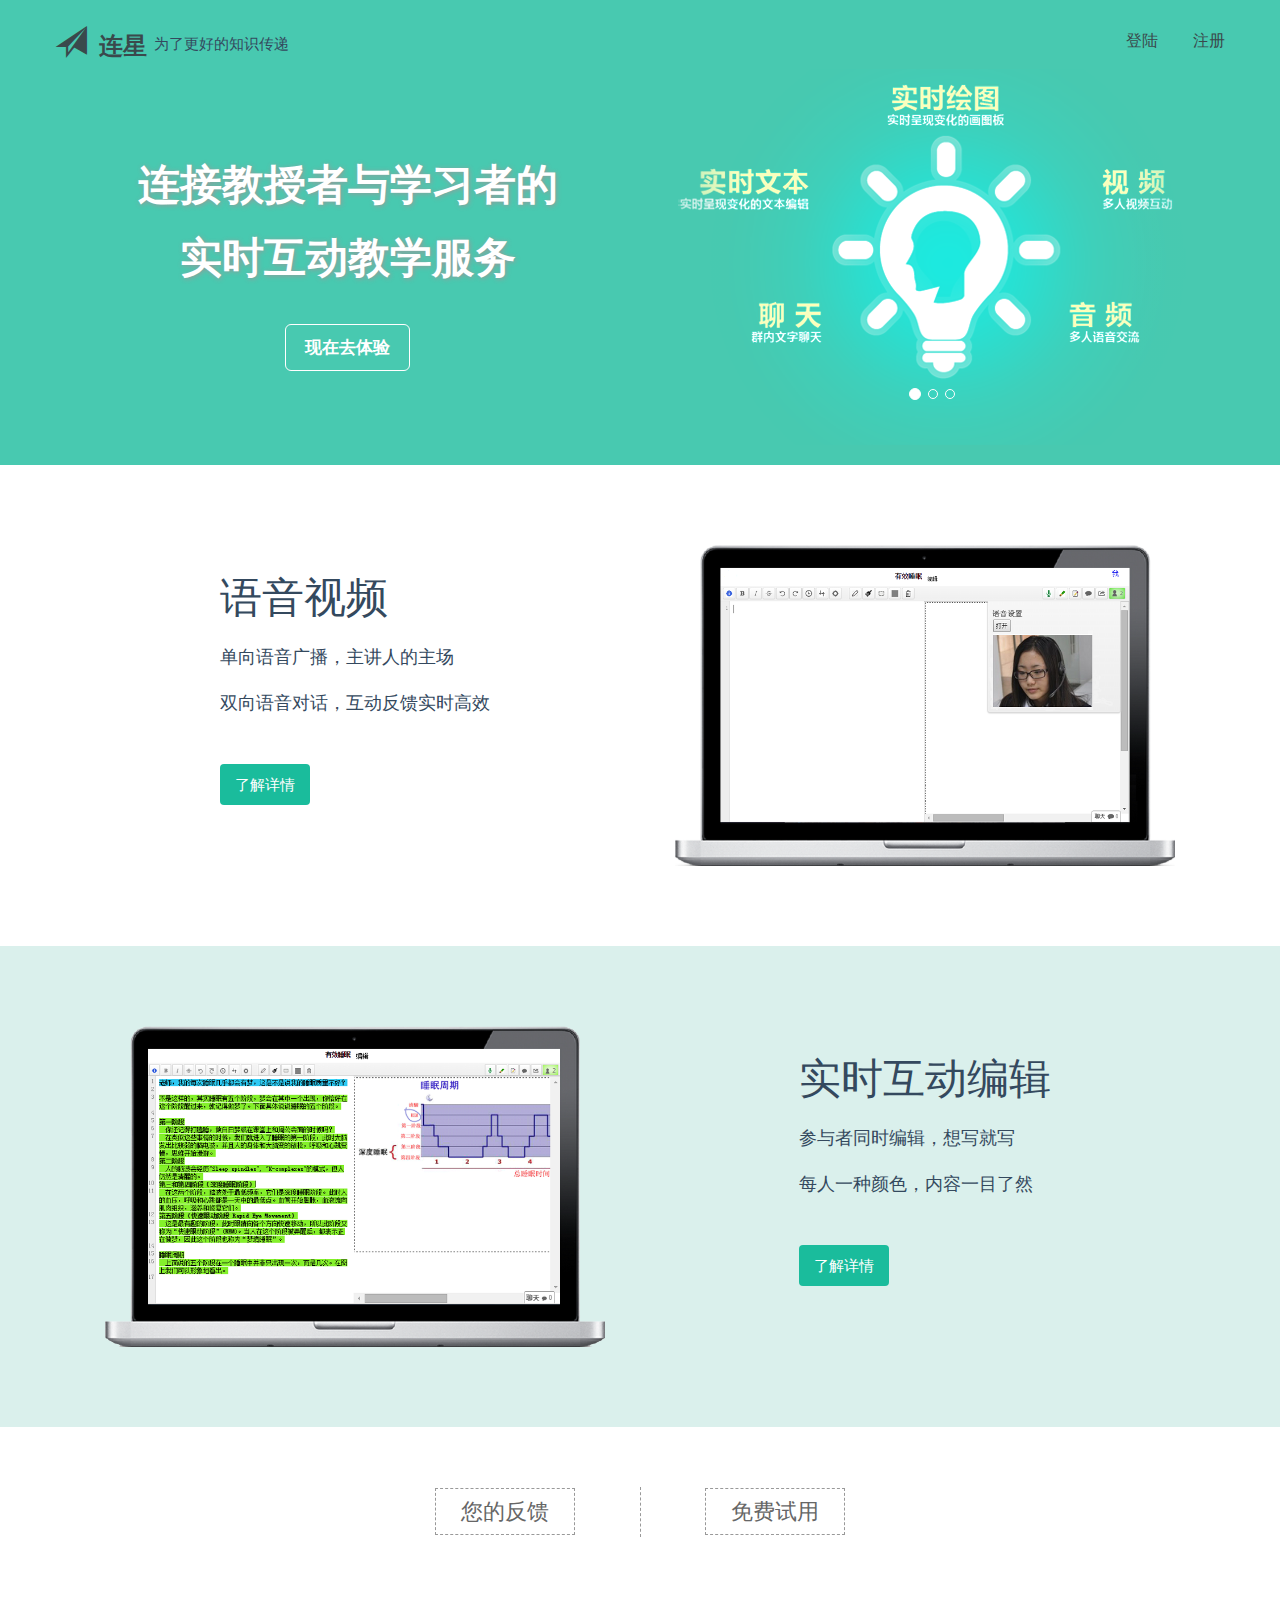
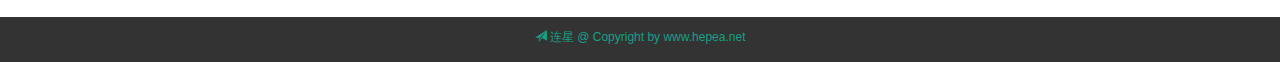
<file: index.html>
<!DOCTYPE html>
<html>

<head>
        <meta name="keywords" content="在线教学,在线学习,互动编辑,画图,语音,online teaching,online learning,interactive editing,drawing,voice">
        <meta name="description" content="为了更好的知识传递,为知识传递者和学习者提供丰富的互动编辑,画图和语音,让交流更有效.">
        <meta name="baidu-site-verification" content="Op6JFbO6Pp">
        <meta name="360-site-verification" content="e396c3f93a649533372d0f36aafca138" />
        <meta http-equiv="X-UA-Compatible" content="IE=edge,chrome=1">
        <meta name="renderer" content="webkit">

		<title data-l10n-id="home.serverName">连星</title>

		<meta http-equiv="Content-Type" content="text/html; charset=utf-8" />
		<meta name="viewport" content="width=device-width, initial-scale=1, maximum-scale=1">
		<link rel="shortcut icon" href="/favicon.ico">

		
		<link href="static/bootstrap-3.2.0-dist/css/bootstrap.min.css" rel="stylesheet">
		
		<link href="static/flat-ui-dist/css/flat-ui.min.css" rel="stylesheet">
        <link href="static/css/common-setting.css" rel="stylesheet"> 
        <link href="static/css/index.css" rel="stylesheet">
</head>
<body>
    <div id="index-header">
    	<div class="container">
        	<div class="row" id="logoline">
            	<div id="logotext" class="pull-left">
                	<a href="/" class="logo" data-l10n-id="home.logo"><span class="glyphicon glyphicon-send" id="send"></span><span id="logotitle">连星</span></a>
                	<div data-l10n-id="home.slogan" id="annotation">为了更好的知识传递</div>
                </div>
                
                <div class="pull-right">
                	<a href="/login" class="headerLink" data-l10n-id="home.login">登陆</a>
                    <a href="/register" class="headerLink register" data-l10n-id="home.register">注册</a>
                    
                </div>
            </div>
            
            <div class="row">
            	<div class="col-sm-6" id="maintitle">
                	
                	<p data-l10n-id="purport.userValue" id="sub-words">连接教授者与学习者的<br>实时互动教学服务</p>
                    <p>
                    	<button type="button" class="btn btn-lg">现在去体验</button>
                    </p>
                    
                </div>
                <div class="col-sm-6">
                <div id="banner" class="carousel slide">
                	<ol class="carousel-indicators">
                    	<li data-target="#banner" data-slide-to="0" class="active"></li>
                        <li data-target="#banner" data-slide-to="1"></li>
                        <li data-target="#banner" data-slide-to="2"></li>
                    </ol>
                    <div class="carousel-inner">
                    	<div class="item active">
                        	<img src="pic/banner-1.png" class="center">
                        </div>
                        <div class="item">
                        	<img src="pic/banner-2.png" class="center">
                        </div>
                        <div class="item">
                        	<img src="pic/banner-3.png" class="center">
                        </div>
                    </div>
                    <a class="carousel-control left" href="#banner" 
      data-slide="prev"></a>
   					<a class="carousel-control right" href="#banner" 
      data-slide="next"></a>
                </div>
                </div>
                
                
            </div>
        </div>
    </div>
    <div class="container">
    	<div class="row linespace">
        	<div class="col-sm-6">
            	<div class="center">
            	<h2 class="synopsis-title" data-l10n-id="advantage.voice">语音视频</h2>
                <p class="textRow" data-l10n-id="advantage.voice.broadcast">单向语音广播，主讲人的主场</p>
                <p class="textRow" data-l10n-id="advantage.voice.chat">双向语音对话，互动反馈实时高效</p>
                <br>
                <button type="button" class="btn btn-primary">了解详情</button>
                <br><br>
                </div>
            </div>
            <div class="col-sm-6 text-center">
            	<img src="pic/voiceAdvantage.png" width="500">
            </div>
        </div>
    </div>
    <div class="background-grey">
    <div class="container">
        <div class="row linespace">
        	<div class="col-sm-6 text-center">
            	<img src="pic/collaborativeEdit.png" width="500">
            </div>
            <div class="col-sm-6">
            	 <div class="center">
            	 <h2 class="synopsis-title" data-l10n-id="advantage.collaborativeEdit">实时互动编辑</h2>
                 <p class="textRow" data-l10n-id="advantage.collaborativeEdit.sameTime">参与者同时编辑，想写就写</p>
                <p class="textRow" data-l10n-id="advantage.collaborativeEdit.color">每人一种颜色，内容一目了然</p>
                <br>
                <button type="button" class="btn btn-primary">了解详情</button>
                </div>
            </div>
        </div>
    </div>
    </div>
    <div class="container">
        <div class="row" id="btn-bottom">
        	<div class="col-sm-12">
            	<a class="btn-xlg">您的反馈</a>
            	<span id="dotted-line"></span>
            	<a class="btn-xlg">免费试用</a>
            </div>
        </div>
    </div>
    <div class="footer">
    	<a href="#"><span class="glyphicon glyphicon-send"></span> 连星 @ Copyright by www.hepea.net</a>
    </div>
    
    
    
    
    
    
    
    
    <script type="text/javascript" src="static/js/promise.js"></script>
	<script type="text/javascript" src="static/js/ajax.js"></script>
	<script type="text/javascript" src="static/js/jquery-1.11.1.min.js"></script>
    
    <script type="text/javascript" src="static/flat-ui-dist/js/flat-ui.min.js"></script>
</body>



</html>
</file>
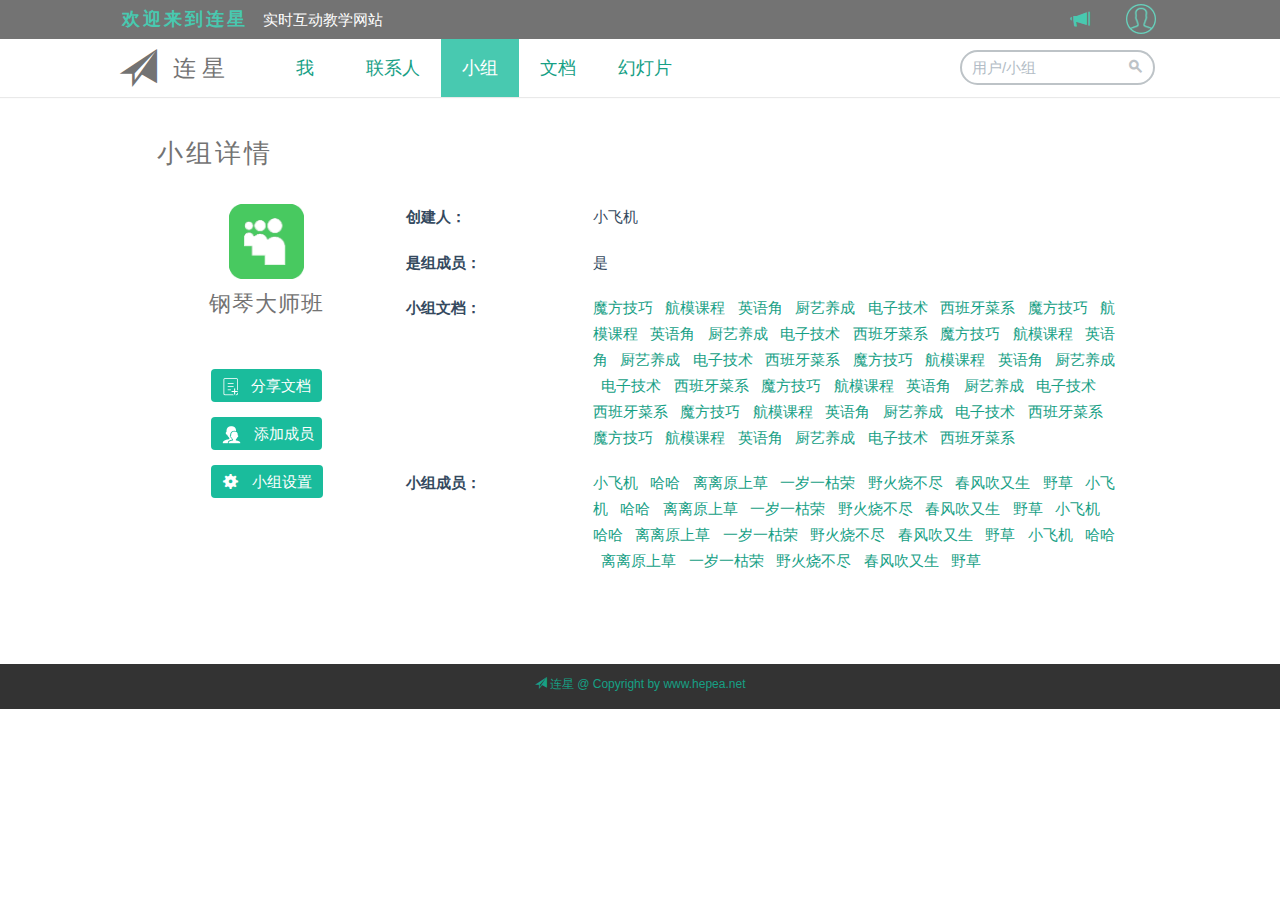
<file: groupDetail.html>
<!doctype html>
<html>
<head>
	<title data-l10n-id="home.serverName">连星</title>
	<meta charset="utf-8">
	<meta name="viewport" content="width=device-width, initial-scale=1, maximum-scale=1">
	<link rel="shortcut icon" href="/favicon.ico">
    
    <link href="static/bootstrap-3.2.0-dist/css/bootstrap.min.css" rel="stylesheet">
	<link href="static/flat-ui-dist/css/flat-ui.min.css" rel="stylesheet">
    
    <link href="static/css/common-setting.css" rel="stylesheet">
    <link href="static/css/insidePageSetting.css" rel="stylesheet">
    <link href="static/css/detailPageSet.css" rel="stylesheet">
    <link href="static/css/padDetail.css" rel="stylesheet">
</head>

<body>
	<div id="header">
    	<div class="container dispace-1">
        	<span id="welcome">欢迎来到连星</span>&nbsp;&nbsp;
            <span id="introduce">实时互动教学网站</span>
            <div class="btn-group detailGroup pull-right userinfo">
            	<a data-toggle="dropdown" href="#"><img src="pic/user.png"></a>
                <ul role="menu" class="dropdown-menu userdropdown">
                	<li><a href="#"><span class="fui-user"></span> uiop0009</a></li>
                    <li><a href="#"><span class="fui-gear"></span> 账号设置</a></li>
                    <li><a href="#"><span class="fui-exit"></span> 退出</a></li>
                </ul>
            </div>
            <a class="pull-right notice" href="/user/messages" title="通知"><span class="glyphicon glyphicon-bullhorn"></span> <span id="noticeNum">&nbsp;&nbsp;</span></a>
            
        </div>   
    </div>
    <!--主菜单-->
    <div class="drawShadow">
    <div class="container dispace-1">
    	<nav class="navbar navbar-defind" role="navigation">
        	<div class="navbar-header">
            	<button type="button" class="navbar-toggle" data-toggle="collapse" data-target="#mainMenu"></button>
                <a class="navbar-brand-defind" href="/user"><span class="glyphicon glyphicon-send" id="send"></span><span id="logotitle">连 星</span></a>
            </div>
            <div class="collapse navbar-collapse" id="mainMenu">
            	<ul class="nav navbar-nav mainOption">
                	<li><a class="grey" href="/user">&nbsp; 我 &nbsp;</a></li>
                    <li><a class="grey" href="/user/contacts">联系人</a></li>
                    <li class="active"><a class="grey" href="/user/userGroups">小组</a></li>
                    <li><a class="grey" href="/user/pads">文档</a></li>
                    <li><a class="grey" href="/user/slides">幻灯片</a></li>
                </ul>
                <form class="navbar-form navbar-right" id="searchform" action="#" role="search">
                	<div class="form-group">
                    	<div class="input-group">
                        	<input class="form-control" id="searchBox" type="search" placeholder="用户/小组">
                            <span class="input-group-btn">
                            	<button type="submit" class="btn" id="searchBtn"><span class="fui-search"></span></button>
                            </span>
                        </div>
                    </div>
                </form>
            </div>
        </nav>
    </div>
    </div>
    
    <div class="container dispace-2" id="contentArea">
    	<p class="standard-title" id="detailTitle">小组详情</p>
        <div class="row">
        	<div class="col-sm-3 text-center" id="detailLinkArea">
            	<img src="pic/groupdefaultxlg.png" width="75"><br>
                <p id="detailName" class="padDetailName">钢琴大师班</p><br>
                <div class="">
                	<p><button class="btn btn-primary standardwidthbtn" id="AddNewDoc" groupid="r6U39tuI947DENou"><img src="pic/adddoc.png"> &nbsp; 分享文档</button></p>
                </div>
                <div class="">
                	<p><button class="btn btn-primary standardwidthbtn" id="AddNewMenber" groupid="r6U39tuI947DENou"><img src="pic/addgroup.png"> &nbsp; 添加成员</button></p>
                	<p><button class="btn btn-primary" id="groupsetbtn" padid="r6U39tuI947DENou"><span class="fui-gear"></span> &nbsp; 小组设置</button></p>
                </div>
            </div>
            <div class="col-sm-9" id="detailInfo">
            	<div class="row">
            		<div class="col-sm-3 col-xs-4">
                    	<span class="boldtitle">创建人：</span>
                    </div>
                    <div class="col-sm-9 col-xs-8">
                    	小飞机
                    </div>
                </div>
                <div class="row">
            		<div class="col-sm-3 col-xs-4">
                    	<span class="boldtitle">是组成员：</span>
                    </div>
                    <div class="col-sm-9 col-xs-8">
                    	是
                    </div>
                </div>
                <div class="row">
            		<div class="col-sm-3 col-xs-4">
                    	<span class="boldtitle">小组文档：</span>
                    </div>
                    <div class="col-sm-9 col-xs-8">
                    	<a href="#">魔方技巧</a> &nbsp; <a href="#">航模课程</a> &nbsp; <a href="#">英语角</a> &nbsp; <a href="#">厨艺养成</a> &nbsp; <a href="#">电子技术</a> &nbsp; <a href="#">西班牙菜系</a> &nbsp; <a href="#">魔方技巧</a> &nbsp; <a href="#">航模课程</a> &nbsp; <a href="#">英语角</a> &nbsp; <a href="#">厨艺养成</a> &nbsp; <a href="#">电子技术</a> &nbsp; <a href="#">西班牙菜系</a> &nbsp; <a href="#">魔方技巧</a> &nbsp; <a href="#">航模课程</a> &nbsp; <a href="#">英语角</a> &nbsp; <a href="#">厨艺养成</a> &nbsp; <a href="#">电子技术</a> &nbsp; <a href="#">西班牙菜系</a> &nbsp; <a href="#">魔方技巧</a> &nbsp; <a href="#">航模课程</a> &nbsp; <a href="#">英语角</a> &nbsp; <a href="#">厨艺养成</a> &nbsp; <a href="#">电子技术</a> &nbsp; <a href="#">西班牙菜系</a> &nbsp; <a href="#">魔方技巧</a> &nbsp; <a href="#">航模课程</a> &nbsp; <a href="#">英语角</a> &nbsp; <a href="#">厨艺养成</a> &nbsp; <a href="#">电子技术</a> &nbsp; <a href="#">西班牙菜系</a> &nbsp; <a href="#">魔方技巧</a> &nbsp; <a href="#">航模课程</a> &nbsp; <a href="#">英语角</a> &nbsp; <a href="#">厨艺养成</a> &nbsp; <a href="#">电子技术</a> &nbsp; <a href="#">西班牙菜系</a> &nbsp; <a href="#">魔方技巧</a> &nbsp; <a href="#">航模课程</a> &nbsp; <a href="#">英语角</a> &nbsp; <a href="#">厨艺养成</a> &nbsp; <a href="#">电子技术</a> &nbsp; <a href="#">西班牙菜系</a> &nbsp; 
                    </div>
                </div>
                <div class="row">
            		<div class="col-sm-3 col-xs-4">
                    	<span class="boldtitle">小组成员：</span>
                    </div>
                    <div class="col-sm-9 col-xs-8">
                    	<a href="#">小飞机</a> &nbsp; <a href="#">哈哈</a> &nbsp; <a href="#">离离原上草</a> &nbsp; <a href="#">一岁一枯荣</a> &nbsp; <a href="#">野火烧不尽</a> &nbsp; <a href="#">春风吹又生</a> &nbsp; <a href="#">野草</a> &nbsp; <a href="#">小飞机</a> &nbsp; <a href="#">哈哈</a> &nbsp; <a href="#">离离原上草</a> &nbsp; <a href="#">一岁一枯荣</a> &nbsp; <a href="#">野火烧不尽</a> &nbsp; <a href="#">春风吹又生</a> &nbsp; <a href="#">野草</a> &nbsp; <a href="#">小飞机</a> &nbsp; <a href="#">哈哈</a> &nbsp; <a href="#">离离原上草</a> &nbsp; <a href="#">一岁一枯荣</a> &nbsp; <a href="#">野火烧不尽</a> &nbsp; <a href="#">春风吹又生</a> &nbsp; <a href="#">野草</a> &nbsp; <a href="#">小飞机</a> &nbsp; <a href="#">哈哈</a> &nbsp; <a href="#">离离原上草</a> &nbsp; <a href="#">一岁一枯荣</a> &nbsp; <a href="#">野火烧不尽</a> &nbsp; <a href="#">春风吹又生</a> &nbsp; <a href="#">野草</a> &nbsp; 
                    </div>
                </div>
            </div>
        </div>
    </div>
    
    
    <div class="footer">
    	<a href="#"><span class="glyphicon glyphicon-send"></span> 连星 @ Copyright by www.hepea.net</a>
    </div>
    <!--黑背景-->
    <div id="blackBackground" class="hide">
    </div>
    <!--分享文档弹窗-->
    <div id="addsharewindow" class="addwindow">
        <p class="standard-title windowtitle">分享文档</p>
        <div class="contentframe">
        	<div class="row">
        		<div class="col-sm-3 col-xs-5">
            		<span class="boldtitle">分享对象：</span>
            	</div>
            	<div class="col-sm-9 col-xs-7">
            		<span>钢琴大师班</span>
            	</div>
        	</div>
            <div class="row">
        		<div class="col-sm-3 col-xs-5">
            		<span class="boldtitle">可分享的文档：</span>
            	</div>
            	<div class="col-sm-9 col-xs-7" id="DocShareList">
            		
            	</div>
            </div>
        </div>
        <div id="closeaddshare" class="closebtn">
            <span class="fui-cross"></span>
        </div>
        <button type="button" class="btn btn-primary confirmBtn" id="sharedocbtn">分享选中文档</button>
    </div>
    <!--添加成员弹窗-->
    <div id="addmemberwindow" class="addwindow">
        <p class="standard-title windowtitle">添加组成员</p>
        <div class="contentframe">
        	<div class="row">
        		<div class="col-sm-3 col-xs-5">
            		<span class="boldtitle">待添加成员组：</span>
            	</div>
            	<div class="col-sm-9 col-xs-7">
            		<span>钢琴大师班</span>
            	</div>
        	</div>
            <div class="row">
        		<div class="col-sm-3 col-xs-5">
            		<span class="boldtitle">可邀请的联系人：</span>
            	</div>
            	<div class="col-sm-9 col-xs-7" id="inviteContactsList">
            		
            	</div>
            </div>
        </div>
        <div id="closeaddmember" class="closebtn">
            <span class="fui-cross"></span>
        </div>
        <button type="button" class="btn btn-primary confirmBtn" id="joinGroupRequest">发送加组邀请</button>
    </div>
    <!--小组设置弹窗-->
    <div id="docSetting" class="addwindow">
    	<p class="standard-title windowtitle">小组设置</p>
        <div class="contentframe">
        	<div class="row">
        		<div class="col-sm-3 col-xs-5">
            		<span class="boldtitle">小组名称：</span>
            	</div>
            	<div class="col-sm-9 col-xs-7">
            		<input type="text" class="form-control" id="changeDocTitle" value="钢琴大师班">
            	</div>
        	</div>
            <div class="row" id="IconSetArea">
        		<div class="col-sm-3 col-xs-5">
            		<span class="boldtitle">小组图标：</span>
            	</div>
            	<div class="col-sm-9 col-xs-7" id="settingContent">
            	</div>
            </div>
        </div>
        <div id="closeDocSetting" class="closebtn">
            <span class="fui-cross"></span>
        </div>
        <button type="button" class="btn btn-primary confirmBtn" id="sharegroupbtn">保存设置</button>
    </div>
    
    
    <script type="text/javascript" src="static/js/promise.js"></script>
	<script type="text/javascript" src="static/js/ajax.js"></script>
	<script type="text/javascript" src="static/js/jquery-1.11.1.min.js"></script>
    <script type="text/javascript" src="static/flat-ui-dist/js/flat-ui.min.js"></script>
    <script type="text/javascript">
		$(function(){
			$('.input-group').on('focus', '.form-control', function () {
      				$(this).closest('.input-group, .form-group').addClass('focus');
    			}).on('blur', '.form-control', function () {
      				$(this).closest('.input-group, .form-group').removeClass('focus');
    		});
			
			$('.detailGroup').each(function(index, element) {
                    $(this).hover(function(){
							clearTimeout(window['t'+index]);
							$(this).addClass('open');
						},function(){
							var $this = $(this);
							window['t'+ index]=setTimeout(function(){$this.removeClass('open');},200);
					});
            });
			
			
			
			var blackBack = $('#blackBackground');
			var addsharewindow = $('#addsharewindow');
			var AddNewDoc = $('#AddNewDoc');
			var AddNewMenber = $('#AddNewMenber');
			var closeaddshare = $('#closeaddshare');
			var sharedocbtn = $('#sharedocbtn');
			var DocShareList = $('#DocShareList');
			var inviteContactsList = $('#inviteContactsList');
			var joinGroupRequest = $('#joinGroupRequest');
			var closeaddmember = $('#closeaddmember');
			var addmemberwindow = $('#addmemberwindow');
			
			var docSetting = $('#docSetting');
			var groupsetbtn = $('#groupsetbtn');
			var closeDocSetting = $('#closeDocSetting');
			var settingContent = $('#settingContent');
			
			function backHeight(){
				blackBack.css('height',$(document.body).height());
			}
			$(window).resize(backHeight);
			
			var lastActive;
			var newActive;
			function newWindowInit(){
				AddNewDoc.click(function(){
					blackBack.removeClass('hide');
					var THIS = this;
					replaceWindow(THIS);
					addsharewindow.css({'transform':'scale(1,1)'});
				});
				AddNewMenber.click(function(){
					blackBack.removeClass('hide');
					var THIS = this;
					replaceMember(THIS);
					addmemberwindow.css({'transform':'scale(1,1)'});
				});
                groupsetbtn.click(function(){
					blackBack.removeClass('hide');
					var THIS = this;
					replaceSetting(THIS);
					docSetting.css({'transform':'scale(1,1)'});
				});
				closeaddshare.click(closewindow);
				closeDocSetting.click(closewindow);
				closeaddmember.click(closewindow);
				blackBack.click(closewindow);
			}
			newWindowInit();
			function closewindow(){
				blackBack.addClass('hide');
				addsharewindow.css({'transform':'scale(0,0)'});
				docSetting.css({'transform':'scale(0,0)'});
				addmemberwindow.css({'transform':'scale(0,0)'});
			}
			var sharedata = [{name:'太阳当空照',id:'7bVuYIwacOXU4jia'},
			{name:'蓝翔技校',id:'7bVuYIwacOXn2jia'},
			{name:'贝壳',id:'7bVuY8wa5OXU4jia'},
			{name:' 广场舞研究院',id:'7bVuYIoacOX57jia'},
			{name:' GGYY',id:'7bVuY8iacOX44jia'}
			];
			var memberdata = [{name:' 小飞机',id:'uiop0009'},
			{name:'离离原上草',id:'uiop0008'},
			{name:' 一岁一枯荣',id:'uiop0007'},
			{name:' 野火烧不尽',id:'uiop0006'},
			{name:' 春风吹又生',id:'uiop0005'},
			{name:' 野草',id:'uiop0004'}];
			
			function replaceWindow(THIS){//分享按钮请求数
				//此处需补充请求数据方法
				changeContent(sharedata,DocShareList);
			}
			function changeContent(data,aim){
				var htmltext = '';
				$.each(data, function(n,obj){
					htmltext += '<label class="checkbox mycheckbox" for="'+obj.id+'"><input type="checkbox" id="'+obj.id+'" data-toggle="checkbox"><span class="checkName">'+obj.name+'</span></label> &nbsp; &nbsp; &nbsp; ';
				});
				aim.html(htmltext);
				$('[data-toggle="checkbox"]').radiocheck();
			}
			
			function replaceMember(THIS){//添加成员按钮请求数据方法
				//此处需补充请求数据方法
				changeContent(memberdata,inviteContactsList);
			}
			
			var defaultTail = '<div class="iconOption pull-left" id="userDefinedIcon"><img src="pic/plus.png" class="iconOptionImg userDefinedImg"><br>自定义</div>';
			function replaceSetting(THIS){//设置按钮请求数据
				//此处需补充请求数据方法
				changeSettingContent();
			}
			var setdata = [{id:'默认图标',url:'pic/groupdefaultlg.png'},{id:'自定义图标1',url:'pic/luxun.png',active:'1'},{id:'自定义图标2',url:'pic/pugongying.png'}];
			var activeID = 0;
			function changeSettingContent(){
				var htmltext = '';
				$.each(setdata,function(n,obj){
					htmltext += '<div class="iconOption pull-left iconOptionMember"><span class="fui-check-circle activeIcon hide"></span><img src="'+obj.url+'" class="iconOptionImg"><br>'+obj.id+'</div>';
					if(obj.active){
						activeID = n;
					}
				});
				htmltext += defaultTail;
				settingContent.html(htmltext);
				
				var iconOptMer = $('.iconOptionMember');
				iconOptMer.each(function(index, element) {
                    var This = $(this);
					This.click(function(){
						if(This != newActive) {
							This.addClass('iconActive');
							This.children('.activeIcon').removeClass('hide');
							lastActive = newActive;
							newActive = This;
							if(lastActive){
								lastActive.removeClass('iconActive');
								lastActive.children('.activeIcon').addClass('hide');
							}
						}
					});
                });
				iconOptMer[activeID].click();
			}
		});
	</script>
</body>
</html>
</file>
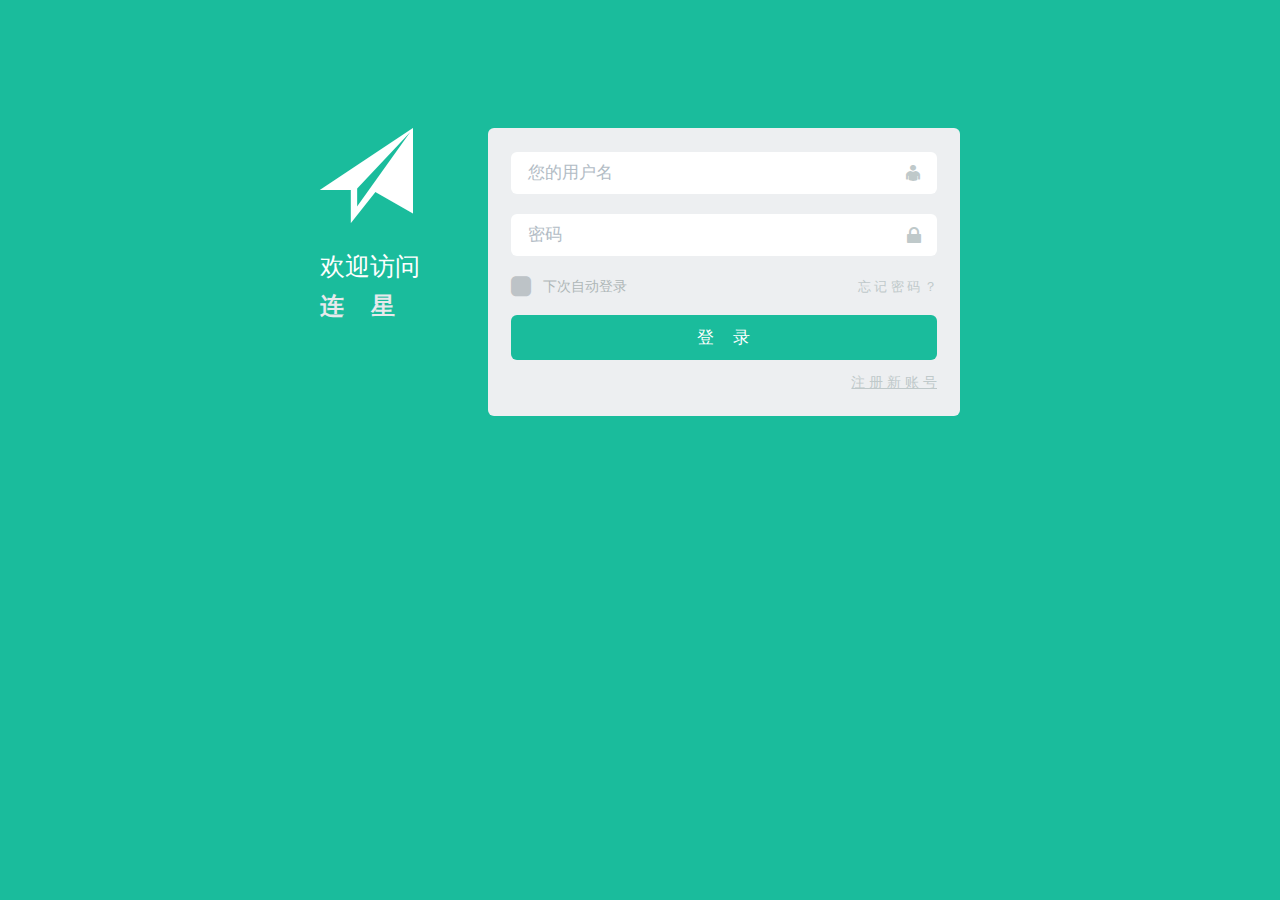
<file: login.html>
<!DOCTYPE html>
<html>

<head>
	<meta http-equiv="Content-Type" content="text/html; charset=utf-8" />
	<title data-l10n-id="home.serverName">连星</title>
    <meta name="viewport" content="width=device-width, initial-scale=1, maximum-scale=1">
	<link rel="shortcut icon" href="/favicon.ico">
    
    <link href="static/bootstrap-3.2.0-dist/css/bootstrap.min.css" rel="stylesheet">
	<link href="static/flat-ui-dist/css/flat-ui.min.css" rel="stylesheet">
    <link href="static/css/common-setting.css" rel="stylesheet">
    <link href="static/css/login.css" rel="stylesheet">
</head>

<body>
	
<div id="login-frame">
      <div class="row">
          <div class="col-sm-3">
            <p class="glyphicon glyphicon-send" id="plane"></p>
            <h4 id="welcome">欢迎访问<br><small>连&nbsp;&nbsp;&nbsp;&nbsp;星</small></h4>
          </div>

          <div class="col-sm-9">
          <div action="/login" method="post" class="login-form">
            <div class="form-group">
              <input type="text" class="form-control login-field" name="userId" placeholder="您的用户名" id="userId" />
              <label class="login-field-icon fui-user" for="userId"></label>
            </div>

            <div class="form-group">
              <input type="password" class="form-control login-field" placeholder="密码" id="password" name="password" />
              <label class="login-field-icon fui-lock" for="password"></label>
            </div>

            <div class="addoptions clearfix">
                <label class="checkbox checkboxShift pull-left" for="autologin">
                	<input type="checkbox" value="" id="autologin" data-toggle="checkbox"> <span id="autologin-text">下次自动登录</span>
                </label>
                <a class="login-link forgetPassword pull-right" href="#">忘 记 密 码 ？</a>
            </div>
            <a class="btn btn-primary btn-lg btn-block" id="loginButton" data-l10n-id="home.login" href="#">登&nbsp;&nbsp;&nbsp;&nbsp;录</a>
            <div class="bottom-options clearfix">
            	<div class="messageArea pull-left">
            		<label id="loginMessage" class="hint"></label>
            	</div>
            	<a href="/register" class="login-link newAccount pull-right" data-l10n-id="home.register">注 册 新 账 号</a>
            </div>
            </div>
            
          </div>
      </div>
</div>
    
    
    
    <input type="hidden" id="loginRequireUserIdMessage" data-l10n-id="login.message.requireUserId.value"  value="请输入用户名" />
    <input type="hidden" id="loginRequirePasswordMessage" data-l10n-id="login.message.requirePassword.value"  value="请输入密码" />
    <input type="hidden" id="loginSuccessMessage" data-l10n-id="login.message.success.value"  value="登陆成功" />
    
    
	<script type="text/javascript" src="static/js/promise.js"></script>
	<script type="text/javascript" src="static/js/ajax.js"></script>
	
    <script type="text/javascript">
            (function(){
             if(!String.prototype.trim){
                String.prototype.trim = function(){
                    return this.replace(/^\s+|\s+$/g, "");
                };
             }
             }());
            (function(){
            var userLogin = {
                userIdId: "userId",
                passwordId: "password",
                messageId: "loginMessage",
                mainButtonId: "loginButton",
                authUrl:"/login",

                _gather: function () {
                    var userId = this._getFieldValue(this.userIdId);
                    if(userId){
                        userId = userId.trim();
                    }
                    var password = this._getFieldValue(this.passwordId);
                    return {
                        "userId": userId,
                        "password": password
                    };
                },

                _getFieldValue: function (fieldId) {
                    var fieldElement = document.getElementById(fieldId);
                    if (fieldElement) {
                        return fieldElement.value;
                    }
                    return null;
                },

                _getText: function(textId){
                    var textElement = document.getElementById(textId);
                    if(textElement){
                        return textElement.textContent || textElement.innerText || textElement.value;
                    }
                    return "";
                },

                _showMessage: function (msg) {
                    var messageContainer = document.getElementById(this.messageId);
                    if(messageContainer.textContent!==undefined){
                        messageContainer.textContent = msg;
                    }
                    else{
                        messageContainer.innerText = msg;
                    }
                },

                validate: function () {
                    var userInfo = this._gather();
                    var validationMessage = "";
                    if (!userInfo.userId) {
                        validationMessage = this._getText("loginRequireUserIdMessage");
                    }
                    else if (!userInfo.password || userInfo.password.trim() === "") {
                        validationMessage = this._getText("loginRequirePasswordMessage");
                    }
                    this._showMessage(validationMessage)
                    return validationMessage === "";
                },

                login: function () {
                    var self = this;
                    var promise = new Promise();
                    var userInfo = this._gather();
                    ajax.jsonPost(this.authUrl, userInfo).then(
                        function (userId) {
                            self._showMessage(self._getText("loginSuccessMessage"));
                            promise.fulfill(userId);
                        },
                        function (errorMessage) {
                            self._showMessage(errorMessage.responseText);
                            promise.reject(errorMessage);
                        }
                    );
                    return promise;
                }
            };

            var validateAndLogin = function(){
                if(userLogin.validate()){
                    userLogin.login().then(function(){
                        window.location.href = "/user";
                   });
               }
            };

            var submitBtn = document.getElementById(userLogin.mainButtonId);
            submitBtn.onclick = function(){
                validateAndLogin();
            };

            var pressEnterKey = function(e){
                var evt = e || window.event;
                var keyCode = evt.which || evt.keyCode;
                if(keyCode === 13){ // enter
                    validateAndLogin();
                }
            };

            var userIdInput = document.getElementById(userLogin.userIdId);
            var passwordInput = document.getElementById(userLogin.passwordId);
            userIdInput.onkeyup = pressEnterKey;
            passwordInput.onkeyup = pressEnterKey;
			
			

            }());
		
    </script>
    
    <script type="text/javascript" src="static/js/jquery-1.11.1.min.js"></script>
    <script type="text/javascript" src="static/flat-ui-dist/js/flat-ui.min.js"></script>
    
    <script type="text/javascript">
		$(function(){
				$('[data-toggle="checkbox"]').radiocheck();
				
			});
	</script>
</body>
</html>
</file>
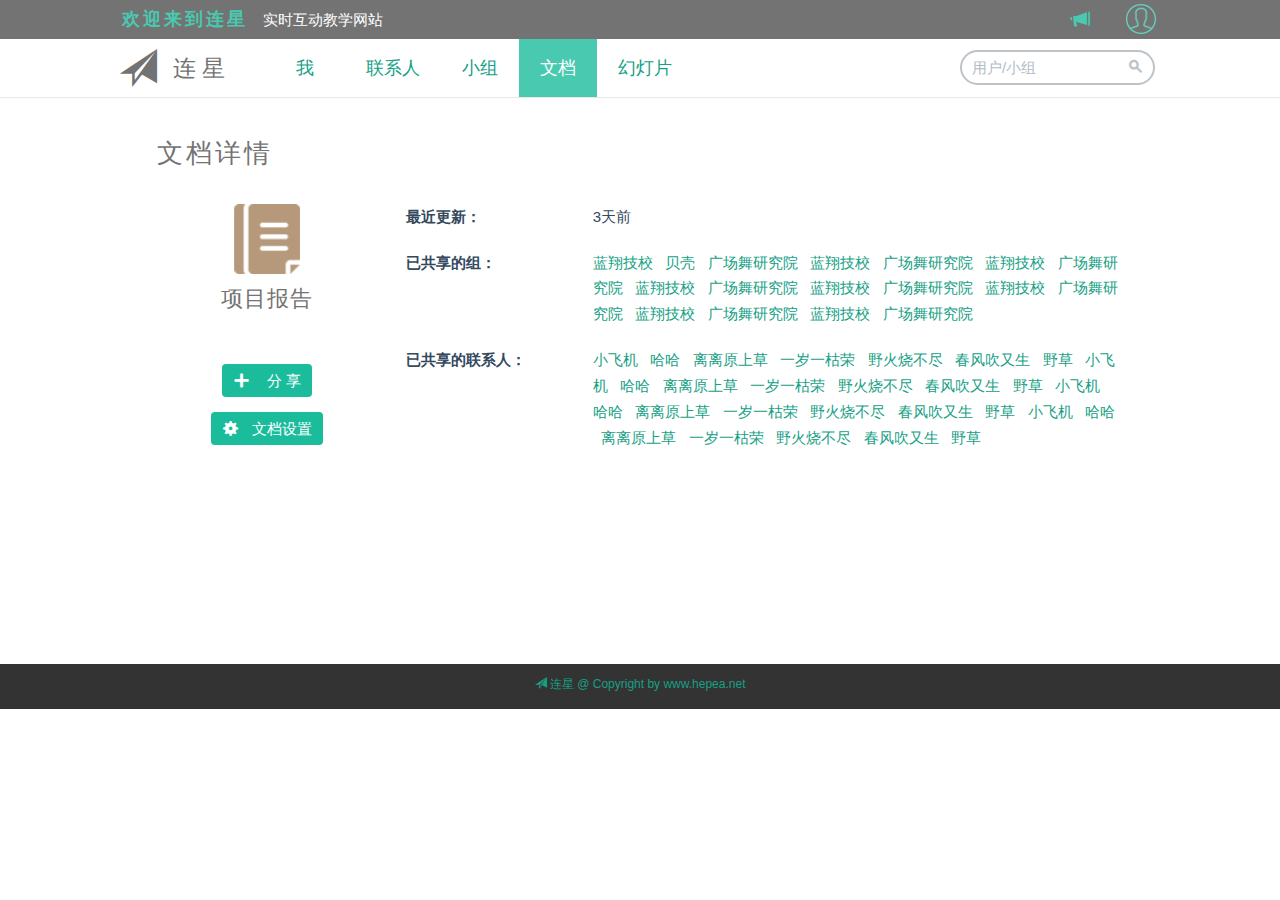
<file: padDetail.html>
<!doctype html>
<html>
<head>
	<title data-l10n-id="home.serverName">连星</title>
	<meta charset="utf-8">
	<meta name="viewport" content="width=device-width, initial-scale=1, maximum-scale=1">
	<link rel="shortcut icon" href="/favicon.ico">
    
    <link href="static/bootstrap-3.2.0-dist/css/bootstrap.min.css" rel="stylesheet">
	<link href="static/flat-ui-dist/css/flat-ui.min.css" rel="stylesheet">
    
    <link href="static/css/common-setting.css" rel="stylesheet">
    <link href="static/css/insidePageSetting.css" rel="stylesheet">
    <link href="static/css/detailPageSet.css" rel="stylesheet">
    <link href="static/css/padDetail.css" rel="stylesheet">
</head>

<body>
	<div id="header">
    	<div class="container dispace-1">
        	<span id="welcome">欢迎来到连星</span>&nbsp;&nbsp;
            <span id="introduce">实时互动教学网站</span>
            <div class="btn-group detailGroup pull-right userinfo">
            	<a data-toggle="dropdown" href="#"><img src="pic/user.png"></a>
                <ul role="menu" class="dropdown-menu userdropdown">
                	<li><a href="#"><span class="fui-user"></span> uiop0009</a></li>
                    <li><a href="#"><span class="fui-gear"></span> 账号设置</a></li>
                    <li><a href="#"><span class="fui-exit"></span> 退出</a></li>
                </ul>
            </div>
            <a class="pull-right notice" href="/user/messages" title="通知"><span class="glyphicon glyphicon-bullhorn"></span> <span id="noticeNum">&nbsp;&nbsp;</span></a>
            
        </div>   
    </div>
    <!--主菜单-->
    <div class="drawShadow">
    <div class="container dispace-1">
    	<nav class="navbar navbar-defind" role="navigation">
        	<div class="navbar-header">
            	<button type="button" class="navbar-toggle" data-toggle="collapse" data-target="#mainMenu"></button>
                <a class="navbar-brand-defind" href="/user"><span class="glyphicon glyphicon-send" id="send"></span><span id="logotitle">连 星</span></a>
            </div>
            <div class="collapse navbar-collapse" id="mainMenu">
            	<ul class="nav navbar-nav mainOption">
                	<li><a class="grey" href="/user">&nbsp; 我 &nbsp;</a></li>
                    <li><a class="grey" href="/user/contacts">联系人</a></li>
                    <li><a class="grey" href="/user/userGroups">小组</a></li>
                    <li class="active"><a class="grey" href="/user/pads">文档</a></li>
                    <li><a class="grey" href="/user/slides">幻灯片</a></li>
                </ul>
                <form class="navbar-form navbar-right" id="searchform" action="#" role="search">
                	<div class="form-group">
                    	<div class="input-group">
                        	<input class="form-control" id="searchBox" type="search" placeholder="用户/小组">
                            <span class="input-group-btn">
                            	<button type="submit" class="btn" id="searchBtn"><span class="fui-search"></span></button>
                            </span>
                        </div>
                    </div>
                </form>
            </div>
        </nav>
    </div>
    </div>
    
    <div class="container dispace-2" id="contentArea">
    	<p class="standard-title" id="detailTitle">文档详情</p>
        <div class="row">
        	<div class="col-sm-3 text-center" id="detailLinkArea">
            	<img src="pic/paddefaultpic03lg.png" width="70"><br>
                <p id="detailName" class="padDetailName">项目报告</p><br>
                <div class="">
                	<p><button class="btn btn-primary" id="addsharebtn" padid="r6U39tuI947DENou"><span class="fui-plus"></span> &nbsp; &nbsp;分 享</button></p>
                </div>
                <div class="">
                	<button class="btn btn-primary" id="docsetbtn" padid="r6U39tuI947DENou"><span class="fui-gear"></span> &nbsp; 文档设置</button>
                </div>
            </div>
            <div class="col-sm-9" id="detailInfo">
            	<div class="row">
            		<div class="col-sm-3 col-xs-4">
                    	<span class="boldtitle">最近更新：</span>
                    </div>
                    <div class="col-sm-9 col-xs-8">
                    	3天前
                    </div>
                </div>
                <div class="row">
            		<div class="col-sm-3 col-xs-4">
                    	<span class="boldtitle">已共享的组：</span>
                    </div>
                    <div class="col-sm-9 col-xs-8">
                    	<a href="#">蓝翔技校</a> &nbsp; <a href="#">贝壳</a> &nbsp; <a href="#">广场舞研究院</a> &nbsp; <a href="#">蓝翔技校</a> &nbsp; <a href="#">广场舞研究院</a> &nbsp; <a href="#">蓝翔技校</a> &nbsp; <a href="#">广场舞研究院</a> &nbsp; <a href="#">蓝翔技校</a> &nbsp; <a href="#">广场舞研究院</a> &nbsp; <a href="#">蓝翔技校</a> &nbsp; <a href="#">广场舞研究院</a> &nbsp; <a href="#">蓝翔技校</a> &nbsp; <a href="#">广场舞研究院</a> &nbsp; <a href="#">蓝翔技校</a> &nbsp; <a href="#">广场舞研究院</a> &nbsp; <a href="#">蓝翔技校</a> &nbsp; <a href="#">广场舞研究院</a> &nbsp; 
                    </div>
                </div>
                <div class="row">
            		<div class="col-sm-3 col-xs-4">
                    	<span class="boldtitle">已共享的联系人：</span>
                    </div>
                    <div class="col-sm-9 col-xs-8">
                    	<a href="#">小飞机</a> &nbsp; <a href="#">哈哈</a> &nbsp; <a href="#">离离原上草</a> &nbsp; <a href="#">一岁一枯荣</a> &nbsp; <a href="#">野火烧不尽</a> &nbsp; <a href="#">春风吹又生</a> &nbsp; <a href="#">野草</a> &nbsp; <a href="#">小飞机</a> &nbsp; <a href="#">哈哈</a> &nbsp; <a href="#">离离原上草</a> &nbsp; <a href="#">一岁一枯荣</a> &nbsp; <a href="#">野火烧不尽</a> &nbsp; <a href="#">春风吹又生</a> &nbsp; <a href="#">野草</a> &nbsp; <a href="#">小飞机</a> &nbsp; <a href="#">哈哈</a> &nbsp; <a href="#">离离原上草</a> &nbsp; <a href="#">一岁一枯荣</a> &nbsp; <a href="#">野火烧不尽</a> &nbsp; <a href="#">春风吹又生</a> &nbsp; <a href="#">野草</a> &nbsp; <a href="#">小飞机</a> &nbsp; <a href="#">哈哈</a> &nbsp; <a href="#">离离原上草</a> &nbsp; <a href="#">一岁一枯荣</a> &nbsp; <a href="#">野火烧不尽</a> &nbsp; <a href="#">春风吹又生</a> &nbsp; <a href="#">野草</a> &nbsp; 
                    </div>
                </div>
            </div>
        </div>
    </div>
    
    
    <div class="footer">
    	<a href="#"><span class="glyphicon glyphicon-send"></span> 连星 @ Copyright by www.hepea.net</a>
    </div>
    <!--黑背景-->
    <div id="blackBackground" class="hide">
    </div>
    <!--分享文档弹窗-->
    <div id="addsharewindow" class="addwindow">
        <p class="standard-title windowtitle">分享文档</p>
        <div class="contentframe">
        	<div class="row">
        		<div class="col-sm-3 col-xs-5">
            		<span class="boldtitle">文档名：</span>
            	</div>
            	<div class="col-sm-9 col-xs-7">
            		<span>项目报告</span>
            	</div>
        	</div>
            <div class="row">
        		<div class="col-sm-3 col-xs-5">
            		<span class="boldtitle">可共享的组：</span>
            	</div>
            	<div class="col-sm-9 col-xs-7" id="groupAim">
            		
            	</div>
            </div>
            <div class="row">
        		<div class="col-sm-3 col-xs-5">
            		<span class="boldtitle">可共享的联系人：</span>
            	</div>
            	<div class="col-sm-9 col-xs-7" id="contactAim">
            		
            	</div>
            </div>
            </div>
        <div id="closeaddshare" class="closebtn">
            <span class="fui-cross"></span>
        </div>
        <button type="button" class="btn btn-primary confirmBtn" id="sharedocbtn">分 &nbsp; 享</button>
    </div>
    <!--文档设置弹窗-->
    <div id="docSetting" class="addwindow">
    	<p class="standard-title windowtitle">文档设置</p>
        <div class="contentframe">
        	<div class="row">
        		<div class="col-sm-3 col-xs-5">
            		<span class="boldtitle">文档名称：</span>
            	</div>
            	<div class="col-sm-9 col-xs-7">
            		<input type="text" class="form-control" id="changeDocTitle" value="项目报告">
            	</div>
        	</div>
            <div class="row" id="IconSetArea">
        		<div class="col-sm-3 col-xs-5">
            		<span class="boldtitle">文档图标：</span>
            	</div>
            	<div class="col-sm-9 col-xs-7" id="settingContent">
            	</div>
            </div>
        </div>
        <div id="closeDocSetting" class="closebtn">
            <span class="fui-cross"></span>
        </div>
        <button type="button" class="btn btn-primary confirmBtn" id="sharegroupbtn">保存设置</button>
    </div>
    
    
    <script type="text/javascript" src="static/js/promise.js"></script>
	<script type="text/javascript" src="static/js/ajax.js"></script>
	<script type="text/javascript" src="static/js/jquery-1.11.1.min.js"></script>
    <script type="text/javascript" src="static/flat-ui-dist/js/flat-ui.min.js"></script>
    <script type="text/javascript">
		$(function(){
			$('.input-group').on('focus', '.form-control', function () {
      				$(this).closest('.input-group, .form-group').addClass('focus');
    			}).on('blur', '.form-control', function () {
      				$(this).closest('.input-group, .form-group').removeClass('focus');
    		});
			
			$('.detailGroup').each(function(index, element) {
                    $(this).hover(function(){
							clearTimeout(window['t'+index]);
							$(this).addClass('open');
						},function(){
							var $this = $(this);
							window['t'+ index]=setTimeout(function(){$this.removeClass('open');},200);
					});
            });
			
			
			
			var blackBack = $('#blackBackground');
			var addsharewindow = $('#addsharewindow');
			var addsharebtn = $('#addsharebtn');
			var closeaddshare = $('#closeaddshare');
			var sharedocbtn = $('#sharedocbtn');
			var groupAim = $('#groupAim');
			var contactAim = $('#contactAim');
			var docSetting = $('#docSetting');
			var docsetbtn = $('#docsetbtn');
			var closeDocSetting = $('#closeDocSetting');
			var settingContent = $('#settingContent');
			
			function backHeight(){
				blackBack.css('height',$(document.body).height());
			}
			$(window).resize(backHeight);
			
			var lastActive;
			var newActive;
			function newWindowInit(){
				addsharebtn.click(function(){
					blackBack.removeClass('hide');
					var THIS = this;
					replaceWindow(THIS);
					addsharewindow.css({'transform':'scale(1,1)'});
				});
                docsetbtn.click(function(){
					blackBack.removeClass('hide');
					var THIS = this;
					replaceSetting(THIS);
					docSetting.css({'transform':'scale(1,1)'});
				});
				closeaddshare.click(closewindow);
				closeDocSetting.click(closewindow);
				blackBack.click(closewindow);
			}
			newWindowInit();
			function closewindow(){
				blackBack.addClass('hide');
				addsharewindow.css({'transform':'scale(0,0)'});
				docSetting.css({'transform':'scale(0,0)'});
			}
			function replaceWindow(THIS){//分享按钮请求数据
				
				//此处需补充请求数据方法
				changeContent();
			}
			var sharedata = [{type:'1',name:'太阳当空照',id:'7bVuYIwacOXU4jia'},
			{type:'1',name:'蓝翔技校',id:'7bVuYIwacOXn2jia'},
			{type:'1',name:'贝壳',id:'7bVuY8wa5OXU4jia'},
			{type:'1',name:' 广场舞研究院',id:'7bVuYIoacOX57jia'},
			{type:'1',name:' GGYY',id:'7bVuY8iacOX44jia'},
			{type:'2',name:' 小飞机',id:'uiop0009'},
			{type:'2',name:'离离原上草',id:'uiop0008'},
			{type:'2',name:' 一岁一枯荣',id:'uiop0007'},
			{type:'2',name:' 野火烧不尽',id:'uiop0006'},
			{type:'2',name:' 春风吹又生',id:'uiop0005'},
			{type:'2',name:' 野草',id:'uiop0004'}
			];
			
			function changeContent(){
				var htmltext1 = '';
				var htmltext2 = '';
				$.each(sharedata, function(n,obj){
					if(obj.type == 1){
						htmltext1 += '<label class="checkbox mycheckbox" for="'+obj.id+'"><input type="checkbox" id="'+obj.id+'" data-toggle="checkbox"><span class="checkName">'+obj.name+'</span></label> &nbsp; &nbsp; &nbsp; ';
					}
					else if(obj.type == 2){
						htmltext2 += '<label class="checkbox mycheckbox" for="'+obj.id+'"><input type="checkbox" id="'+obj.id+'" data-toggle="checkbox"><span class="checkName">'+obj.name+'</span></label> &nbsp; &nbsp; ';
					}
				});
				groupAim.html(htmltext1);
				contactAim.html(htmltext2);
				$('[data-toggle="checkbox"]').radiocheck();
			}
			
			var defaultTail = '<div class="iconOption pull-left" id="userDefinedIcon"><img src="pic/plus.png" class="iconOptionImg userDefinedImg"><br>自定义</div>';
			function replaceSetting(THIS){//设置按钮请求数据
				//此处需补充请求数据方法
				changeSettingContent();
			}
			var setdata = [{id:'默认图标',url:'pic/paddefaultpic03lg.png'},{id:'自定义图标1',url:'pic/kitelg.png',active:'1'},{id:'自定义图标2',url:'pic/kitelg2.png'}];
			var activeID = 0;
			function changeSettingContent(){
				var htmltext = '';
				$.each(setdata,function(n,obj){
					htmltext += '<div class="iconOption pull-left iconOptionMember"><span class="fui-check-circle activeIcon hide"></span><img src="'+obj.url+'" class="iconOptionImg"><br>'+obj.id+'</div>';
					if(obj.active){
						activeID = n;
					}
				});
				htmltext += defaultTail;
				settingContent.html(htmltext);
				
				var iconOptMer = $('.iconOptionMember');
				iconOptMer.each(function(index, element) {
                    var This = $(this);
					This.click(function(){
						if(This != newActive) {
							This.addClass('iconActive');
							This.children('.activeIcon').removeClass('hide');
							lastActive = newActive;
							newActive = This;
							if(lastActive){
								lastActive.removeClass('iconActive');
								lastActive.children('.activeIcon').addClass('hide');
							}
						}
					});
                });
				iconOptMer[activeID].click();
			}
		});
	</script>
</body>
</html>
</file>
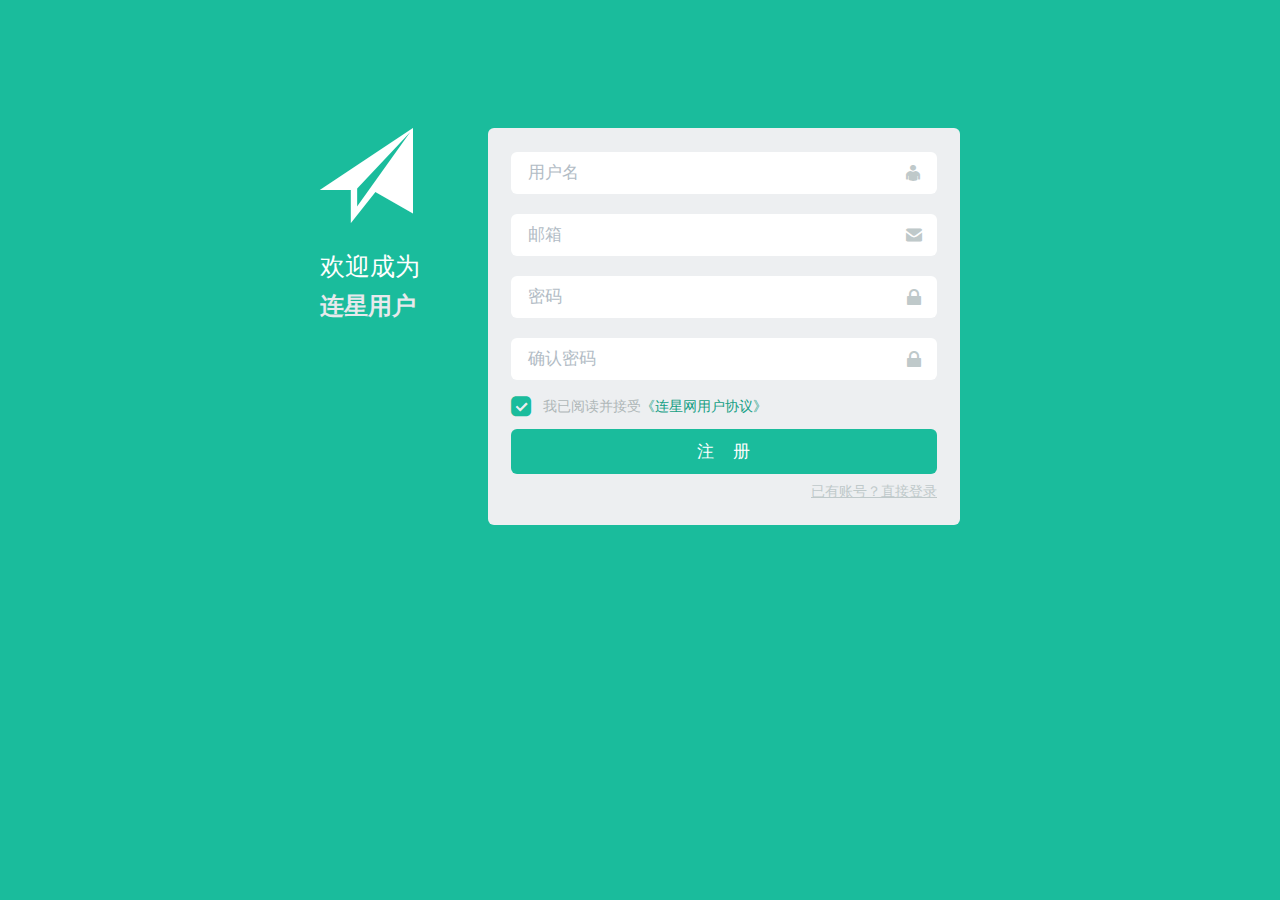
<file: register.html>
<!DOCTYPE html>
<html>

<head>
	<meta http-equiv="Content-Type" content="text/html; charset=utf-8" />
	<title data-l10n-id="home.serverName">连星</title>
    <meta name="viewport" content="width=device-width, initial-scale=1, maximum-scale=1">
	<link rel="shortcut icon" href="/favicon.ico">
    
    <link href="static/bootstrap-3.2.0-dist/css/bootstrap.min.css" rel="stylesheet">
	<link href="static/flat-ui-dist/css/flat-ui.min.css" rel="stylesheet">
    <link href="static/css/common-setting.css" rel="stylesheet">
    <link href="static/css/login.css" rel="stylesheet">
</head>

<body>
<div id="login-frame">
      <div class="row">
          <div class="col-sm-3">
            <p class="glyphicon glyphicon-send" id="plane"></p>
            <h4 id="welcome">欢迎成为<br><small>连星用户</small></h4>
          </div>

          <div class="col-sm-9">
          <div id="registerForm" action="/register" method="post" class="login-form">
            <div class="form-group">
              <input type="text" class="form-control login-field" name="userId" placeholder="用户名" id="userId" />
              <label class="login-field-icon fui-user" for="userId"></label>
            </div>
            
            <div class="form-group">
              <input type="text" class="form-control login-field" name="email" placeholder="邮箱" id="email" />
              <label class="login-field-icon fui-mail" for="email"></label>
            </div>

            <div class="form-group">
              <input type="password" class="form-control login-field" placeholder="密码" id="password" name="password" />
              <label class="login-field-icon fui-lock" for="password"></label>
            </div>
            
            <div class="form-group">
              <input type="password" class="form-control login-field" placeholder="确认密码" id="confirmPassword" name="confirmPassword" />
              <label class="login-field-icon fui-lock" for="confirmPassword"></label>
            </div>

            
            <label class="checkbox" id="agreementLabel" for="userAgreement">
                	<input type="checkbox" value="" id="userAgreement" checked="checked" data-toggle="checkbox"> <span id="userAgreement-text">我已阅读并接受<a href="#">《连星网用户协议》</a></span>
            </label>
            
            <a class="btn btn-primary btn-lg btn-block" id="registerButton" data-l10n-id="home.register" href="#">注&nbsp;&nbsp;&nbsp;&nbsp;册</a>
            <div class="bottom-options clearfix">
            	<div class="messageArea pull-left">
            		<label id="registerMessage" class="hint"></label>
            	</div>
            	<a href="/login" class="login-link newAccount pull-right" data-l10n-id="home.login">已有账号？直接登录</a>
            </div>
            </div>
            
          </div>
      </div>
</div>


	<input type="hidden" id="invalidUserIdMessage" data-l10n-id="register.message.invalidUserId.value"  value="用户名无效" />
    <input type="hidden" id="requirePasswordMessage" data-l10n-id="register.message.requirePassword.value"  value="请输入密码" />
    <input type="hidden" id="nonIdenticalPasswordMessage" data-l10n-id="register.message.nonIdenticalPassword.value"  value="密码与确认密码不一致" />
    <input type="hidden" id="successMessage" data-l10n-id="register.message.success.value"  value="注册成功" />



	<script type="text/javascript" src="static/js/promise.js"></script>
	<script type="text/javascript" src="static/js/ajax.js"></script>

	<script type="text/javascript">
            (function(){
             if(!String.prototype.trim){
                String.prototype.trim = function(){
                    return this.replace(/^\s+|\s+$/g, "");
                };
             }
             }());
            (function(){
                var userRegister = {
                    userIdId: "userId",
                    passwordId: "password",
                    confirmPasswordId: "confirmPassword",
                    formId: "registerForm",
                    messageId: "registerMessage",
                    mainButtonId: "registerButton",
                    registerUrl: "/register",

                    _gather: function () {
                        return {
                            "userId": this._getFieldValue(this.userIdId),
                            "password": this._getFieldValue(this.passwordId),
                            "confirmPassword": this._getFieldValue(this.confirmPasswordId)
                        };
                    },

                    _getFieldValue: function (fieldId) {
                        var fieldElement = document.getElementById(fieldId);
                        if (fieldElement) {
                            return fieldElement.value;
                        }
                        return null;
                    },

                    _getText: function(textId){
                        var textElement = document.getElementById(textId);
                        if(textElement){
                            return textElement.textContent || textElement.innerText || textElement.value;
                        }
                        return "";
                    },

                    _showMessage: function (msg) {
                        var messageContainer = document.getElementById(this.messageId);
                        if(messageContainer.textContent!==undefined){
                            messageContainer.textContent = msg;
                        }
                        else{
                            messageContainer.innerText = msg;
                        }
                    },

                    _validateUserId: function(userId){
                        return /^([a-zA-Z0-9]){6,20}$/.test(userId);
                    },

                    validate: function () {
                        var userInfo = this._gather();
                        var validationMessage = "";
                        if(!this._validateUserId(userInfo.userId)){
                            validationMessage = this._getText("invalidUserIdMessage");
                        }
                        else if (!userInfo.password || userInfo.password.trim() === "") {
                            validationMessage = this._getText("requirePasswordMessage");
                        }
                        else if (userInfo.password !== userInfo.confirmPassword) {
                            validationMessage = this._getText("nonIdenticalPasswordMessage");
                        }
                        this._showMessage(validationMessage)
                        return validationMessage === "";
                    },

                    register: function () {
                        var self = this;
                        var promise = new Promise();
                        var userInfo = this._gather();
                        ajax.jsonPost(this.registerUrl, userInfo).then(
                            function (userId) {
                                self._showMessage(self._getText("successMessage"));
                                promise.fulfill(userId);
                            },
                            function (errorMessage) {
                                self._showMessage(errorMessage.responseText);
                                promise.reject(errorMessage);
                            }
                        );
                        return promise;
                    },

                    submit: function(){
                        document.getElementById(this.formId).submit();
                    }
                };

                var validateAndRegister = function(){
                    if(userRegister.validate()){
                        userRegister.register().then(function(){
                            window.location.href = "/user";
                       });
                   }
                };

                var submitBtn = document.getElementById(userRegister.mainButtonId);
                submitBtn.onclick = function(e){
                    validateAndRegister();
                };
                
                var pressEnterKey = function(e){
                    var evt = e || window.event;
                    var keyCode = evt.which || evt.keyCode;
                    if(keyCode === 13){ // enter
                        validateAndRegister();
                    }
                };

                var userIdInput = document.getElementById(userRegister.userIdId);
                var passwordInput = document.getElementById(userRegister.passwordId);
                var confirmPasswordInput = document.getElementById(userRegister.confirmPasswordId);
                userIdInput.onkeyup = pressEnterKey;
                passwordInput.onkeyup = pressEnterKey;
                confirmPasswordInput.onkeyup = pressEnterKey;

            }());

        </script>

	<script type="text/javascript" src="static/js/jquery-1.11.1.min.js"></script>
    <script type="text/javascript" src="static/flat-ui-dist/js/flat-ui.min.js"></script>
	<script type="text/javascript">
		$(function(){
				$('[data-toggle="checkbox"]').radiocheck();
				var userid = $('#userId');
				var email = $('#email');
				userid.on('focus',function(){
						userid.attr('placeholder','6~20个字母或数字');
					});
				userid.on('focusout',function(){
						userid.attr('placeholder','用户名');
					});
				email.on('focus',function(){
						email.attr('placeholder','用于验证账号及找回密码');
					});
				email.on('focusout',function(){
						email.attr('placeholder','邮箱');
					});
				
				
				
				
				
			});
	</script>
</body>
</html>
</file>
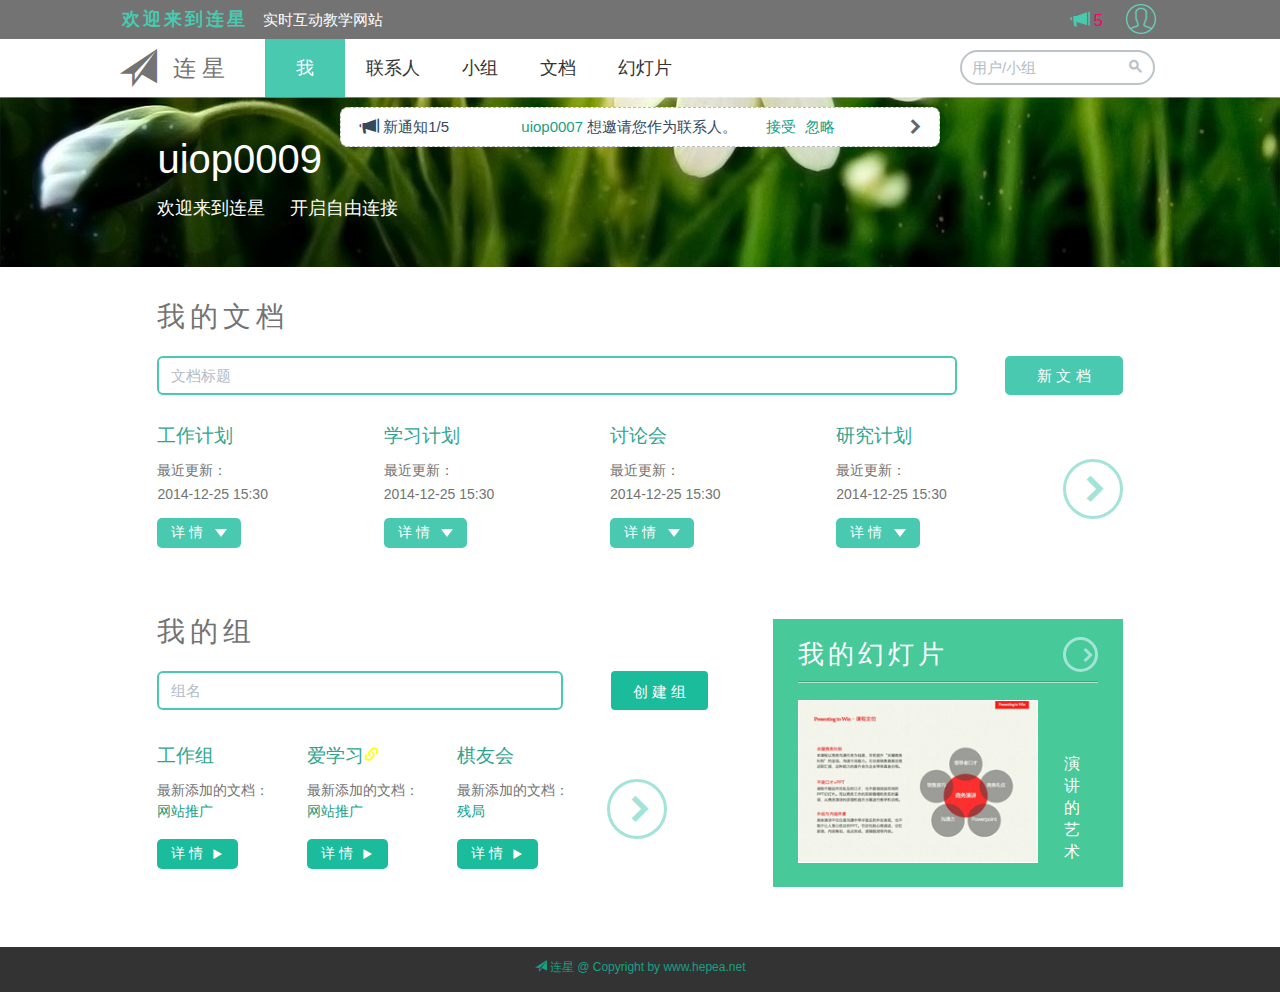
<file: user.html>
<!doctype html>
<html>
<head>
	<title data-l10n-id="home.serverName">连星</title>
	<meta charset="utf-8">
	<meta name="viewport" content="width=device-width, initial-scale=1, maximum-scale=1">
	<link rel="shortcut icon" href="/favicon.ico">
    
    <link href="static/bootstrap-3.2.0-dist/css/bootstrap.min.css" rel="stylesheet">
	<link href="static/flat-ui-dist/css/flat-ui.min.css" rel="stylesheet">
    
    <link href="static/css/common-setting.css" rel="stylesheet">
    <link href="static/css/insidePageSetting.css" rel="stylesheet">
    <link href="static/css/user.css" rel="stylesheet">
</head>

<body>
	<div id="header">
    	<div class="container dispace-1">
        	<span id="welcome">欢迎来到连星</span>&nbsp;&nbsp;
            <span id="introduce">实时互动教学网站</span>
            <div class="btn-group detailGroup pull-right userinfo">
            	<a data-toggle="dropdown" href="#"><img src="pic/user.png"></a>
                <ul role="menu" class="dropdown-menu userdropdown">
                	<li><a href="#"><span class="fui-user"></span> uiop0009</a></li>
                    <li><a href="#"><span class="fui-gear"></span> 账号设置</a></li>
                    <li><a href="#"><span class="fui-exit"></span> 退出</a></li>
                </ul>
            </div>
            <a class="pull-right notice" href="/user/messages"><span class="glyphicon glyphicon-bullhorn"></span> <span id="noticeNum">&nbsp;&nbsp;</span></a>
            
        </div>   
    </div>
    <!--主菜单-->
    <div class="container dispace-1">
    	<nav class="navbar navbar-defind" role="navigation">
        	<div class="navbar-header">
            	<button type="button" class="navbar-toggle" data-toggle="collapse" data-target="#mainMenu"></button>
                <a class="navbar-brand-defind" href="/user"><span class="glyphicon glyphicon-send" id="send"></span><span id="logotitle">连 星</span></a>
            </div>
            <div class="collapse navbar-collapse" id="mainMenu">
            	<ul class="nav navbar-nav mainOption">
                	<li class="active"><a class="grey" href="/user">&nbsp; 我 &nbsp;</a></li>
                    <li><a class="grey" href="/user/contacts">联系人</a></li>
                    <li><a class="grey" href="/user/userGroups">小组</a></li>
                    <li><a class="grey" href="/user/pads">文档</a></li>
                    <li><a class="grey" href="/user/slides">幻灯片</a></li>
                </ul>
                <form class="navbar-form navbar-right" id="searchform" action="#" role="search">
                	<div class="form-group">
                    	<div class="input-group">
                        	<input class="form-control" id="searchBox" type="search" placeholder="用户/小组">
                            <span class="input-group-btn">
                            	<button type="submit" class="btn" id="searchBtn"><span class="fui-search"></span></button>
                            </span>
                        </div>
                    </div>
                </form>
            </div>
        </nav>
    </div>
    
    <div id="banner">
    	<div class="container dispace-2">
        	<!--消息窗-->
            <div class="center messageContainer">
            <div id="newMessage" class="newMessage hide">
            	<div class="pull-left"><span class="glyphicon glyphicon-bullhorn suonaIcon"></span> <span class="newMessageTitle" id="msgTitle"></span></div>
                <div class="pull-right arrowhead"><a id="develop"><span id="developIcon" class="fui-arrow-right mailIcon"></span></a></div>
                <div class="text-center messageContent" id="msgContent">
                	
                </div>
                <a id="viewAll" class="hide" href="/user/messages">
                	<span class="fui-eye"> 查看全部
                </a>
                <div id="bottomBtn" class="text-center hide">
                	<button class="btn btn-link smallBtn" id="allExcept"><span class="fui-check-circle"></span> 全部接受</button>
                    <button class="btn btn-link smallBtn" id="allLgnore"><span class="fui-cross-circle"></span> 全部忽略</button>
                    <button class="btn btn-link smallBtn" id="closePanel"><span class="fui-cross"></span> 关闭窗口</button>
                </div>
            </div>
            </div>
            <!--banner标题-->
        	<div class="bannerText">
        		<p class="userID">uiop0009</p>
            	<p class="salutatory">欢迎来到连星 &nbsp; &nbsp;&nbsp;开启自由连接</p>
            </div>
        </div>
    </div>
    
    <!--我的文档-->
    <div class="container dispace-2 myDoc">
        <p class="column-title standard-grey">我的文档</p>
        <div class="row" id="docSearch">
            <div class="col-sm-10 col-xs-9">
            	<input type="text" placeholder="文档标题" class="form-control searchFrame">
  			</div>
            <div class="col-sm-2 col-xs-3">
  				<button class="btn btn-whiteframe pull-right" type="submit">新 文 档</button>
            </div>
        </div>
        <div class="row row-fluid">
            <div class="col-sm-11 col-xs-10 outcontainer1">
                <div class="row">
                    	<div class="col-sm-3 col-xs-6">
                        	<p class="docTitle groupTitle"><a href="#">工作计划</a></p>
                            <p class="docInfo standard-grey">最近更新：</p>
                            <p class="docInfo standard-grey">2014-12-25 15:30</p>
                            <div class="btn-group detailGroup">
                            	<button data-toggle="dropdown" class="btn btn-whiteframe dropdown-toggle detailBtn" type="button">详 情 <span class="caret"></span></button>
                                <ul role="menu" class="dropdown-menu docDetail">
                                	<p class="innertitle">文档名：</p>
                                    <a href="#">工作计划</a>
                                    <p class="innertitle">最近更新：</p>
                                    <p>2014-12-25 15:30</p>
                                    <p class="innertitle">已共享的组：</p>
                                    <p><a href="#">hepea</a><a href="#">议会</a><a href="#">大班</a><a href="#"><span class="glyphicon glyphicon-plus"></span></a></p>
                                    <p class="innertitle">已共享的联系人：</p>
                                    <p><a href="#">小飞机</a><a href="#">hiearth</a><a href="#"><span class="glyphicon glyphicon-plus"></span></a></p>
                                </ul>
                            </div>
                        </div>
                        <div class="col-sm-3 col-xs-6">
                        	<p class="docTitle groupTitle"><a href="#">学习计划</a></p>
                            <p class="docInfo standard-grey">最近更新：</p>
                            <p class="docInfo standard-grey">2014-12-25 15:30</p>
                            <div class="btn-group detailGroup">
                            	<button data-toggle="dropdown" class="btn btn-whiteframe dropdown-toggle detailBtn" type="button">详 情 <span class="caret"></span></button>
                                <ul role="menu" class="dropdown-menu docDetail">
                                	<p class="innertitle">文档名：</p>
                                    <a href="#">学习计划</a>
                                    <p class="innertitle">最近更新：</p>
                                    <p>2014-12-25 15:30</p>
                                    <p class="innertitle">已共享的组：</p>
                                    <p><a href="#">hepea</a><a href="#">议会</a><a href="#">大班</a><a href="#"><span class="glyphicon glyphicon-plus"></span></a></p>
                                    <p class="innertitle">已共享的联系人：</p>
                                    <p><a href="#">小飞机</a><a href="#">hiearth</a><a href="#"><span class="glyphicon glyphicon-plus"></span></a></p>
                                </ul>
                            </div>
                        </div>
                        <div class="col-sm-3 col-xs-6">
                        	<p class="docTitle groupTitle"><a href="#">讨论会</a></p>
                            <p class="docInfo standard-grey">最近更新：</p>
                            <p class="docInfo standard-grey">2014-12-25 15:30</p>
                            <div class="btn-group detailGroup">
                            	<button data-toggle="dropdown" class="btn btn-whiteframe dropdown-toggle detailBtn" type="button">详 情 <span class="caret"></span></button>
                                <ul role="menu" class="dropdown-menu docDetail">
                                	<p class="innertitle">文档名：</p>
                                    <a href="#">讨论会</a>
                                    <p class="innertitle">最近更新：</p>
                                    <p>2014-12-25 15:30</p>
                                    <p class="innertitle">已共享的组：</p>
                                    <p><a href="#">hepea</a><a href="#">议会</a><a href="#">大班</a><a href="#"><span class="glyphicon glyphicon-plus"></span></a></p>
                                    <p class="innertitle">已共享的联系人：</p>
                                    <p><a href="#">小飞机</a><a href="#">hiearth</a><a href="#"><span class="glyphicon glyphicon-plus"></span></a></p>
                                </ul>
                            </div>
                        </div>
                        <div class="col-sm-3 col-xs-6">
                        	<p class="docTitle groupTitle"><a href="#">研究计划</a></p>
                            <p class="docInfo standard-grey">最近更新：</p>
                            <p class="docInfo standard-grey">2014-12-25 15:30</p>
                            <div class="btn-group detailGroup">
                            	<button data-toggle="dropdown" class="btn btn-whiteframe dropdown-toggle detailBtn" type="button">详 情 <span class="caret"></span></button>
                                <ul role="menu" class="dropdown-menu docDetail">
                                	<p class="innertitle">文档名：</p>
                                    <a href="#">研究计划</a>
                                    <p class="innertitle">最近更新：</p>
                                    <p>2014-12-25 15:30</p>
                                    <p class="innertitle">已共享的组：</p>
                                    <p><a href="#">hepea</a><a href="#">议会</a><a href="#">大班</a><a href="#"><span class="glyphicon glyphicon-plus"></span></a></p>
                                    <p class="innertitle">已共享的联系人：</p>
                                    <p><a href="#">小飞机</a><a href="#">hiearth</a><a href="#"><span class="glyphicon glyphicon-plus"></span></a></p>
                                </ul>
                            </div>
                        </div>
                </div>
            </div>
            <div class="col-sm-1 col-xs-2 outcontainer2">
                <a class="pull-right moreIcon inverseIcon" href="#" title="更多">
                    &nbsp;<span class="fui-arrow-right"></span>
                </a>
            </div>
        </div>
    </div>
    
    <!--我的组+我的幻灯片-->
    <div class="container dispace-2">
    	<div class="row">
        	<div class="col-sm-7 col-xs-12">
            	<p class="column-title standard-grey">我的组</p>
                <!--创建组-->
                <div class="row" id="newGroup">
            		<div class="col-sm-9 col-xs-9">
            			<input type="text" placeholder="组名" class="form-control searchFrame">
  					</div>
                	<div class="col-sm-3 col-xs-3">
  						<button class="btn btn-primary pull-right groupBtn" type="submit">创 建 组</button>
                	</div>
            	</div>
                <!--组列表-->
                <div class="row row-fluid">
                	<div class="col-sm-10 col-xs-9 outcontainer1">
                    	<div class="row">
                        	<div class="col-sm-4 col-xs-4">
                            	<p class="docTitle groupTitle"><a href="#">工作组</a></p>
                            	<p class="docInfo standard-grey">最新添加的文档：</p>
                            	<p><a class="doclink" href="#">网站推广</a></p>
                                <div class="btn-group detailGroup">
                            		<button data-toggle="dropdown" class="btn btn-whiteframe dropdown-toggle detailBtn groupDetailBtn" type="button">详 情&nbsp; <span class="fui-triangle-right-large iconSmall"></span></button>
                                	<ul role="menu" class="dropdown-menu docDetail groupDetail">
                                		<p class="innertitle">组名：</p>
                                    	<a href="#">工作组</a>
                                    	<p class="innertitle">创建人：</p>
                                    	<a href="#">hiearth</a>
                                        <p class="innertitle">是组成员：</p>
                                    	<p>是</p>
                                    	<p class="innertitle">小组文档：</p>
                                    	<p><a href="#">hepea</a><a href="#">议会</a><a href="#">大班</a><a href="#"><span class="glyphicon glyphicon-plus"></span></a></p>
                                    	<p class="innertitle">小组成员：</p>
                                    	<p><a href="#">小飞机</a><a href="#">hiearth</a></p>
                                	</ul>
                            	</div>
                            </div>
                            <div class="col-sm-4 col-xs-4">
                            	<p class="docTitle groupTitle"><a href="#">爱学习 </a><span class="fui-link superscript"></span></p>
                            	<p class="docInfo standard-grey">最新添加的文档：</p>
                            	<p><a class="doclink" href="#">网站推广</a></p>
                                <div class="btn-group detailGroup">
                            		<button data-toggle="dropdown" class="btn btn-whiteframe dropdown-toggle detailBtn groupDetailBtn" type="button">详 情&nbsp; <span class="fui-triangle-right-large iconSmall"></span></button>
                                	<ul role="menu" class="dropdown-menu docDetail groupDetail">
                                		<p class="innertitle">组名：</p>
                                    	<a href="#">爱学习</a>
                                    	<p class="innertitle">创建人：</p>
                                    	<a href="#">uiop0009</a>
                                        <p class="innertitle">是组成员：</p>
                                    	<p>是</p>
                                    	<p class="innertitle">小组文档：</p>
                                    	<p><a href="#">hepea</a><a class="newDoc" href="#">议会</a><a class="newDoc" href="#">大班</a><a href="#"><span class="glyphicon glyphicon-plus"></span></a></p>
                                    	<p class="innertitle">小组成员：</p>
                                    	<p><a href="#">小飞机</a><a href="#">hiearth</a><a href="#"><span class="glyphicon glyphicon-plus"></span></a></p>
                                	</ul>
                            	</div>
                            </div>
                            <div class="col-sm-4 col-xs-4">
                            	<p class="docTitle groupTitle"><a href="#">棋友会</a></p>
                            	<p class="docInfo standard-grey">最新添加的文档：</p>
                            	<p><a class="doclink" href="#">残局</a></p>
                                <div class="btn-group detailGroup">
                            		<button data-toggle="dropdown" class="btn btn-whiteframe dropdown-toggle detailBtn groupDetailBtn" type="button">详 情&nbsp; <span class="fui-triangle-right-large iconSmall"></span></button>
                                	<ul role="menu" class="dropdown-menu docDetail groupDetail">
                                		<p class="innertitle">组名：</p>
                                    	<a href="#">棋友会</a>
                                    	<p class="innertitle">创建人：</p>
                                    	<a href="#">uiop0008</a>
                                        <p class="innertitle">是组成员：</p>
                                    	<p>是</p>
                                    	<p class="innertitle">小组文档：</p>
                                    	<p><a href="#">hepea</a><a href="#">议会</a><a class="newDoc" href="#">国际象棋...</a><a href="#"><span class="glyphicon glyphicon-plus"></span></a></p>
                                    	<p class="innertitle">小组成员：</p>
                                    	<p><a href="#">小飞机</a><a href="#">hiearth</a></p>
                                	</ul>
                            	</div>
                            </div>
                        </div>
                    </div>
                    <div class="col-sm-2 col-xs-3 outcontainer2">
                    	<a class="pull-right moreIcon inverseIcon" href="#" title="更多">
                    	&nbsp;<span class="fui-arrow-right"></span>
                    	</a>
                    </div>
                </div>
            </div>
            <!--我的幻灯片-->
        	<div class="col-sm-5 col-xs-12" id="moreSpacing">
        		<div class="myPPT">
                	<div>
                    	<span id="mypptTitle">我的幻灯片</span>
                        <a class="pull-right moreIcon" id="smallBtn" href="#" title="更多">
                    	&nbsp;<span class="fui-arrow-right"></span>
                    	</a>
                    </div>
                    <div class="shadowBorder"></div>
                    <div id="picture">
                    	<a href="#"><img src="pic/pptdemo.jpg" />
                        <div id="pptTitle">演讲的艺术</div></a>
                    </div>
                    
                </div>
            </div>
        </div>
    </div>
    
    
    
    
    
    
    
    
    
    
    
    
    <div class="footer">
    	<a href="#"><span class="glyphicon glyphicon-send"></span> 连星 @ Copyright by www.hepea.net</a>
    </div>
    
    
    
	<script type="text/javascript" src="static/js/promise.js"></script>
	<script type="text/javascript" src="static/js/ajax.js"></script>
	<script type="text/javascript" src="static/js/jquery-1.11.1.min.js"></script>
    
    <script type="text/javascript" src="static/flat-ui-dist/js/flat-ui.min.js"></script>
    
    <script type="text/javascript">
		$(function(){
				$('.input-group').on('focus', '.form-control', function () {
      				$(this).closest('.input-group, .form-group').addClass('focus');
    			}).on('blur', '.form-control', function () {
      				$(this).closest('.input-group, .form-group').removeClass('focus');
    			});
				
				
				$('.detailGroup').each(function(index, element) {
                    $(this).hover(function(){
							clearTimeout(window['t'+index]);
							$(this).addClass('open');
						},function(){
							var $this = $(this);
							window['t'+ index]=setTimeout(function(){$this.removeClass('open');},200);
					});
					
                });
				
				function resizeWindow(){
					if($(window).width() >= 768){
						$('#moreSpacing').css('padding-left',50);
					}
					else {
						$('#moreSpacing').css('padding-left',15);
					}
				}
				resizeWindow();
				$(window).resize(resizeWindow);
				
				var isDevelop = false;
				var newMessage = $('#newMessage');
				var develop = $('#develop');
				
				var data = [5,
				{msg:'<a href="/userView/uiop0007">uiop0007</a> 想邀请您作为联系人。', btn:'<a class="dispose1" order="1" onclick="authHelper.messageReply.receiveContact(this, \'uiop0007\');">接受</a> &nbsp;<a class="dispose2" order="1" onclick="authHelper.messageReply.omitContact(this, \'uiop0007\');">忽略</a>',deal:'0'},
				{msg:'<a href="/userView/uiop0007">uiop0006</a> 想邀请您作为联系人。', btn:'<a class="dispose1" order="2" onclick="authHelper.messageReply.receiveContact(this, \'uiop0007\');">接受</a> &nbsp;<a class="dispose2" order="2" onclick="authHelper.messageReply.omitContact(this, \'uiop0007\');">忽略</a>',deal:'0'},
				{msg:'<a href="/userView/uiop0007">uiop0005</a> 想邀请您作为联系人。', btn:'<a class="dispose1" order="3" onclick="authHelper.messageReply.receiveContact(this, \'uiop0007\');">接受</a> &nbsp;<a class="dispose2" order="3" onclick="authHelper.messageReply.omitContact(this, \'uiop0007\');">忽略</a>',deal:'0'},
				{msg:'<a href="/userView/uiop0007">uiop0004</a> 想邀请您加入组 <a href="#">语言交流</a> 。', btn:'<a class="dispose1" order="4" onclick="authHelper.messageReply.receiveContact(this, \'uiop0007\');">接受</a> &nbsp;<a class="dispose2" order="4" onclick="authHelper.messageReply.omitContact(this, \'uiop0007\');">忽略</a>',deal:'0'},
				{msg:'<a href="/userView/uiop0007">uiop0003</a> 给您分享了文档 <a href="#">一天学会抽...</a> 。', btn:'<a class="dispose1" order="5" onclick="authHelper.messageReply.receiveContact(this, \'uiop0007\');">接受</a> &nbsp;<a class="dispose2" order="5" onclick="authHelper.messageReply.omitContact(this, \'uiop0007\');">忽略</a>',deal:'0'}
				];
					
				var msgTitle = $('#msgTitle');
				var msgContent = $('#msgContent');
				var bottomBtn = $('#bottomBtn');
				var noticeNum = $('#noticeNum');
				var msgID = 1;
								
				function loadMessage(){
					if(data != null){
						newMessage.removeClass('hide');
						noticeNum.html(data[0]);
						if(data[0]<6){
							preInit();
							develop.click(function(){
								if(!isDevelop){
									developInit();
									bottomBtn.removeClass('hide');
									bottomBtnInit();
									isDevelop = true;
								}
								else {
									newMessage.removeClass('msgDevelop');
									bottomBtn.addClass('hide');
									for(var i = 1; i< data.length; i++){
										if(data[i].deal != true){
											msgID = i;
											break;
										}
										else if(i == data.length-1){
											newMessage.addClass('hide');
											noticeNum.html('&nbsp;&nbsp;');
										}
									}
									preInit();
									isDevelop = false;
								}
							});
						}
						else {
							developInit();
							$('#developIcon').addClass('fui-cross');
							$('#viewAll').removeClass('hide');
							develop.click(function(){
								newMessage.addClass('hide');
							});
						}
					}
				}
				function developInit(){
					newMessage.addClass('msgDevelop');
					changeMsgTitle2(data[0]);
					developShow();
					$('.dispose1').each(function(index, element) {
                        $(this).click(dispose1Btn);
						$(this).click(developRefresh);
                    });
					$('.dispose2').each(function(index, element) {
                        $(this).click(dispose2Btn);
						$(this).click(developRefresh);
                    });
				}
				function preInit(){
					changeMsgTitle(msgID,data[0]);
					msgContent.html(data[msgID].msg+" &nbsp; &nbsp; &nbsp; "+data[msgID].btn);
					$('.dispose1').click(function(){
						var THIS = this;
						dispose1Btn(THIS);
						nextMessage();
                    });
					$('.dispose2').click(function(){
						var THIS = this;
						dispose2Btn(THIS);
						nextMessage();
                    });
				}
				function nextMessage(){
					msgID++;
					if(msgID<data.length){
						if(data[msgID].deal != true){
							preInit();
						}
						else {
							nextMessage();
						}
					}
					else {
						newMessage.addClass('hide');
						noticeNum.html('&nbsp;&nbsp;');
					}
				}
				function dispose1Btn(THIS){
					var id =  $(THIS).attr('order');
					if(id == undefined){
						id = $(this).attr('order');
					}
					data[id].btn = '<span class="greencolor">（已接受）</span>';
					data[id].deal = true;
					
				}
				function dispose2Btn(THIS){
					var id =  $(THIS).attr('order');
					if(id == undefined){
						id = $(this).attr('order');
					}
					data[id].btn = '<span class="redcolor">（已忽略）</span>';
					data[id].deal = true;
				}
				function changeMsgTitle(id,total){
					var title = "新通知"+id+"/"+total;
					msgTitle.html(title);
				}
				function changeMsgTitle2(total){
					var title = "您有"+total+"条新通知";
					msgTitle.html(title);
				}
				function developShow(){
					var content = "";
					for(var i = 1; i< data.length; i++){
						content += '<span id="msg'+i+'"></span><span class="pull-right" id="btn'+i+'"></span><br>';
					}
					msgContent.html(content);
					for(var i = 1; i< data.length; i++){
						$("#msg"+i).html(data[i].msg);
						$("#btn"+i).html(data[i].btn);
					}
				}
				function developRefresh(){
					var id = $(this).attr('order');
					$("#btn"+id).html(data[id].btn);
				}
				function bottomBtnInit(){
					$('#allExcept').click(function(){
						$('.dispose1').each(function(){
							$(this).click();
						});
					});
					$('#allLgnore').click(function(){
						$('.dispose2').each(function(){
							console.log(this);
							$(this).click();
						});
					});
					$('#closePanel').click(function(){
						newMessage.addClass('hide');
						noticeNum.html('&nbsp;&nbsp;');
					});
				}
				
				loadMessage();
				
				
				
			});
	</script>
</body>
</html>
</file>
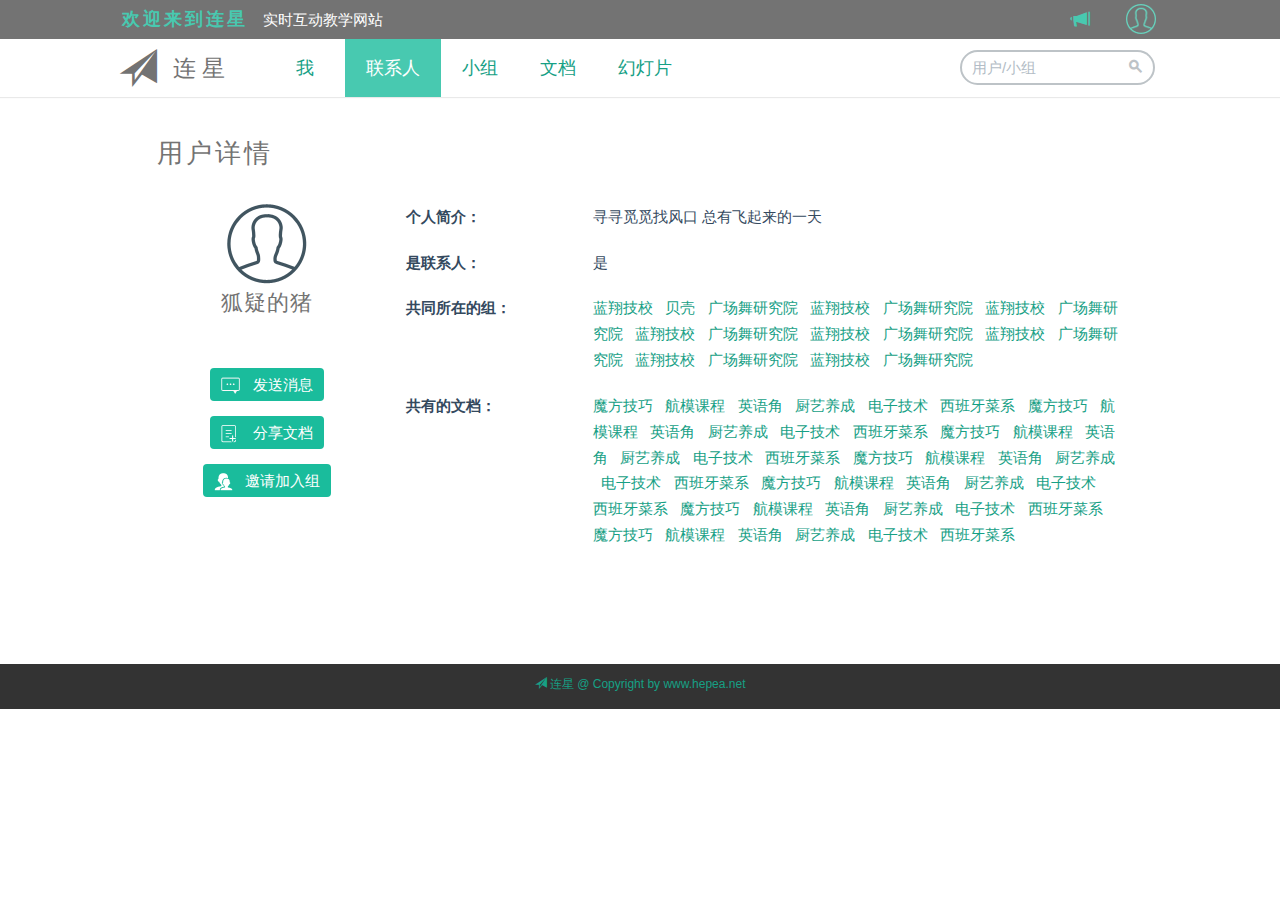
<file: userview.html>
<!doctype html>
<html>
<head>
	<title data-l10n-id="home.serverName">连星</title>
	<meta charset="utf-8">
	<meta name="viewport" content="width=device-width, initial-scale=1, maximum-scale=1">
	<link rel="shortcut icon" href="/favicon.ico">
    
    <link href="static/bootstrap-3.2.0-dist/css/bootstrap.min.css" rel="stylesheet">
	<link href="static/flat-ui-dist/css/flat-ui.min.css" rel="stylesheet">
    
    <link href="static/css/common-setting.css" rel="stylesheet">
    <link href="static/css/insidePageSetting.css" rel="stylesheet">
    <link href="static/css/detailPageSet.css" rel="stylesheet">
</head>

<body>
	<div id="header">
    	<div class="container dispace-1">
        	<span id="welcome">欢迎来到连星</span>&nbsp;&nbsp;
            <span id="introduce">实时互动教学网站</span>
            <div class="btn-group detailGroup pull-right userinfo">
            	<a data-toggle="dropdown" href="#"><img src="pic/user.png"></a>
                <ul role="menu" class="dropdown-menu userdropdown">
                	<li><a href="#"><span class="fui-user"></span> uiop0009</a></li>
                    <li><a href="#"><span class="fui-gear"></span> 账号设置</a></li>
                    <li><a href="#"><span class="fui-exit"></span> 退出</a></li>
                </ul>
            </div>
            <a class="pull-right notice" href="/user/messages" title="通知"><span class="glyphicon glyphicon-bullhorn"></span> <span id="noticeNum">&nbsp;&nbsp;</span></a>
            
        </div>   
    </div>
    <!--主菜单-->
    <div class="drawShadow">
    <div class="container dispace-1">
    	<nav class="navbar navbar-defind" role="navigation">
        	<div class="navbar-header">
            	<button type="button" class="navbar-toggle" data-toggle="collapse" data-target="#mainMenu"></button>
                <a class="navbar-brand-defind" href="/user"><span class="glyphicon glyphicon-send" id="send"></span><span id="logotitle">连 星</span></a>
            </div>
            <div class="collapse navbar-collapse" id="mainMenu">
            	<ul class="nav navbar-nav mainOption">
                	<li><a class="grey" href="/user">&nbsp; 我 &nbsp;</a></li>
                    <li class="active"><a class="grey" href="/user/contacts">联系人</a></li>
                    <li><a class="grey" href="/user/userGroups">小组</a></li>
                    <li><a class="grey" href="/user/pads">文档</a></li>
                    <li><a class="grey" href="/user/slides">幻灯片</a></li>
                </ul>
                <form class="navbar-form navbar-right" id="searchform" action="#" role="search">
                	<div class="form-group">
                    	<div class="input-group">
                        	<input class="form-control" id="searchBox" type="search" placeholder="用户/小组">
                            <span class="input-group-btn">
                            	<button type="submit" class="btn" id="searchBtn"><span class="fui-search"></span></button>
                            </span>
                        </div>
                    </div>
                </form>
            </div>
        </nav>
    </div>
    </div>
    
    <div class="container dispace-2" id="contentArea">
    	<p class="standard-title" id="detailTitle">用户详情</p>
        <div class="row">
        	<div class="col-sm-3 text-center" id="detailLinkArea">
            	<img src="pic/userlger.png"><br>
                <p id="detailName">狐疑的猪</p><br>
                <div class="">
                <p><button class="btn btn-primary"><img src="pic/sendmessage.png"> &nbsp; 发送消息</button></p>
                <p><button class="btn btn-primary" id="adddocbtn"><img src="pic/adddoc.png"> &nbsp; &nbsp;分享文档</button></p>
                <p><button class="btn btn-primary" id="addgroupbtn"><img src="pic/addgroup.png"> &nbsp; 邀请加入组</button></p>
                </div>
                <div class="hide">
                	<button class="btn btn-primary"><span class="fui-user"></span> &nbsp; 加为联系人</button>
                </div>
            </div>
            <div class="col-sm-9" id="detailInfo">
            	<div class="row">
            		<div class="col-sm-3 col-xs-4">
                    	<span class="boldtitle">个人简介：</span>
                    </div>
                    <div class="col-sm-9 col-xs-8">
                    	寻寻觅觅找风口 总有飞起来的一天
                    </div>
                </div>
                <div class="row">
            		<div class="col-sm-3 col-xs-4">
                    	<span class="boldtitle">是联系人：</span>
                    </div>
                    <div class="col-sm-9 col-xs-8">
                    	是
                    </div>
                </div>
                <div class="row">
            		<div class="col-sm-3 col-xs-4">
                    	<span class="boldtitle">共同所在的组：</span>
                    </div>
                    <div class="col-sm-9 col-xs-8">
                    	<a href="#">蓝翔技校</a> &nbsp; <a href="#">贝壳</a> &nbsp; <a href="#">广场舞研究院</a> &nbsp; <a href="#">蓝翔技校</a> &nbsp; <a href="#">广场舞研究院</a> &nbsp; <a href="#">蓝翔技校</a> &nbsp; <a href="#">广场舞研究院</a> &nbsp; <a href="#">蓝翔技校</a> &nbsp; <a href="#">广场舞研究院</a> &nbsp; <a href="#">蓝翔技校</a> &nbsp; <a href="#">广场舞研究院</a> &nbsp; <a href="#">蓝翔技校</a> &nbsp; <a href="#">广场舞研究院</a> &nbsp; <a href="#">蓝翔技校</a> &nbsp; <a href="#">广场舞研究院</a> &nbsp; <a href="#">蓝翔技校</a> &nbsp; <a href="#">广场舞研究院</a> &nbsp; 
                    </div>
                </div>
                <div class="row">
            		<div class="col-sm-3 col-xs-4">
                    	<span class="boldtitle">共有的文档：</span>
                    </div>
                    <div class="col-sm-9 col-xs-8">
                    	<a href="#">魔方技巧</a> &nbsp; <a href="#">航模课程</a> &nbsp; <a href="#">英语角</a> &nbsp; <a href="#">厨艺养成</a> &nbsp; <a href="#">电子技术</a> &nbsp; <a href="#">西班牙菜系</a> &nbsp; <a href="#">魔方技巧</a> &nbsp; <a href="#">航模课程</a> &nbsp; <a href="#">英语角</a> &nbsp; <a href="#">厨艺养成</a> &nbsp; <a href="#">电子技术</a> &nbsp; <a href="#">西班牙菜系</a> &nbsp; <a href="#">魔方技巧</a> &nbsp; <a href="#">航模课程</a> &nbsp; <a href="#">英语角</a> &nbsp; <a href="#">厨艺养成</a> &nbsp; <a href="#">电子技术</a> &nbsp; <a href="#">西班牙菜系</a> &nbsp; <a href="#">魔方技巧</a> &nbsp; <a href="#">航模课程</a> &nbsp; <a href="#">英语角</a> &nbsp; <a href="#">厨艺养成</a> &nbsp; <a href="#">电子技术</a> &nbsp; <a href="#">西班牙菜系</a> &nbsp; <a href="#">魔方技巧</a> &nbsp; <a href="#">航模课程</a> &nbsp; <a href="#">英语角</a> &nbsp; <a href="#">厨艺养成</a> &nbsp; <a href="#">电子技术</a> &nbsp; <a href="#">西班牙菜系</a> &nbsp; <a href="#">魔方技巧</a> &nbsp; <a href="#">航模课程</a> &nbsp; <a href="#">英语角</a> &nbsp; <a href="#">厨艺养成</a> &nbsp; <a href="#">电子技术</a> &nbsp; <a href="#">西班牙菜系</a> &nbsp; <a href="#">魔方技巧</a> &nbsp; <a href="#">航模课程</a> &nbsp; <a href="#">英语角</a> &nbsp; <a href="#">厨艺养成</a> &nbsp; <a href="#">电子技术</a> &nbsp; <a href="#">西班牙菜系</a> &nbsp; 
                    </div>
                </div>
            </div>
        </div>
    </div>
    
    
    <div class="footer">
    	<a href="#"><span class="glyphicon glyphicon-send"></span> 连星 @ Copyright by www.hepea.net</a>
    </div>
    <!--黑背景-->
    <div id="blackBackground" class="hide">
    </div>
    <!--分享文档弹窗-->
    <div id="adddocwindow" class="addwindow">
        <p class="standard-title windowtitle">分享文档</p>
        <div class="contentframe">
        	<div class="row">
        		<div class="col-sm-3 col-xs-5">
            		<span class="boldtitle">分享对象：</span>
            	</div>
            	<div class="col-sm-9 col-xs-7">
            		狐疑的猪
            	</div>
        	</div>
        	<div class="row">
        		<div class="col-sm-3 col-xs-5">
            		<span class="boldtitle">可共享文档：</span>
            	</div>
            	<div class="col-sm-9 col-xs-7">
            		<label class="checkbox mycheckbox" for="checkbox1">
            			<input type="checkbox" id="checkbox1" data-toggle="checkbox">
            			<span class="checkName">魔方技巧</span>
          			</label> &nbsp; &nbsp; 
                	<label class="checkbox mycheckbox" for="checkbox2">
            			<input type="checkbox" id="checkbox2" data-toggle="checkbox">
            			<span class="checkName">航模课程</span>
          			</label> &nbsp; &nbsp; 
                	<label class="checkbox mycheckbox" for="checkbox3">
            			<input type="checkbox" id="checkbox3" data-toggle="checkbox">
            			<span class="checkName">英语角</span>
          			</label> &nbsp; &nbsp; 
                	<label class="checkbox mycheckbox" for="checkbox4">
            			<input type="checkbox" id="checkbox4" data-toggle="checkbox">
            			<span class="checkName">厨艺养成</span>
          			</label> &nbsp; &nbsp; 
                	<label class="checkbox mycheckbox" for="checkbox5">
            			<input type="checkbox" id="checkbox5" data-toggle="checkbox">
            			<span class="checkName">电子技术</span>
          			</label> &nbsp; &nbsp; 
                	<label class="checkbox mycheckbox" for="checkbox6">
            			<input type="checkbox" id="checkbox6" data-toggle="checkbox">
            			<span class="checkName">西班牙及南欧那不勒斯菜系</span>
          			</label> &nbsp; &nbsp; 
            	</div>
            </div>
        </div>
        <div id="closeadddoc" class="closebtn">
            <span class="fui-cross"></span>
        </div>
        <button type="button" class="btn btn-primary confirmBtn" id="sharedocbtn">分享选中文档</button>
    </div>
    <!--邀请加组弹窗-->
    <div id="addgroupwindow" class="addwindow">
    	<p class="standard-title windowtitle">邀请加入组</p>
        <div class="contentframe">
        	<div class="row">
        		<div class="col-sm-3 col-xs-5">
            		<span class="boldtitle">邀请对象：</span>
            	</div>
            	<div class="col-sm-9 col-xs-7">
            		狐疑的猪
            	</div>
        	</div>
            <div class="row">
        		<div class="col-sm-3 col-xs-5">
            		<span class="boldtitle">可邀请加入组：</span>
            	</div>
            	<div class="col-sm-9 col-xs-7">
            		<label class="checkbox mycheckbox" for="checkbox7">
            			<input type="checkbox" id="checkbox7" data-toggle="checkbox">
            			<span class="checkName">魔方爱好者</span>
          			</label> &nbsp; &nbsp; 
                	<label class="checkbox mycheckbox" for="checkbox8">
            			<input type="checkbox" id="checkbox8" data-toggle="checkbox">
            			<span class="checkName">航模专家组</span>
          			</label> &nbsp; &nbsp; 
                	<label class="checkbox mycheckbox" for="checkbox9">
            			<input type="checkbox" id="checkbox9" data-toggle="checkbox">
            			<span class="checkName">英语speaker</span>
          			</label> &nbsp; &nbsp; 
                	<label class="checkbox mycheckbox" for="checkbox10">
            			<input type="checkbox" id="checkbox10" data-toggle="checkbox">
            			<span class="checkName">厨师协会</span>
          			</label> &nbsp; &nbsp; 
                	<label class="checkbox mycheckbox" for="checkbox11">
            			<input type="checkbox" id="checkbox11" data-toggle="checkbox">
            			<span class="checkName">电子技术杂志</span>
          			</label> &nbsp; &nbsp; 
                	<label class="checkbox mycheckbox" for="checkbox12">
            			<input type="checkbox" id="checkbox12" data-toggle="checkbox">
            			<span class="checkName">西餐美食家</span>
          			</label> &nbsp; &nbsp; 
            	</div>
            </div>
        </div>
        <div id="closeaddgroup" class="closebtn">
            <span class="fui-cross"></span>
        </div>
        <button type="button" class="btn btn-primary confirmBtn" id="sharegroupbtn">邀请加入选中组</button>
    </div>
    
    
    <script type="text/javascript" src="static/js/promise.js"></script>
	<script type="text/javascript" src="static/js/ajax.js"></script>
	<script type="text/javascript" src="static/js/jquery-1.11.1.min.js"></script>
    <script type="text/javascript" src="static/flat-ui-dist/js/flat-ui.min.js"></script>
    <script type="text/javascript">
		$(function(){
			$('.input-group').on('focus', '.form-control', function () {
      				$(this).closest('.input-group, .form-group').addClass('focus');
    			}).on('blur', '.form-control', function () {
      				$(this).closest('.input-group, .form-group').removeClass('focus');
    		});
			
			$('.detailGroup').each(function(index, element) {
                    $(this).hover(function(){
							clearTimeout(window['t'+index]);
							$(this).addClass('open');
						},function(){
							var $this = $(this);
							window['t'+ index]=setTimeout(function(){$this.removeClass('open');},200);
					});
            });
			
			$('[data-toggle="checkbox"]').radiocheck();
			
			var blackBack = $('#blackBackground');
			var adddocwindow = $('#adddocwindow');
			var adddocbtn = $('#adddocbtn');
			var closeadddoc = $('#closeadddoc');
			var addgroupbtn = $('#addgroupbtn');
			var addgroupwindow = $('#addgroupwindow');
			var closeaddgroup = $('#closeaddgroup');
			function backHeight(){
				blackBack.css('height',$(document.body).height());
			}
			$(window).resize(backHeight);
			
			function init(){
				adddocbtn.click(function(){
					blackBack.removeClass('hide');
					adddocwindow.css({'transform':'scale(1,1)'});
				});
				addgroupbtn.click(function(){
					blackBack.removeClass('hide');
					addgroupwindow.css({'transform':'scale(1,1)'});
				});
				closeadddoc.click(closewindow);
				blackBack.click(closewindow);
				closeaddgroup.click(closewindow);
			}
			init();
			function closewindow(){
				blackBack.addClass('hide');
				adddocwindow.css({'transform':'scale(0,0)'});
				addgroupwindow.css({'transform':'scale(0,0)'});
			}
			
			
			
			
		});
	</script>
</body>
</html>
</file>
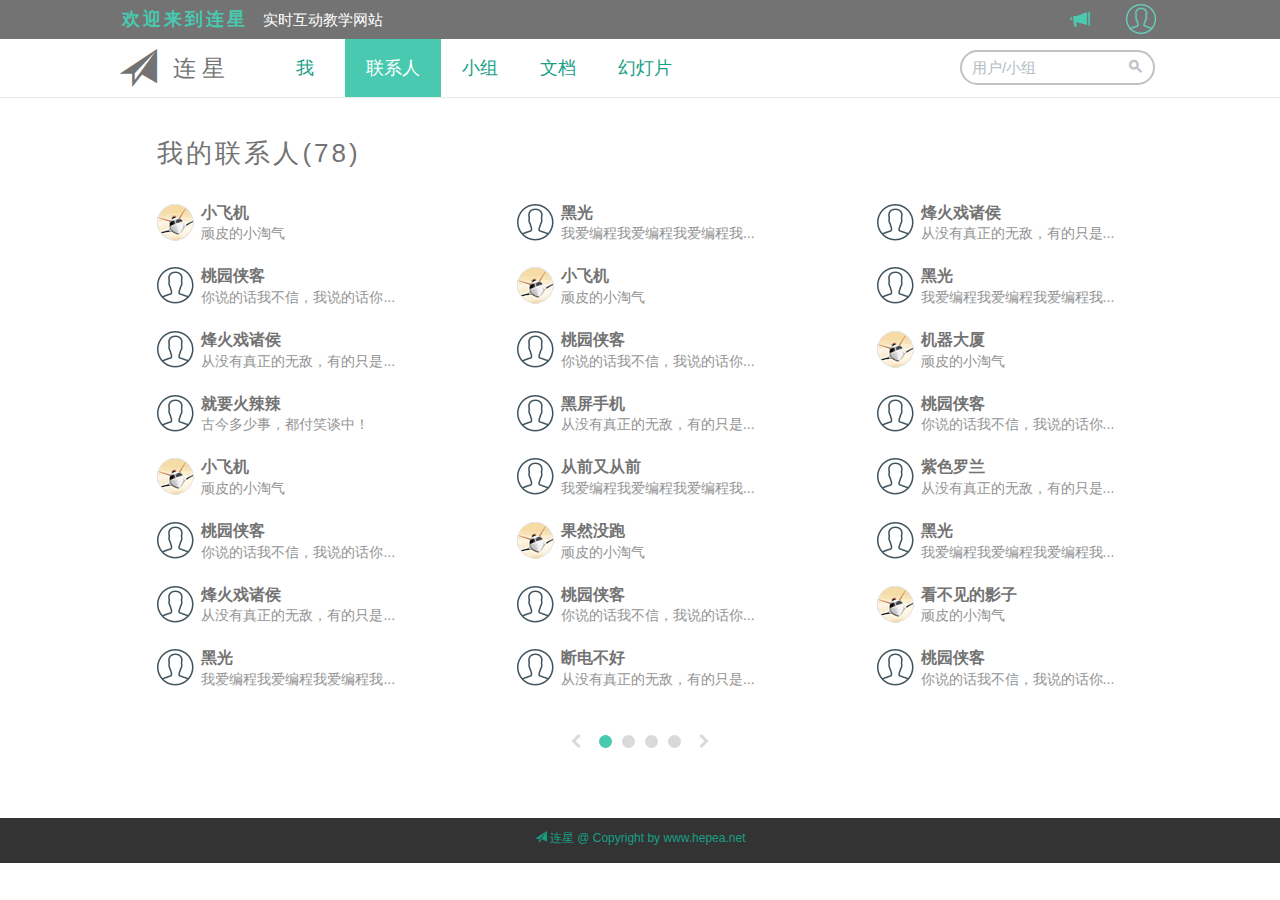
<file: user/contacts.html>
<!doctype html>
<html>
<head>
	<title data-l10n-id="home.serverName">连星</title>
	<meta charset="utf-8">
	<meta name="viewport" content="width=device-width, initial-scale=1, maximum-scale=1">
	<link rel="shortcut icon" href="/favicon.ico">
    
    <link href="../static/bootstrap-3.2.0-dist/css/bootstrap.min.css" rel="stylesheet">
	<link href="../static/flat-ui-dist/css/flat-ui.min.css" rel="stylesheet">
    
    <link href="../static/css/common-setting.css" rel="stylesheet">
    <link href="../static/css/insidePageSetting.css" rel="stylesheet">
    <link href="../static/css/subfieldLayout.css" rel="stylesheet">
    <link href="../static/css/contacts.css" rel="stylesheet">
</head>

<body>
	<div id="header">
    	<div class="container dispace-1">
        	<span id="welcome">欢迎来到连星</span>&nbsp;&nbsp;
            <span id="introduce">实时互动教学网站</span>
            <div class="btn-group detailGroup pull-right userinfo">
            	<a data-toggle="dropdown" href="#"><img src="../pic/user.png"></a>
                <ul role="menu" class="dropdown-menu userdropdown">
                	<li><a href="#"><span class="fui-user"></span> uiop0009</a></li>
                    <li><a href="#"><span class="fui-gear"></span> 账号设置</a></li>
                    <li><a href="#"><span class="fui-exit"></span> 退出</a></li>
                </ul>
            </div>
            <a class="pull-right notice" href="/user/messages" title="通知"><span class="glyphicon glyphicon-bullhorn"></span> <span id="noticeNum">&nbsp;&nbsp;</span></a>
            
        </div>   
    </div>
    <!--主菜单-->
    <div class="drawShadow">
    <div class="container dispace-1">
    	<nav class="navbar navbar-defind" role="navigation">
        	<div class="navbar-header">
            	<button type="button" class="navbar-toggle" data-toggle="collapse" data-target="#mainMenu"></button>
                <a class="navbar-brand-defind" href="/user"><span class="glyphicon glyphicon-send" id="send"></span><span id="logotitle">连 星</span></a>
            </div>
            <div class="collapse navbar-collapse" id="mainMenu">
            	<ul class="nav navbar-nav mainOption">
                	<li><a class="grey" href="/user">&nbsp; 我 &nbsp;</a></li>
                    <li class="active"><a class="grey" href="/user/contacts">联系人</a></li>
                    <li><a class="grey" href="/user/userGroups">小组</a></li>
                    <li><a class="grey" href="/user/pads">文档</a></li>
                    <li><a class="grey" href="/user/slides">幻灯片</a></li>
                </ul>
                <form class="navbar-form navbar-right" id="searchform" action="#" role="search">
                	<div class="form-group">
                    	<div class="input-group">
                        	<input class="form-control" id="searchBox" type="search" placeholder="用户/小组">
                            <span class="input-group-btn">
                            	<button type="submit" class="btn" id="searchBtn"><span class="fui-search"></span></button>
                            </span>
                        </div>
                    </div>
                </form>
            </div>
        </nav>
    </div>
    </div>
    
    <div class="container dispace-2">
    	<p class="standard-title">我的联系人(<span id="contactsNum">0</span>)</p>
        <div id="contactsArea">
        	
        </div>
        <div class="center" id="pagechange">
        	<a class="fui-arrow-left" id="prebtn"></a>
            <div id="pagebtn"></div>
            <a class="fui-arrow-right" id="nextbtn"></a>
        </div>
        
    </div>
    
    
    
    
    <div class="footer">
    	<a href="#"><span class="glyphicon glyphicon-send"></span> 连星 @ Copyright by www.hepea.net</a>
    </div>
    
    <script type="text/javascript" src="../static/js/promise.js"></script>
	<script type="text/javascript" src="../static/js/ajax.js"></script>
	<script type="text/javascript" src="../static/js/jquery-1.11.1.min.js"></script>
    <script type="text/javascript" src="../static/flat-ui-dist/js/flat-ui.min.js"></script>
    
    <script type="text/javascript">
		$(function(){
			$('.input-group').on('focus', '.form-control', function () {
      				$(this).closest('.input-group, .form-group').addClass('focus');
    			}).on('blur', '.form-control', function () {
      				$(this).closest('.input-group, .form-group').removeClass('focus');
    			});
			
			$('.detailGroup').each(function(index, element) {
                    $(this).hover(function(){
							clearTimeout(window['t'+index]);
							$(this).addClass('open');
						},function(){
							var $this = $(this);
							window['t'+ index]=setTimeout(function(){$this.removeClass('open');},200);
					});
                });
			
			var contactsArea = $('#contactsArea');
			var pagebtn = $('#pagebtn');
			var lastclick = ' ';
			var curclick = ' ';
			var curN = 1; //当前播放的分页
			var newBtnGroup = '<div class="btnModule hide"><img src="../pic/sendmessage1.png" class="sendmessage" title="发送消息"> <img src="../pic/addgroup1.png" class="addgroup" title="邀请加入组"> <img src="../pic/adddoc1.png" class="adddoc" title="共享文档"></div>';
			
			var data = [78,
			{imgurl: '../pic/42423565342424.png',contactid:'uiop0009',contactname:'小飞机',profile:'顽皮的小淘气'},
			{contactid:'hiearth',contactname:'黑光',profile:'我爱编程我爱编程我爱编程我...'},
			{contactid:'uiop0008',contactname:'烽火戏诸侯',profile:'从没有真正的无敌，有的只是...'},
			{contactid:'uiop0007',contactname:'桃园侠客',profile:'你说的话我不信，我说的话你...'},
			{imgurl: '../pic/42423565342424.png',contactid:'uiop0009',contactname:'小飞机',profile:'顽皮的小淘气'},
			{contactid:'hiearth',contactname:'黑光',profile:'我爱编程我爱编程我爱编程我...'},
			{contactid:'uiop0008',contactname:'烽火戏诸侯',profile:'从没有真正的无敌，有的只是...'},
			{contactid:'uiop0007',contactname:'桃园侠客',profile:'你说的话我不信，我说的话你...'},{imgurl: '../pic/42423565342424.png',contactid:'uiop0009',contactname:'机器大厦',profile:'顽皮的小淘气'},
			{contactid:'earth',contactname:'就要火辣辣',profile:'古今多少事，都付笑谈中！'},
			{contactid:'uiop0008',contactname:'黑屏手机',profile:'从没有真正的无敌，有的只是...'},
			{contactid:'uiop0007',contactname:'桃园侠客',profile:'你说的话我不信，我说的话你...'},{imgurl: '../pic/42423565342424.png',contactid:'uiop0009',contactname:'小飞机',profile:'顽皮的小淘气'},
			{contactid:'hiearth',contactname:'从前又从前',profile:'我爱编程我爱编程我爱编程我...'},
			{contactid:'uiop0008',contactname:'紫色罗兰',profile:'从没有真正的无敌，有的只是...'},
			{contactid:'uiop0007',contactname:'桃园侠客',profile:'你说的话我不信，我说的话你...'},{imgurl: '../pic/42423565342424.png',contactid:'uiop0009',contactname:'果然没跑',profile:'顽皮的小淘气'},
			{contactid:'hiearth',contactname:'黑光',profile:'我爱编程我爱编程我爱编程我...'},
			{contactid:'uiop0008',contactname:'烽火戏诸侯',profile:'从没有真正的无敌，有的只是...'},
			{contactid:'uiop0007',contactname:'桃园侠客',profile:'你说的话我不信，我说的话你...'},{imgurl: '../pic/42423565342424.png',contactid:'uiop0009',contactname:'看不见的影子',profile:'顽皮的小淘气'},
			{contactid:'hiearth',contactname:'黑光',profile:'我爱编程我爱编程我爱编程我...'},
			{contactid:'uiop0008',contactname:'断电不好',profile:'从没有真正的无敌，有的只是...'},
			{contactid:'uiop0007',contactname:'桃园侠客',profile:'你说的话我不信，我说的话你...'},{imgurl: '../pic/42423565342424.png',contactid:'uiop0009',contactname:'小飞机',profile:'顽皮的小淘气'},
			{contactid:'hiearth',contactname:'依然幽梦',profile:'我爱编程我爱编程我爱编程我...'},
			{contactid:'uiop0008',contactname:'烽火戏诸侯',profile:'从没有真正的无敌，有的只是...'},
			{contactid:'uiop0007',contactname:'哩哩啦啦',profile:'你说的话我不信，我说的话你...'},{imgurl: '../pic/42423565342424.png',contactid:'uiop0009',contactname:'小飞机',profile:'顽皮的小淘气'},
			{contactid:'hiearth',contactname:'像风一样奔跑',profile:'我爱编程我爱编程我爱编程我...'},
			{contactid:'uiop0008',contactname:'烽火戏诸侯',profile:'从没有真正的无敌，有的只是...'},
			{contactid:'uiop0007',contactname:'桃园侠客',profile:'你说的话我不信，我说的话你...'},{imgurl: '../pic/42423565342424.png',contactid:'uiop0009',contactname:'小飞机',profile:'顽皮的小淘气'},
			{contactid:'hiearth',contactname:'黑光',profile:'我爱编程我爱编程我爱编程我...'},
			{contactid:'uiop0008',contactname:'烽火戏诸侯',profile:'从没有真正的无敌，有的只是...'},
			{contactid:'uiop0007',contactname:'淡淡哭',profile:'你说的话我不信，我说的话你...'},{imgurl: '../pic/42423565342424.png',contactid:'uiop0009',contactname:'小飞机',profile:'顽皮的小淘气'},
			{contactid:'hiearth',contactname:'轻唤吾名',profile:'我爱编程我爱编程我爱编程我...'},
			{contactid:'uiop0008',contactname:'烽火戏诸侯',profile:'从没有真正的无敌，有的只是...'},
			{contactid:'uiop0007',contactname:'闪烁小星',profile:'你说的话我不信，我说的话你...'},{imgurl: '../pic/42423565342424.png',contactid:'uiop0009',contactname:'小飞机',profile:'顽皮的小淘气'},
			{contactid:'hiearth',contactname:'黑光',profile:'我爱编程我爱编程我爱编程我...'},
			{contactid:'uiop0008',contactname:'何以为人',profile:'从没有真正的无敌，有的只是...'},
			{contactid:'uiop0007',contactname:'桃园侠客',profile:'你说的话我不信，我说的话你...'},{imgurl: '../pic/42423565342424.png',contactid:'uiop0009',contactname:'小飞机',profile:'顽皮的小淘气'},
			{contactid:'hiearth',contactname:'黑光',profile:'我爱编程我爱编程我爱编程我...'},
			{contactid:'uiop0008',contactname:'烽火戏诸侯',profile:'从没有真正的无敌，有的只是...'},
			{contactid:'uiop0007',contactname:'桃园侠客',profile:'你说的话我不信，我说的话你...'},{imgurl: '../pic/42423565342424.png',contactid:'uiop0009',contactname:'小飞机',profile:'顽皮的小淘气'},
			{contactid:'hiearth',contactname:'黑光',profile:'我爱编程我爱编程我爱编程我...'},
			{contactid:'uiop0008',contactname:'怎么没怎么',profile:'从没有真正的无敌，有的只是...'},
			{contactid:'uiop0007',contactname:'桃园侠客',profile:'你说的话我不信，我说的话你...'},{imgurl: '../pic/42423565342424.png',contactid:'uiop0009',contactname:'小飞机',profile:'顽皮的小淘气'},
			{contactid:'hiearth',contactname:'多米诺',profile:'我爱编程我爱编程我爱编程我...'},
			{contactid:'uiop0008',contactname:'烽火戏诸侯',profile:'从没有真正的无敌，有的只是...'},
			{contactid:'uiop0007',contactname:'桃园侠客',profile:'你说的话我不信，我说的话你...'},{imgurl: '../pic/42423565342424.png',contactid:'uiop0009',contactname:'小飞机',profile:'顽皮的小淘气'},
			{contactid:'hiearth',contactname:'浪花摇啊摇',profile:'我爱编程我爱编程我爱编程我...'},
			{contactid:'uiop0008',contactname:'烽火戏诸侯',profile:'从没有真正的无敌，有的只是...'},
			{contactid:'uiop0007',contactname:'选择恐惧症',profile:'你说的话我不信，我说的话你...'},{imgurl: '../pic/42423565342424.png',contactid:'uiop0009',contactname:'小飞机',profile:'顽皮的小淘气'},
			{contactid:'hiearth',contactname:'黑光',profile:'我爱编程我爱编程我爱编程我...'},
			{contactid:'uiop0008',contactname:'烽火戏诸侯',profile:'从没有真正的无敌，有的只是...'},
			{contactid:'uiop0007',contactname:'桃园侠客',profile:'你说的话我不信，我说的话你...'},{imgurl: '../pic/42423565342424.png',contactid:'uiop0009',contactname:'我和我的梦',profile:'顽皮的小淘气'},
			{contactid:'hiearth',contactname:'黑光',profile:'我爱编程我爱编程我爱编程我...'},
			{contactid:'uiop0008',contactname:'烽火戏诸侯',profile:'从没有真正的无敌，有的只是...'},
			{contactid:'uiop0007',contactname:'桃园侠客',profile:'你说的话我不信，我说的话你...'},{imgurl: '../pic/42423565342424.png',contactid:'uiop0009',contactname:'小飞机',profile:'顽皮的小淘气'},
			{contactid:'hiearth',contactname:'黑光',profile:'我爱编程我爱编程我爱编程我...'},
			{contactid:'uiop0008',contactname:'烽火戏诸侯',profile:'从没有真正的无敌，有的只是...'},
			{contactid:'uiop0007',contactname:'桃园侠客',profile:'你说的话我不信，我说的话你...'},
			{contactid:'uiop0007',contactname:'桃园侠客',profile:'你说的话我不信，我说的话你...'},{imgurl: '../pic/42423565342424.png',contactid:'uiop0009',contactname:'小飞机',profile:'顽皮的小淘气'},
			{contactid:'hiearth',contactname:'黑光',profile:'我爱编程我爱编程我爱编程我...'},
			{contactid:'uiop0008',contactname:'烽火戏诸侯',profile:'从没有真正的无敌，有的只是...'},
			{contactid:'uiop0007',contactname:'桃园侠客',profile:'你说的话我不信，我说的话你...'},
			{imgurl: '../pic/42423565342424.png',contactid:'uiop0009',contactname:'小飞机',profile:'顽皮的小淘气'}
			];
			
			var datalength = data.length;
			$('#contactsNum').html(data[0]);
			
			paging();
			
			function resizeWindow(){
				if($(window).width() >= 975){
					contactsArea.html('<div class="cell3-left"><div class="cellContent"></div></div><div class="cell3-middle"><div class="cellContent"></div></div><div class="cell3-right"><div class="cellContent"></div></div>');
				}
				else if($(window).width() >= 570) {
					contactsArea.html('<div class="cell2-left"><div class="cellContent"></div></div><div class="cell2-right"><div class="cellContent"></div></div>');
				}
				else {
					contactsArea.html('<div class="cell1"><div class="cellContent"></div></div>');
				}
				contactsShow();
			}
			resizeWindow();
			$(window).resize(resizeWindow);
			
			
			function paging(){//分页
				var contactnum = datalength-1;
				var pagenum = Math.ceil(contactnum/24);
				var htmltext = '';
				for(n = 1; n <= pagenum; n++){
					htmltext += '<a id="pagebtn'+n+'"></a>';
					window['pageArray'+n] = [];
					var arr = window['pageArray'+n];
					for(i = 1; i < 25; i++){
						var id = 24*(n-1)+i;
						if(id < datalength){
							arr.push(id);
						}
						else {
							break;
						}
					}
				}
				pagebtn.html(htmltext);
				for(n = 1; n <= pagenum; n++){
					$('#pagebtn'+n).click({id: n},pagebtnclick);
				}
				$('#prebtn').click(function(){
					var btnid = (curN-1)>0 ? (curN-1) : pagenum;
					$('#pagebtn'+btnid).click();
				});
				$('#nextbtn').click(function(){
					var btnid = (curN+1)<=pagenum ? (curN+1) : 1;
					$('#pagebtn'+btnid).click();
				});
				$('#pagebtn1').click();
			}
			
			function pagebtnclick(e){
				lastclick = curclick;
				curclick = this;
				curN = e.data.id;
				if(curclick != lastclick){
					$(lastclick).removeClass('active');
					$(this).addClass('active');
					contactsShow();
				}
			}
			function contactsShow(){ //分页展示刷新
				var arr = window['pageArray'+curN];
				var cellContent = $('.cellContent');
				var cyclength = cellContent.length;
				var cycid = 0;
				cellContent.each(function(){
					$(this).html('');
				});
				$.each(arr,function(n,value){
					var imgurl = data[value].imgurl ?  data[value].imgurl : '../pic/userlg.png';
					var htmltext = $(cellContent[cycid]).html();
					htmltext += '<div contactid="'+data[value].contactid+'" class="listItem"><img src="'+imgurl+'" class="headportrait pull-left"><p class="itemTitle">'+data[value].contactname+'</p><p class="profile">'+data[value].profile+'</p>'+newBtnGroup+'</div>';
					$(cellContent[cycid]).html(htmltext);
					if(++cycid >= cyclength){
						cycid = 0;
					}
				});
				addhref();
			}
			function addhref(){//附上链接
				$('.listItem').each(function(index, element) {
                    var This = $(this);
					
					This.hover(function(){
						This.children('.btnModule').removeClass('hide');
					},function(){
						This.children('.btnModule').addClass('hide');
					});
					This.children('.itemTitle').click(function(){
						var target = '/userView/'+This.attr('contactid');
						window.open(target);
					});
					This.children().children('.sendmessage').click(function(){
						console.log(This.attr('contactid'));
						
					});
					This.children().children('.addgroup').click(function(){
						console.log(This.attr('contactid'));
					});
					This.children().children('.adddoc').click(function(){
						console.log(This.attr('contactid'));
					});
                });
			}
			
			
			
			
			
			
		});
	</script>
</body>
</html>
</file>
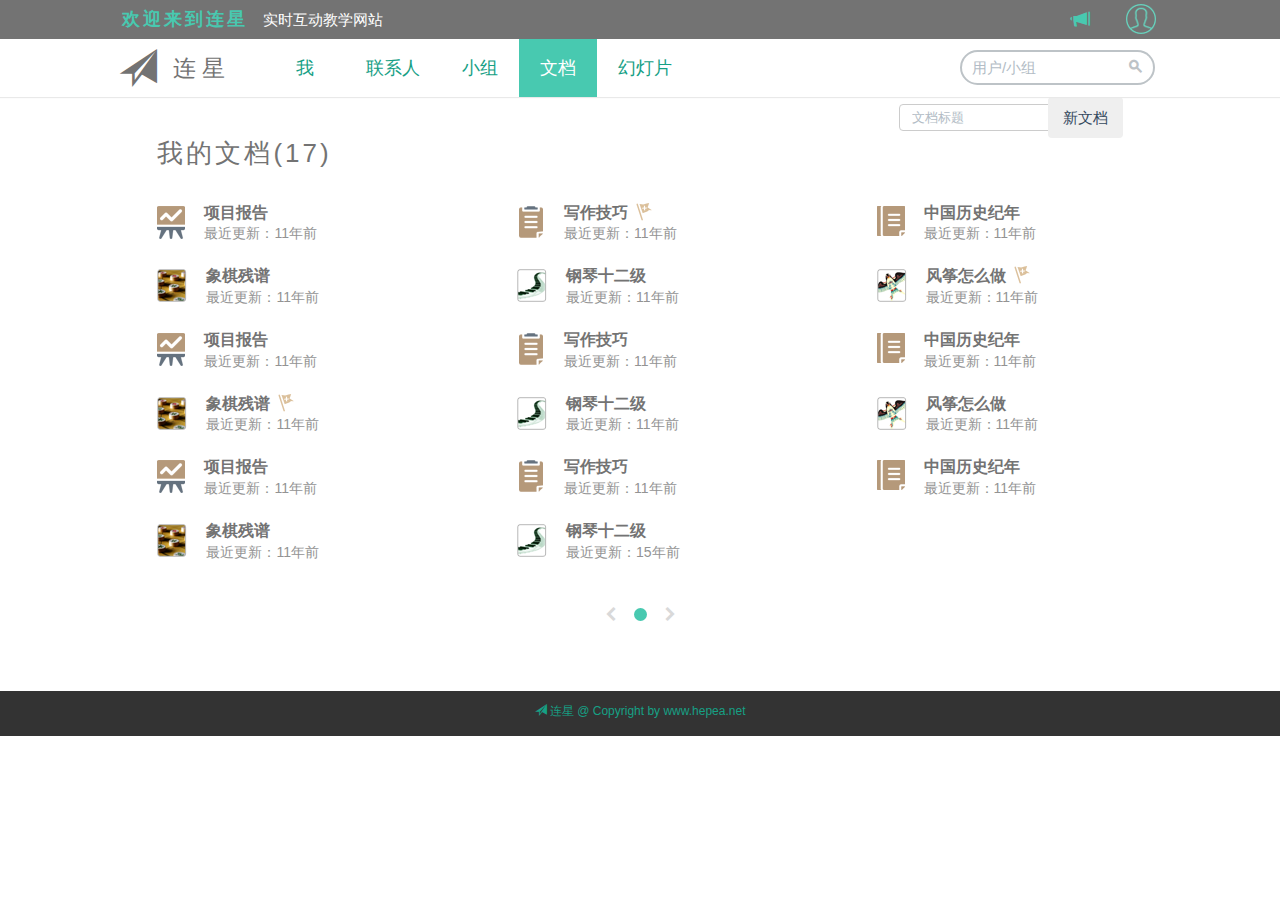
<file: user/pads.html>
<!doctype html>
<html>
<head>
	<title data-l10n-id="home.serverName">连星</title>
	<meta charset="utf-8">
	<meta name="viewport" content="width=device-width, initial-scale=1, maximum-scale=1">
	<link rel="shortcut icon" href="/favicon.ico">
    
    <link href="../static/bootstrap-3.2.0-dist/css/bootstrap.min.css" rel="stylesheet">
	<link href="../static/flat-ui-dist/css/flat-ui.min.css" rel="stylesheet">
    
    <link href="../static/css/common-setting.css" rel="stylesheet">
    <link href="../static/css/insidePageSetting.css" rel="stylesheet">
    <link href="../static/css/subfieldLayout.css" rel="stylesheet">
    <link href="../static/css/pads.css" rel="stylesheet">
</head>

<body>
	<div id="header">
    	<div class="container dispace-1">
        	<span id="welcome">欢迎来到连星</span>&nbsp;&nbsp;
            <span id="introduce">实时互动教学网站</span>
            <div class="btn-group detailGroup pull-right userinfo">
            	<a data-toggle="dropdown" href="#"><img src="../pic/user.png"></a>
                <ul role="menu" class="dropdown-menu userdropdown">
                	<li><a href="#"><span class="fui-user"></span> uiop0009</a></li>
                    <li><a href="#"><span class="fui-gear"></span> 账号设置</a></li>
                    <li><a href="#"><span class="fui-exit"></span> 退出</a></li>
                </ul>
            </div>
            <a class="pull-right notice" href="/user/messages" title="通知"><span class="glyphicon glyphicon-bullhorn"></span> <span id="noticeNum">&nbsp;&nbsp;</span></a>
            
        </div>   
    </div>
    <!--主菜单-->
    <div class="drawShadow">
    <div class="container dispace-1">
    	<nav class="navbar navbar-defind" role="navigation">
        	<div class="navbar-header">
            	<button type="button" class="navbar-toggle" data-toggle="collapse" data-target="#mainMenu"></button>
                <a class="navbar-brand-defind" href="/user"><span class="glyphicon glyphicon-send" id="send"></span><span id="logotitle">连 星</span></a>
            </div>
            <div class="collapse navbar-collapse" id="mainMenu">
            	<ul class="nav navbar-nav mainOption">
                	<li><a class="grey" href="/user">&nbsp; 我 &nbsp;</a></li>
                    <li><a class="grey" href="/user/contacts">联系人</a></li>
                    <li><a class="grey" href="/user/userGroups">小组</a></li>
                    <li class="active"><a class="grey" href="/user/pads">文档</a></li>
                    <li><a class="grey" href="/user/slides">幻灯片</a></li>
                </ul>
                <form class="navbar-form navbar-right" id="searchform" action="#" role="search">
                	<div class="form-group">
                    	<div class="input-group">
                        	<input class="form-control" id="searchBox" type="search" placeholder="用户/小组">
                            <span class="input-group-btn">
                            	<button type="submit" class="btn" id="searchBtn"><span class="fui-search"></span></button>
                            </span>
                        </div>
                    </div>
                </form>
            </div>
        </nav>
    </div>
    </div>
    
    <div class="container dispace-2">
    	<div class="row">
        	<div class="col-sm-8 col-xs-7">
    			<p class="standard-title">我的文档(<span id="padsNum">0</span>)</p>
            </div>
            <div class="col-sm-4 col-xs-5">
            	<div class="pull-right" id="addnewdoc">
                	<input type="text" placeholder="文档标题" class="form-control inputnameframe" id="inputdoctitle">
                    <button class="btn btn-newdoc" type="button" id="inputnewdoc">新文档</button>
                </div>
            </div>
        </div>
        <div id="contactsArea">
        	
        </div>
        <div class="center" id="pagechange">
        	<a class="fui-arrow-left" id="prebtn"></a>
            <div id="pagebtn"></div>
            <a class="fui-arrow-right" id="nextbtn"></a>
        </div>
        
    </div>
    
    
    
    
    <div class="footer">
    	<a href="#"><span class="glyphicon glyphicon-send"></span> 连星 @ Copyright by www.hepea.net</a>
    </div>
    
    <!--黑背景-->
    <div id="blackBackground" class="hide">
    </div>
    <!--分享文档弹窗-->
    <div id="addsharewindow" class="addwindow">
        <p class="standard-title windowtitle">分享文档</p>
        <div class="contentframe">
        	<div class="row">
        		<div class="col-sm-3 col-xs-5">
            		<span class="boldtitle">文档名：</span>
            	</div>
            	<div class="col-sm-9 col-xs-7">
            		<span id="doctitle"></span>
            	</div>
        	</div>
            <div class="row">
        		<div class="col-sm-3 col-xs-5">
            		<span class="boldtitle">可共享的组：</span>
            	</div>
            	<div class="col-sm-9 col-xs-7" id="groupAim">
            		
            	</div>
            </div>
            <div class="row">
        		<div class="col-sm-3 col-xs-5">
            		<span class="boldtitle">可共享的联系人：</span>
            	</div>
            	<div class="col-sm-9 col-xs-7" id="contactAim">
            		
            	</div>
            </div>
            </div>
        <div id="closeaddshare" class="closebtn">
            <span class="fui-cross"></span>
        </div>
        <button type="button" class="btn btn-primary confirmBtn" id="sharedocbtn">分 &nbsp; 享</button>
    </div>
            
    
    <script type="text/javascript" src="../static/js/promise.js"></script>
	<script type="text/javascript" src="../static/js/ajax.js"></script>
	<script type="text/javascript" src="../static/js/jquery-1.11.1.min.js"></script>
    <script type="text/javascript" src="../static/flat-ui-dist/js/flat-ui.min.js"></script>
    
    <script type="text/javascript">
		$(function(){
			$('.input-group').on('focus', '.form-control', function () {
      				$(this).closest('.input-group, .form-group').addClass('focus');
    			}).on('blur', '.form-control', function () {
      				$(this).closest('.input-group, .form-group').removeClass('focus');
    			});
			
			$('.detailGroup').each(function(index, element) {
                    $(this).hover(function(){
							clearTimeout(window['t'+index]);
							$(this).addClass('open');
						},function(){
							var $this = $(this);
							window['t'+ index]=setTimeout(function(){$this.removeClass('open');},200);
					});
                });
			
			var contactsArea = $('#contactsArea');
			var pagebtn = $('#pagebtn');
			var lastclick = ' ';
			var curclick = ' ';
			var curN = 1; //当前播放的分页
			var newBtnGroup = '<div class="addshare hide"><span class="addsharebtn"><span class="fui-plus"></span>分享</span></div>';
			var blackBack = $('#blackBackground');
			var data = [17,
			{imgurl: '../pic/paddefaultpic01.png',padid:'r6U39tuI947DENou',padname:'项目报告',profile:'1421329220580'},
			{imgurl: '../pic/paddefaultpic02.png',padid:'vbCqAP7IQQxI5OJH',padname:'写作技巧',profile:'1421238105598',creator:'1'},
			{imgurl: '../pic/paddefaultpic03.png',padid:'DqNU14WfcmwokdJ1',padname:'中国历史纪年',profile:'1419492639515'},
			{imgurl: '../pic/xiangqi.png',padid:'e15CVnZYasU546OP',padname:'象棋残谱',profile:'1419489471649'},
			{imgurl: '../pic/piano.png',padid:'l2N1CMfAq6F3QJdK',padname:'钢琴十二级',profile:'1413803302964'},
			{imgurl: '../pic/kite.png',padid:'r6U39tuI947DENou',padname:'风筝怎么做',profile:' 1422703500509',creator:'1'},
			{imgurl: '../pic/paddefaultpic01.png',padid:'r6U39tuI947DENou',padname:'项目报告',profile:'1421329220580'},
			{imgurl: '../pic/paddefaultpic02.png',padid:'r6U39tuI947DENou',padname:'写作技巧',profile:'1421238105598'},
			{imgurl: '../pic/paddefaultpic03.png',padid:'r6U39tuI947DENou',padname:'中国历史纪年',profile:'1419492639515'},
			{imgurl: '../pic/xiangqi.png',padid:'r6U39tuI947DENou',padname:'象棋残谱',profile:'1419489471649',creator:'1'},
			{imgurl: '../pic/piano.png',padid:'r6U39tuI947DENou',padname:'钢琴十二级',profile:'1422703511161'},
			{imgurl: '../pic/kite.png',padid:'r6U39tuI947DENou',padname:'风筝怎么做',profile:'1421238105598'},
			{imgurl: '../pic/paddefaultpic01.png',padid:'r6U39tuI947DENou',padname:'项目报告',profile:'1421329220580'},
			{imgurl: '../pic/paddefaultpic02.png',padid:'r6U39tuI947DENou',padname:'写作技巧',profile:'1421238105598'},
			{imgurl: '../pic/paddefaultpic03.png',padid:'r6U39tuI947DENou',padname:'中国历史纪年',profile:'1419492639515'},
			{imgurl: '../pic/xiangqi.png',padid:'r6U39tuI947DENou',padname:'象棋残谱',profile:' 1422703041509'},
			{imgurl: '../pic/piano.png',padid:'r6U39tuI947DENou',padname:'钢琴十二级',profile:'1300803302964'}
			];
			
			var datalength = data.length;
			$('#padsNum').html(data[0]);
			
			paging();
			
			function resizeWindow(){
				if($(window).width() >= 975){
					contactsArea.html('<div class="cell3-left"><div class="cellContent"></div></div><div class="cell3-middle"><div class="cellContent"></div></div><div class="cell3-right"><div class="cellContent"></div></div>');
				}
				else if($(window).width() >= 570) {
					contactsArea.html('<div class="cell2-left"><div class="cellContent"></div></div><div class="cell2-right"><div class="cellContent"></div></div>');
				}
				else {
					contactsArea.html('<div class="cell1"><div class="cellContent"></div></div>');
				}
				contactsShow();
				blackBack.css('height',$(document.body).height());
			}
			resizeWindow();
			$(window).resize(resizeWindow);
			
			
			function paging(){//分页
				var contactnum = datalength-1;
				var pagenum = Math.ceil(contactnum/24);
				var htmltext = '';
				for(n = 1; n <= pagenum; n++){
					htmltext += '<a id="pagebtn'+n+'"></a>';
					window['pageArray'+n] = [];
					var arr = window['pageArray'+n];
					for(i = 1; i < 25; i++){
						var id = 24*(n-1)+i;
						if(id < datalength){
							arr.push(id);
						}
						else {
							break;
						}
					}
				}
				pagebtn.html(htmltext);
				for(n = 1; n <= pagenum; n++){
					$('#pagebtn'+n).click({id: n},pagebtnclick);
				}
				$('#prebtn').click(function(){
					var btnid = (curN-1)>0 ? (curN-1) : pagenum;
					$('#pagebtn'+btnid).click();
				});
				$('#nextbtn').click(function(){
					var btnid = (curN+1)<=pagenum ? (curN+1) : 1;
					$('#pagebtn'+btnid).click();
				});
				$('#pagebtn1').click();
			}
			
			function pagebtnclick(e){
				lastclick = curclick;
				curclick = this;
				curN = e.data.id;
				if(curclick != lastclick){
					$(lastclick).removeClass('active');
					$(this).addClass('active');
					contactsShow();
				}
			}
			function contactsShow(){ //分页展示刷新
				var arr = window['pageArray'+curN];
				var cellContent = $('.cellContent');
				var cyclength = cellContent.length;
				var cycid = 0;
				var date = new Date().getTime();
				cellContent.each(function(){
					$(this).html('');
				});
				$.each(arr,function(n,value){
					var imgurl = data[value].imgurl;
					var htmltext = $(cellContent[cycid]).html();
					var difftime = diffTime(date,data[value].profile);
					if(data[value].creator) {
						htmltext += '<div padid="'+data[value].padid+'" class="listItem"><img src="'+imgurl+'" class="itempic pull-left"><p class="itemTitle">'+data[value].padname+'<img src="../pic/docCreatorTab.png" class="creatTab"></p><p class="profile">最近更新：'+difftime+'</p>'+newBtnGroup+'</div>';
					}
					else {
						htmltext += '<div padid="'+data[value].padid+'" class="listItem"><img src="'+imgurl+'" class="itempic pull-left"><p class="itemTitle">'+data[value].padname+'</p><p class="profile">最近更新：'+difftime+'</p>'+newBtnGroup+'</div>';
					}
					$(cellContent[cycid]).html(htmltext);
					if(++cycid >= cyclength){
						cycid = 0;
					}
				});
				addhref();
			}
			function addhref(){//附上链接
				$('.listItem').each(function(index, element) {
                    var This = $(this);
					
					This.hover(function(){
						This.children('.addshare').removeClass('hide');
					},function(){
						This.children('.addshare').addClass('hide');
					});
					This.children('.itemTitle').click(function(){
						var target = '/padDetail/'+This.attr('padid');
						window.open(target);
					});
					This.children().children('.addsharebtn').click(function(){
						
						
					});
                });
			}
			function diffTime(date1,date2){
				var diff = date1-date2;
				var years = Math.floor(diff/(365*24*3600*1000));
				if(years > 0) {return years+"年前";}
				else {
					var days = Math.floor(diff/(24*3600*1000));
					if(days > 0){return days+"天前";}
					else {
						var hours = Math.floor(diff/(3600*1000));
						if(hours > 0) {return hours+"小时前";}
						else {
							var minutes = Math.floor(diff/(60*1000));
							if(minutes > 0) {return minutes+"分钟前";}
							else {return "刚刚";}
						}
					}
				}
			}
			
			
			
			var addsharewindow = $('#addsharewindow');
			var addsharebtn = $('.addsharebtn');
			var closeaddshare = $('#closeaddshare');
			var sharedocbtn = $('#sharedocbtn');
			var doctitle = $('#doctitle');
			var groupAim = $('#groupAim');
			var contactAim  = $('#contactAim');
			var inputnewdoc = $('#inputnewdoc');
			var inputdoctitle = $('#inputdoctitle');
			
			
			function newWindowInit(){
				addsharebtn.each(function(index, element) {
					$(this).click(function(){
						blackBack.removeClass('hide');
						var THIS = this;
						replaceWindow(THIS);
						addsharewindow.css({'transform':'scale(1,1)'});
					});
                });
				closeaddshare.click(closewindow);
				blackBack.click(closewindow);
			}
			newWindowInit();
			function closewindow(){
				blackBack.addClass('hide');
				addsharewindow.css({'transform':'scale(0,0)'});
			}
			function replaceWindow(THIS){
				doctitle.html($(THIS).parent().prevAll('.itemTitle').html());
				//此处需补充请求数据方法
				changeContent();
			}
			var sharedata = [{type:'1',name:'太阳当空照',id:'7bVuYIwacOXU4jia'},
			{type:'1',name:'蓝翔技校',id:'7bVuYIwacOXn2jia'},
			{type:'1',name:'贝壳',id:'7bVuY8wa5OXU4jia'},
			{type:'1',name:' 广场舞研究院',id:'7bVuYIoacOX57jia'},
			{type:'1',name:' GGYY',id:'7bVuY8iacOX44jia'},
			{type:'2',name:' 小飞机',id:'uiop0009'},
			{type:'2',name:'离离原上草',id:'uiop0008'},
			{type:'2',name:' 一岁一枯荣',id:'uiop0007'},
			{type:'2',name:' 野火烧不尽',id:'uiop0006'},
			{type:'2',name:' 春风吹又生',id:'uiop0005'},
			{type:'2',name:' 野草',id:'uiop0004'}
			];
			
			function changeContent(){
				var htmltext1 = '';
				var htmltext2 = '';
				$.each(sharedata, function(n,obj){
					if(obj.type == 1){
						htmltext1 += '<label class="checkbox mycheckbox" for="'+obj.id+'"><input type="checkbox" id="'+obj.id+'" data-toggle="checkbox"><span class="checkName">'+obj.name+'</span></label> &nbsp; &nbsp; &nbsp; ';
					}
					else if(obj.type == 2){
						htmltext2 += '<label class="checkbox mycheckbox" for="'+obj.id+'"><input type="checkbox" id="'+obj.id+'" data-toggle="checkbox"><span class="checkName">'+obj.name+'</span></label> &nbsp; &nbsp; ';
					}
				});
				groupAim.html(htmltext1);
				contactAim.html(htmltext2);
				$('[data-toggle="checkbox"]').radiocheck();
			}
			
			
		});
	</script>
</body>
</html>
</file>
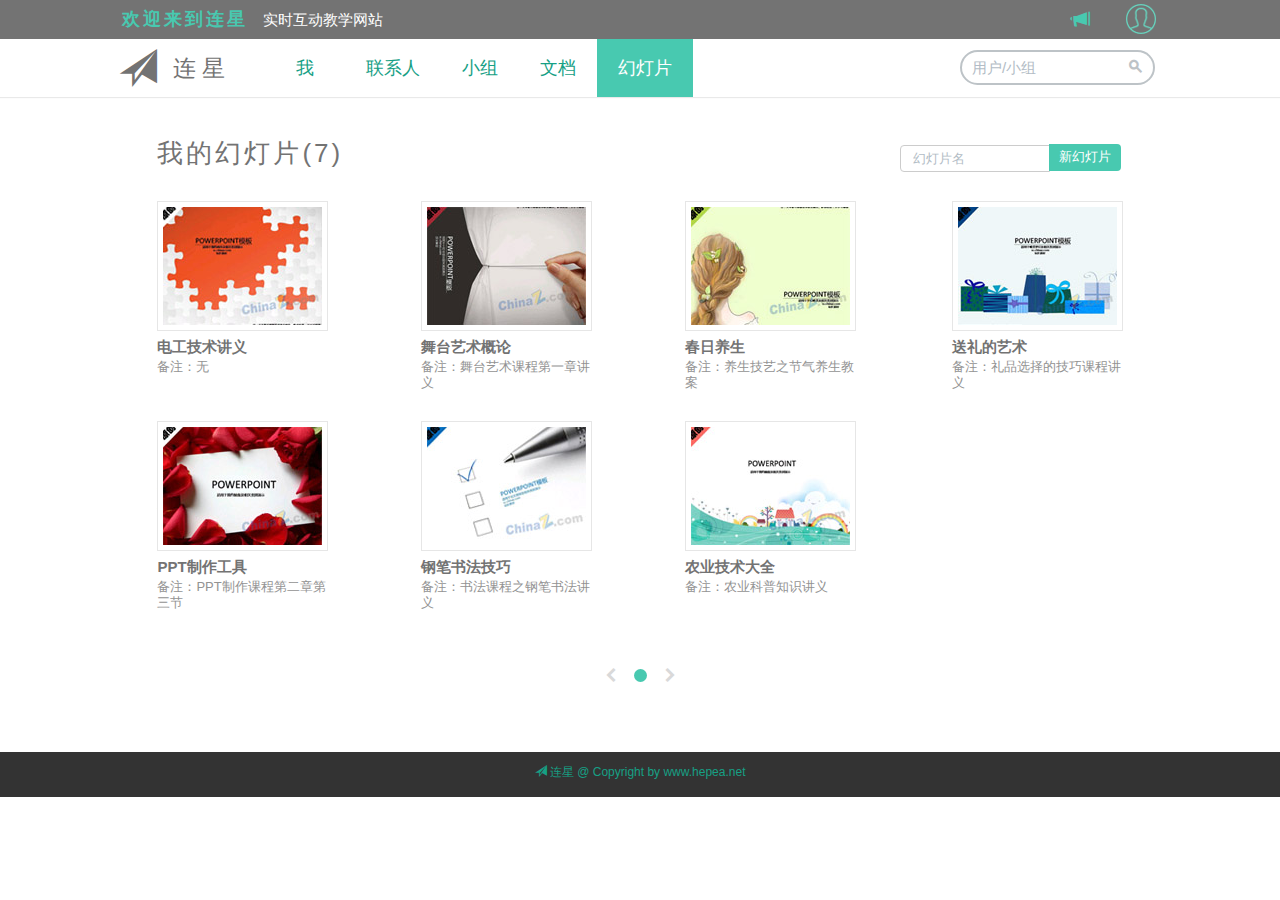
<file: user/slides.html>
<!doctype html>
<html>
<head>
	<title data-l10n-id="home.serverName">连星</title>
	<meta charset="utf-8">
	<meta name="viewport" content="width=device-width, initial-scale=1, maximum-scale=1">
	<link rel="shortcut icon" href="/favicon.ico">
    
    <link href="../static/bootstrap-3.2.0-dist/css/bootstrap.min.css" rel="stylesheet">
	<link href="../static/flat-ui-dist/css/flat-ui.min.css" rel="stylesheet">
    <link href="../static/css/common-setting.css" rel="stylesheet">
    <link href="../static/css/insidePageSetting.css" rel="stylesheet">
    <link href="../static/css/subfieldLayout.css" rel="stylesheet">
    <link href="../static/css/padDetail.css" rel="stylesheet">
    <link href="../static/css/slides.css" rel="stylesheet">
</head>

<body>
	<div id="header">
    	<div class="container dispace-1">
        	<span id="welcome">欢迎来到连星</span>&nbsp;&nbsp;
            <span id="introduce">实时互动教学网站</span>
            <div class="btn-group detailGroup pull-right userinfo">
            	<a data-toggle="dropdown" href="#"><img src="../pic/user.png"></a>
                <ul role="menu" class="dropdown-menu userdropdown">
                	<li><a href="#"><span class="fui-user"></span> uiop0009</a></li>
                    <li><a href="#"><span class="fui-gear"></span> 账号设置</a></li>
                    <li><a href="#"><span class="fui-exit"></span> 退出</a></li>
                </ul>
            </div>
            <a class="pull-right notice" href="/user/messages" title="通知"><span class="glyphicon glyphicon-bullhorn"></span> <span id="noticeNum">&nbsp;&nbsp;</span></a>
            
        </div>   
    </div>
    <!--主菜单-->
    <div class="drawShadow">
    <div class="container dispace-1">
    	<nav class="navbar navbar-defind" role="navigation">
        	<div class="navbar-header">
            	<button type="button" class="navbar-toggle" data-toggle="collapse" data-target="#mainMenu"></button>
                <a class="navbar-brand-defind" href="/user"><span class="glyphicon glyphicon-send" id="send"></span><span id="logotitle">连 星</span></a>
            </div>
            <div class="collapse navbar-collapse" id="mainMenu">
            	<ul class="nav navbar-nav mainOption">
                	<li><a class="grey" href="/user">&nbsp; 我 &nbsp;</a></li>
                    <li><a class="grey" href="/user/contacts">联系人</a></li>
                    <li><a class="grey" href="/user/userGroups">小组</a></li>
                    <li><a class="grey" href="/user/pads">文档</a></li>
                    <li class="active"><a class="grey" href="/user/slides">幻灯片</a></li>
                </ul>
                <form class="navbar-form navbar-right" id="searchform" action="#" role="search">
                	<div class="form-group">
                    	<div class="input-group">
                        	<input class="form-control" id="searchBox" type="search" placeholder="用户/小组">
                            <span class="input-group-btn">
                            	<button type="submit" class="btn" id="searchBtn"><span class="fui-search"></span></button>
                            </span>
                        </div>
                    </div>
                </form>
            </div>
        </nav>
    </div>
    </div>
    
    <div class="container dispace-2">
    	<div class="row">
        	<div class="col-sm-8 col-xs-7">
    			<p class="standard-title">我的幻灯片(<span id="slidersNum">0</span>)</p>
            </div>
            <div class="col-sm-4 col-xs-5">
            	<div class="pull-right" id="addnewItem">
                	<input type="text" placeholder="幻灯片名" class="form-control inputnameframe" id="inputItemTitle">
                    <button class="btn btn-newItem" type="button" id="inputnewItem">新幻灯片</button>
                </div>
            </div>
        </div>
        <div id="contactsArea">
        	
        </div>
        <div class="center" id="pagechange">
        	<a class="fui-arrow-left" id="prebtn"></a>
            <div id="pagebtn"></div>
            <a class="fui-arrow-right" id="nextbtn"></a>
        </div>
        
    </div>
    
    
    
    
    <div class="footer">
    	<a href="#"><span class="glyphicon glyphicon-send"></span> 连星 @ Copyright by www.hepea.net</a>
    </div>
    
     
    
    <script type="text/javascript" src="../static/js/promise.js"></script>
	<script type="text/javascript" src="../static/js/ajax.js"></script>
	<script type="text/javascript" src="../static/js/jquery-1.11.1.min.js"></script>
    <script type="text/javascript" src="../static/flat-ui-dist/js/flat-ui.min.js"></script>
    
    <script type="text/javascript">
		$(function(){
			$('.input-group').on('focus', '.form-control', function () {
      				$(this).closest('.input-group, .form-group').addClass('focus');
    			}).on('blur', '.form-control', function () {
      				$(this).closest('.input-group, .form-group').removeClass('focus');
    			});
			
			$('.detailGroup').each(function(index, element) {
                    $(this).hover(function(){
							clearTimeout(window['t'+index]);
							$(this).addClass('open');
						},function(){
							var $this = $(this);
							window['t'+ index]=setTimeout(function(){$this.removeClass('open');},200);
					});
                });
			
			var contactsArea = $('#contactsArea');
			var pagebtn = $('#pagebtn');
			var lastclick = ' ';
			var curclick = ' ';
			var curN = 1; //当前播放的分页
			var data = [7,
			{imgurl: '../pic/pptcover/pptcover1.jpg',slideid:'c7POTm2LeFBqvujO',slidename:'电工技术讲义',remark:'无'},
			{imgurl: '../pic/pptcover/pptcover2.jpg',slideid:'c7POTm2LeFBqvujO',slidename:'舞台艺术概论',remark:'舞台艺术课程第一章讲义'},
			{imgurl: '../pic/pptcover/pptcover3.jpg',slideid:'c7POTm2LeFBqvujO',slidename:'春日养生',remark:'养生技艺之节气养生教案'},
			{imgurl: '../pic/pptcover/pptcover4.jpg',slideid:'c7POTm2LeFBqvujO',slidename:'送礼的艺术',remark:'礼品选择的技巧课程讲义'},
			{imgurl: '../pic/pptcover/pptcover5.jpg',slideid:'c7POTm2LeFBqvujO',slidename:'PPT制作工具',remark:'PPT制作课程第二章第三节'},
			{imgurl: '../pic/pptcover/pptcover6.jpg',slideid:'c7POTm2LeFBqvujO',slidename:'钢笔书法技巧',remark:'书法课程之钢笔书法讲义'},
			{imgurl: '../pic/pptcover/pptcover7.jpg',slideid:'c7POTm2LeFBqvujO',slidename:'农业技术大全',remark:'农业科普知识讲义'}
			];
			
			var datalength = data.length;
			$('#slidersNum').html(data[0]);
			
			paging();
			
			function resizeWindow(){
				if($(window).width() >= 975){
					contactsArea.html('<div class="cellContent celldis"></div><div class="cellContent celldis"></div><div class="cellContent"></div><div class="cellContent pull-right"></div>');
					var dis = Math.floor((contactsArea.width()-171*4)/3);
					$('.celldis').css('margin-right',dis+'px');
				}
				else if($(window).width() >= 620) {
					contactsArea.html('<div class="cellContent celldis"></div><div class="cellContent"></div><div class="cellContent pull-right"></div>');
					var dis = Math.floor((contactsArea.width()-171*3)/2);
					$('.celldis').css('margin-right',dis+'px');
				}
				else if($(window).width() >= 416) {
					contactsArea.html('<div class="cellContent"></div><div class="cellContent pull-right"></div>');
				}
				else {
					contactsArea.html('<div class="cellContent"></div>');
				}
				contactsShow();
			}
			resizeWindow();
			$(window).resize(resizeWindow);
			
			
			function paging(){//分页
				var contactnum = datalength-1;
				var pagenum = Math.ceil(contactnum/12);
				var htmltext = '';
				for(n = 1; n <= pagenum; n++){
					htmltext += '<a id="pagebtn'+n+'"></a>';
					window['pageArray'+n] = [];
					var arr = window['pageArray'+n];
					for(i = 1; i < 25; i++){
						var id = 24*(n-1)+i;
						if(id < datalength){
							arr.push(id);
						}
						else {
							break;
						}
					}
				}
				pagebtn.html(htmltext);
				for(n = 1; n <= pagenum; n++){
					$('#pagebtn'+n).click({id: n},pagebtnclick);
				}
				$('#prebtn').click(function(){
					var btnid = (curN-1)>0 ? (curN-1) : pagenum;
					$('#pagebtn'+btnid).click();
				});
				$('#nextbtn').click(function(){
					var btnid = (curN+1)<=pagenum ? (curN+1) : 1;
					$('#pagebtn'+btnid).click();
				});
				$('#pagebtn1').click();
			}
			
			function pagebtnclick(e){
				lastclick = curclick;
				curclick = this;
				curN = e.data.id;
				if(curclick != lastclick){
					$(lastclick).removeClass('active');
					$(this).addClass('active');
					contactsShow();
				}
			}
			function contactsShow(){ //分页展示刷新
				var arr = window['pageArray'+curN];
				var cellContent = $('.cellContent');
				var cyclength = cellContent.length;
				var cycid = 0;
				cellContent.each(function(){
					$(this).html('');
				});
				$.each(arr,function(n,value){
					var imgurl = data[value].imgurl;
					var htmltext = $(cellContent[cycid]).html();
					
					htmltext += '<div class="pptlist"><a href="/slide/'+data[value].slideid+'" target="_blank"><img src="'+data[value].imgurl+'"><p class="itemTitle smallertitle">'+data[value].slidename+'</p></a><p class="profile smallerpro">备注：'+data[value].remark+'</p></div>';
					
					$(cellContent[cycid]).html(htmltext);
					if(++cycid >= cyclength){
						cycid = 0;
					}
				});
			}
			
			
		});
	</script>
</body>
</html>
</file>
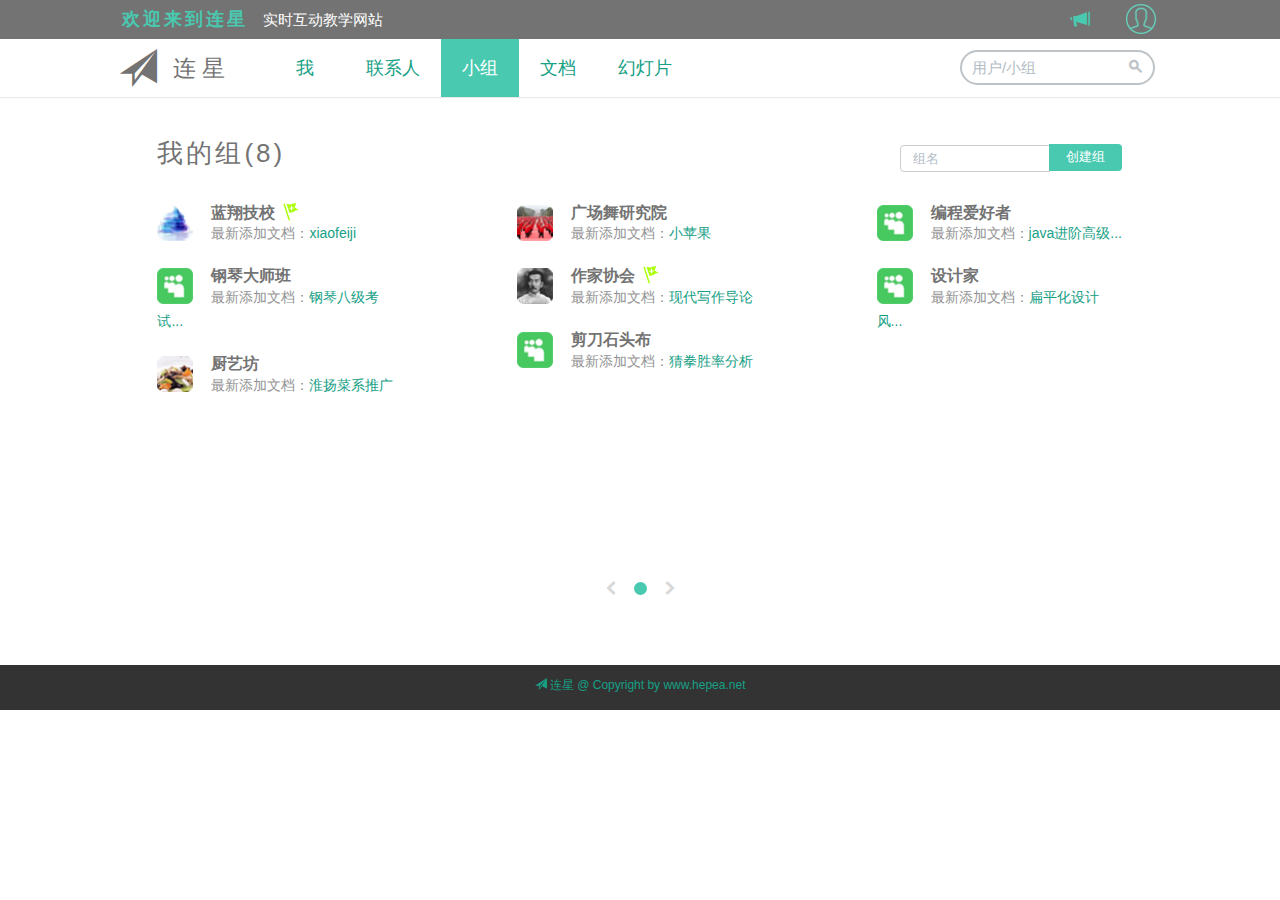
<file: user/userGroups.html>
<!doctype html>
<html>
<head>
	<title data-l10n-id="home.serverName">连星</title>
	<meta charset="utf-8">
	<meta name="viewport" content="width=device-width, initial-scale=1, maximum-scale=1">
	<link rel="shortcut icon" href="/favicon.ico">
    
    <link href="../static/bootstrap-3.2.0-dist/css/bootstrap.min.css" rel="stylesheet">
	<link href="../static/flat-ui-dist/css/flat-ui.min.css" rel="stylesheet">
    <link href="../static/css/common-setting.css" rel="stylesheet">
    <link href="../static/css/insidePageSetting.css" rel="stylesheet">
    <link href="../static/css/subfieldLayout.css" rel="stylesheet">
    <link href="../static/css/padDetail.css" rel="stylesheet">
    <link href="../static/css/userGroups.css" rel="stylesheet">
</head>

<body>
	<div id="header">
    	<div class="container dispace-1">
        	<span id="welcome">欢迎来到连星</span>&nbsp;&nbsp;
            <span id="introduce">实时互动教学网站</span>
            <div class="btn-group detailGroup pull-right userinfo">
            	<a data-toggle="dropdown" href="#"><img src="../pic/user.png"></a>
                <ul role="menu" class="dropdown-menu userdropdown">
                	<li><a href="#"><span class="fui-user"></span> uiop0009</a></li>
                    <li><a href="#"><span class="fui-gear"></span> 账号设置</a></li>
                    <li><a href="#"><span class="fui-exit"></span> 退出</a></li>
                </ul>
            </div>
            <a class="pull-right notice" href="/user/messages" title="通知"><span class="glyphicon glyphicon-bullhorn"></span> <span id="noticeNum">&nbsp;&nbsp;</span></a>
            
        </div>   
    </div>
    <!--主菜单-->
    <div class="drawShadow">
    <div class="container dispace-1">
    	<nav class="navbar navbar-defind" role="navigation">
        	<div class="navbar-header">
            	<button type="button" class="navbar-toggle" data-toggle="collapse" data-target="#mainMenu"></button>
                <a class="navbar-brand-defind" href="/user"><span class="glyphicon glyphicon-send" id="send"></span><span id="logotitle">连 星</span></a>
            </div>
            <div class="collapse navbar-collapse" id="mainMenu">
            	<ul class="nav navbar-nav mainOption">
                	<li><a class="grey" href="/user">&nbsp; 我 &nbsp;</a></li>
                    <li><a class="grey" href="/user/contacts">联系人</a></li>
                    <li class="active"><a class="grey" href="/user/userGroups">小组</a></li>
                    <li><a class="grey" href="/user/pads">文档</a></li>
                    <li><a class="grey" href="/user/slides">幻灯片</a></li>
                </ul>
                <form class="navbar-form navbar-right" id="searchform" action="#" role="search">
                	<div class="form-group">
                    	<div class="input-group">
                        	<input class="form-control" id="searchBox" type="search" placeholder="用户/小组">
                            <span class="input-group-btn">
                            	<button type="submit" class="btn" id="searchBtn"><span class="fui-search"></span></button>
                            </span>
                        </div>
                    </div>
                </form>
            </div>
        </nav>
    </div>
    </div>
    
    <div class="container dispace-2">
    	<div class="row">
        	<div class="col-sm-8 col-xs-7">
    			<p class="standard-title">我的组(<span id="groupsNum">0</span>)</p>
            </div>
            <div class="col-sm-4 col-xs-5">
            	<div class="pull-right" id="addnewItem">
                	<input type="text" placeholder="组名" class="form-control inputnameframe" id="inputItemTitle">
                    <button class="btn btn-newItem" type="button" id="inputnewItem">创建组</button>
                </div>
            </div>
        </div>
        <div id="contactsArea">
        	
        </div>
        <div class="center" id="pagechange">
        	<a class="fui-arrow-left" id="prebtn"></a>
            <div id="pagebtn"></div>
            <a class="fui-arrow-right" id="nextbtn"></a>
        </div>
        
    </div>
    
    
    
    
    <div class="footer">
    	<a href="#"><span class="glyphicon glyphicon-send"></span> 连星 @ Copyright by www.hepea.net</a>
    </div>
    
    <!--黑背景-->
    <div id="blackBackground" class="hide">
    </div>
    <!--创建组弹窗-->
    <div id="docSetting" class="addwindow">
    	<p class="standard-title windowtitle">创建新组</p>
        <div class="contentframe">
        	<div class="row">
        		<div class="col-sm-3 col-xs-5">
            		<span class="boldtitle">组名：</span>
            	</div>
            	<div class="col-sm-9 col-xs-7">
            		<input type="text" class="form-control" id="changeDocTitle">
            	</div>
        	</div>
            <div class="row" id="IconSetArea">
        		<div class="col-sm-3 col-xs-5">
            		<span class="boldtitle">组图标：</span>
            	</div>
            	<div class="col-sm-9 col-xs-7" id="settingContent">
            	</div>
            </div>
        </div>
        <div id="closeDocSetting" class="closebtn">
            <span class="fui-cross"></span>
        </div>
        <button type="button" class="btn btn-primary confirmBtn" id="sharegroupbtn">创建组</button>
    </div>
            
    
    <script type="text/javascript" src="../static/js/promise.js"></script>
	<script type="text/javascript" src="../static/js/ajax.js"></script>
	<script type="text/javascript" src="../static/js/jquery-1.11.1.min.js"></script>
    <script type="text/javascript" src="../static/flat-ui-dist/js/flat-ui.min.js"></script>
    
    <script type="text/javascript">
		$(function(){
			$('.input-group').on('focus', '.form-control', function () {
      				$(this).closest('.input-group, .form-group').addClass('focus');
    			}).on('blur', '.form-control', function () {
      				$(this).closest('.input-group, .form-group').removeClass('focus');
    			});
			
			$('.detailGroup').each(function(index, element) {
                    $(this).hover(function(){
							clearTimeout(window['t'+index]);
							$(this).addClass('open');
						},function(){
							var $this = $(this);
							window['t'+ index]=setTimeout(function(){$this.removeClass('open');},200);
					});
                });
			
			var contactsArea = $('#contactsArea');
			var pagebtn = $('#pagebtn');
			var lastclick = ' ';
			var curclick = ' ';
			var curN = 1; //当前播放的分页
			var blackBack = $('#blackBackground');
			var data = [8,
			{imgurl: '../pic/lanxiang.png',groupid:'7bVuYIwacOXU4jia',groupname:'蓝翔技校',doc:'xiaofeiji',docid:'vbCqAP7IQQxI5OJH',creator:'1'},
			{imgurl: '../pic/guangchangwu.png',groupid:'7bVuYIwacOXU4jia',groupname:'广场舞研究院',doc:'小苹果',docid:'vbCqAP7IQQxI5OJH'},
			{groupid:'7bVuYIwacOXU4jia',groupname:'编程爱好者',doc:'java进阶高级...',docid:'vbCqAP7IQQxI5OJH'},
			{groupid:'7bVuYIwacOXU4jia',groupname:'钢琴大师班',doc:'钢琴八级考试...',docid:'vbCqAP7IQQxI5OJH'},
			{imgurl: '../pic/zuojiaxiehui.png',groupid:'7bVuYIwacOXU4jia',groupname:'作家协会',doc:'现代写作导论',docid:'vbCqAP7IQQxI5OJH',creator:'1'},
			{groupid:'7bVuYIwacOXU4jia',groupname:'设计家',doc:'扁平化设计风...',docid:'vbCqAP7IQQxI5OJH'},
			{imgurl: '../pic/chuyi.png',groupid:'7bVuYIwacOXU4jia',groupname:'厨艺坊',doc:'淮扬菜系推广',docid:'vbCqAP7IQQxI5OJH'},
			{groupid:'7bVuYIwacOXU4jia',groupname:'剪刀石头布',doc:'猜拳胜率分析',docid:'vbCqAP7IQQxI5OJH'}
			];
			
			var datalength = data.length;
			$('#groupsNum').html(data[0]);
			
			paging();
			
			function resizeWindow(){
				if($(window).width() >= 975){
					contactsArea.html('<div class="cell3-left"><div class="cellContent"></div></div><div class="cell3-middle"><div class="cellContent"></div></div><div class="cell3-right"><div class="cellContent"></div></div>');
				}
				else if($(window).width() >= 570) {
					contactsArea.html('<div class="cell2-left"><div class="cellContent"></div></div><div class="cell2-right"><div class="cellContent"></div></div>');
				}
				else {
					contactsArea.html('<div class="cell1"><div class="cellContent"></div></div>');
				}
				contactsShow();
				blackBack.css('height',$(document.body).height());
			}
			resizeWindow();
			$(window).resize(resizeWindow);
			
			
			function paging(){//分页
				var contactnum = datalength-1;
				var pagenum = Math.ceil(contactnum/24);
				var htmltext = '';
				for(n = 1; n <= pagenum; n++){
					htmltext += '<a id="pagebtn'+n+'"></a>';
					window['pageArray'+n] = [];
					var arr = window['pageArray'+n];
					for(i = 1; i < 25; i++){
						var id = 24*(n-1)+i;
						if(id < datalength){
							arr.push(id);
						}
						else {
							break;
						}
					}
				}
				pagebtn.html(htmltext);
				for(n = 1; n <= pagenum; n++){
					$('#pagebtn'+n).click({id: n},pagebtnclick);
				}
				$('#prebtn').click(function(){
					var btnid = (curN-1)>0 ? (curN-1) : pagenum;
					$('#pagebtn'+btnid).click();
				});
				$('#nextbtn').click(function(){
					var btnid = (curN+1)<=pagenum ? (curN+1) : 1;
					$('#pagebtn'+btnid).click();
				});
				$('#pagebtn1').click();
			}
			
			function pagebtnclick(e){
				lastclick = curclick;
				curclick = this;
				curN = e.data.id;
				if(curclick != lastclick){
					$(lastclick).removeClass('active');
					$(this).addClass('active');
					contactsShow();
				}
			}
			function contactsShow(){ //分页展示刷新
				var arr = window['pageArray'+curN];
				var cellContent = $('.cellContent');
				var cyclength = cellContent.length;
				var cycid = 0;
				var date = new Date().getTime();
				cellContent.each(function(){
					$(this).html('');
				});
				$.each(arr,function(n,value){
					var imgurl = data[value].imgurl;
					if(!imgurl){
						imgurl = '../pic/groupdefaultpic.png';
					}
					var htmltext = $(cellContent[cycid]).html();
					
					if(data[value].creator) {
						htmltext += '<div groupid="'+data[value].groupid+'" class="listItem"><img src="'+imgurl+'" class="itempic pull-left"><p class="itemTitle">'+data[value].groupname+'<img src="../pic/groupCreatorTab.png" class="creatTab"></p><p class="profile">最新添加文档：<a href="/userGroup/'+data[value].docid+'" target="_blank">'+data[value].doc+'</p></div>';
					}
					else {
						htmltext += '<div groupid="'+data[value].groupid+'" class="listItem"><img src="'+imgurl+'" class="itempic pull-left"><p class="itemTitle">'+data[value].groupname+'</p><p class="profile">最新添加文档：<a href="/userGroup/'+data[value].docid+'" target="_blank">'+data[value].doc+'</p></div>';
					}
					$(cellContent[cycid]).html(htmltext);
					if(++cycid >= cyclength){
						cycid = 0;
					}
				});
				addhref();
			}
			function addhref(){//附上链接
				$('.listItem').each(function(index, element) {
                    var This = $(this);
					This.children('.itemTitle').click(function(){
						var target = '/padDetail/'+This.attr('groupid');
						window.open(target);
					});
                });
			}
			
			
			var inputnewItem = $('#inputnewItem');
			var inputItemTitle = $('#inputItemTitle');
			var docSetting = $('#docSetting');
			var changeDocTitle = $('#changeDocTitle');
			var closeDocSetting = $('#closeDocSetting');
			var settingContent = $('#settingContent');
			var lastActive;
			var newActive;
			
			function newWindowInit(){
				inputnewItem.click(function(){
					blackBack.removeClass('hide');
					var THIS = this;
					replaceSetting(THIS);
					docSetting.css({'transform':'scale(1,1)'});
				});
				closeDocSetting.click(closewindow);
				blackBack.click(closewindow);
			}
			newWindowInit();
			function closewindow(){
				blackBack.addClass('hide');
				docSetting.css({'transform':'scale(0,0)'});
			}
			
			var defaultTail = '<div class="iconOption pull-left" id="userDefinedIcon"><img src="../pic/plus.png" class="iconOptionImg userDefinedImg"><br>自定义</div>';
			function replaceSetting(THIS){
				//此处需补充请求数据方法
				changeSettingContent();
			}
			var setdata = [{id:'默认图标',url:'../pic/groupdefaultlg.png'},{id:'自定义图标1',url:'../pic/luxun.png'},{id:'自定义图标2',url:'../pic/pugongying.png'}];
			
			function changeSettingContent(){
				changeDocTitle.val(inputItemTitle.val());
				var htmltext = '';
				$.each(setdata,function(n,obj){
					htmltext += '<div class="iconOption pull-left iconOptionMember"><span class="fui-check-circle activeIcon hide"></span><img src="'+obj.url+'" class="iconOptionImg"><br>'+obj.id+'</div>';
				});
				htmltext += defaultTail;
				settingContent.html(htmltext);
				
				var iconOptMer = $('.iconOptionMember');
				iconOptMer.each(function(index, element) {
                    var This = $(this);
					This.click(function(){
						if(This != newActive) {
							This.addClass('iconActive');
							This.children('.activeIcon').removeClass('hide');
							lastActive = newActive;
							newActive = This;
							if(lastActive){
								lastActive.removeClass('iconActive');
								lastActive.children('.activeIcon').addClass('hide');
							}
						}
					});
                });
				iconOptMer[0].click();
			}
			
		});
	</script>
</body>
</html>
</file>
<file: static/css/common-setting.css>
@charset "utf-8";
/* CSS Document */

body {
	font-family: "Microsoft Yahei","Helvetica Neue",Helvetica,Arial,sans-serif;
	
}

.draw-border {
	border: #999 dashed 1px;
}

.center {
	width: auto;
	display: table;
	margin-left: auto;
	margin-right: auto;
}
.text-center {
	text-align: center;
}

.footer {
	background-color: #333;
	text-align: center;
	line-height: 40px;
	height: 45px;
	font-size: 12px;
	margin-top: 60px;
}

.superscript {
	font-size: 70%;
	color: #FF0;
	position: absolute;
	margin-top: 4px;
	margin-left: 1px;
}

.newDoc {
	color: #5baf2d;
}

.newDoc:hover {
	color: #76c948;
}


a.hoverLine:hover {
	text-decoration: underline;
}

.greencolor {
	color: #6CF;
}
.redcolor {
	color: #C33;
}
.rePosition {
	margin-top: 0;
	position: absolute;
	width: 100%;
	bottom: 0;
}
</file>
<file: static/css/index.css>
@charset "utf-8";
/* CSS Document */



#index-header {
	padding-bottom: 20px;
	
	background-color: #48c9b0;
}

#logoline {
	margin-top: 25px;
}

#send {
	font-size: 32px;
	margin-right: 12px;
	
}

#logotext a {
	font-size: 24px;
	font-weight: bold;
	color: #3a494c;
	
}

#logotitle {
	position: absolute;
}

#annotation {
	position: absolute;
	font-size: 15px;
	margin-left: 99px;
	margin-top: -38px;
}

.headerLink {
	font-size: 16px;
	color: #3a494c;
	display: inline-block;
	
	margin-left: 30px;
	margin-top: 2px;
}

#logotext a:hover, a.headerLink:hover {
	color: #FFF;
	text-decoration: none;
}

#maintitle {
	margin-top: 80px;
	text-align: center;
}

#sub-words {
	font-size: 42px;
	margin-bottom: 30px;
	font-weight: bold;
	color: #FFF;
	text-shadow: #999 1px 1px 5px;
}
#maintitle button {
	background-color: transparent;
	color: #FFF;
	font-weight: bold;
	border: #FFF solid 1px;
	transition: all 0.1s;
}
#maintitle button:hover {
	background-color: rgba(255,255,255,0.3);
}
#maintitle button:active {
	background-color: transparent;
	border-color: rgba(255,255,255,0.3);
}
#maintitle button:focus {
	outline: none;
}


.carousel-control.left{
	background-image:-webkit-linear-gradient(left,rgba(72,201,176,1.0) 0,rgba(72,201,176,.0001) 100%);
	background-image:-o-linear-gradient(left,rgba(72,201,176,1.0) 0,rgba(72,201,176,.0001) 100%);
	background-image:-webkit-gradient(linear,left top,right top,from(rgba(72,201,176,1.0)),to(rgba(72,201,176,.0001)));
	background-image:linear-gradient(to right,rgba(72,201,176,1.0) 0,rgba(72,201,176,.0001) 100%);
	
	
}

.carousel-control.right{
	background-image:-webkit-linear-gradient(left,rgba(72,201,176,.0001) 0,rgba(72,201,176,1.0) 100%);
	background-image:-o-linear-gradient(left,rgba(72,201,176,.0001) 0,rgba(72,201,176,1.0) 100%);
	background-image:-webkit-gradient(linear,left top,right top,from(rgba(72,201,176,.0001)),to(rgba(72,201,176,1.0)));
	background-image:linear-gradient(to right,rgba(72,201,176,.0001) 0,rgba(72,201,176,1.0) 100%);
	
}

.synopsis-title {
	font-weight: 100;
	font-size: 42px;
	margin-bottom: 20px;
}

.textRow {
	font-size: 18px;
}

.linespace {
	margin: 80px 0;
}





.background-grey {
	background-color: #daf0ec;
}


#btn-bottom {
	margin: 60px 0 20px;
	text-align: center;
	
}

.btn-xlg {
	padding:10px 25px;
	font-size:22px;
	vertical-align: middle;
	color: #666;
	outline: #999 dashed 1px;
	cursor: pointer;
}

.btn-xlg:hover {
	color: #48c9b0;
	text-decoration: none;
	outline: #48c9b0 dashed 1px;
}
.btn-xlg:active {
	color: #c4e3e9;
	outline: #e0f0f3 dashed 1px;
}
.btn-xlg:focus {
	
	color: #67c4d4;
	text-decoration: none;
}

#dotted-line {
	display: inline-block;
	vertical-align: middle;
	width: 0;
	height: 50px;
	border-left: #999 dashed 1px;
	margin: 0 60px;
}
</file>
<file: static/css/insidePageSetting.css>
@charset "utf-8";
/* CSS Document */

#welcome {
	font-size: 18px;
	color: #48c9b0;
	font-weight: 900;
	letter-spacing: 3px;
	margin-left: 3px;
}
#introduce {
	font-size: 15px;
	color: #FFF;
}
.notice {
	margin-right: 22px;
}
.notice span {
	font-size: 18px;
	top: 3px;
	color: #48c9b0;
}
.notice:hover span {
	color: #FFF;
}
.notice:active span {
	color: #489e8d;
}
#noticeNum {
	font-size: 17px;
	position: relative;
	top: 1px;
	left: -1px;
	color: #F06;
}
.userinfo {
	margin-top: -1px;
	margin-right: 5px;
}
.userIcon {
	color: #48c9b0;
	padding: 5px;
	border: #48c9b0 solid 2px;
	border-radius: 30px;
}
.userdropdown {
	min-width: 140px;
	background-color: #34495e;
	margin-top: 3px;
}
.userdropdown>li>a {
	color: #FFF;
}
.userdropdown>li>a:hover {
	background-color: #16a085;
	color: #FFF;
}
.dispace-1 {
	padding-left: 5%;
	padding-right: 5%;
}
.dispace-2 {
	padding-left: 8%;
	padding-right: 8%;
}
#header {
	background-color: #737373;
	line-height: 38px;
}
.navbar-defind {
	margin-bottom: 0;
	min-height: 58px;
}
.navbar-brand-defind {
	float: left;
	line-height: 58px;
	margin-right: 40px;
	font-size: 23px;
	color: #737373;
}
#send {
	font-size: 38px;
	position: absolute;
	margin-top: 10px;
}
#logotitle {
	margin-left: 54px;
}
.mainOption>li>a {
	line-height: 58px;
	padding: 0 21px;
	font-size: 18px;
	font-weight: 100;
}
li.active {
	background-color: #48c9b0;
}
li.active>a {
	color: #FFF;
}
#searchform {
	padding: 11px 0;
}
#searchBox, #searchBtn {
	border-radius: 20px;
	font-family: inherit;
}
#searchBox {
	border-top-right-radius: 0;
	border-bottom-right-radius: 0;
}
#searchBtn {
	border-top-left-radius: 0;
	border-bottom-left-radius: 0;
}
.drawShadow {
	position: relative;
	z-index: 2;
	box-shadow: #E9E9E9 0 1px 1px;
}
.standard-title {
	font-size: 26px;
	letter-spacing: 3px;
	color: #737373;
	margin-top: 34px;
	margin-bottom: 20px;
}
#blackBackground {
	position: absolute;
	width: 100%;
	height: 100%;
	background-color: rgba(0,0,0,0.5);
	top: 0;
	z-index: 2;
}
.addwindow {
	width: 70%;
	height: 567px;
	background-color: #FFF;
	position: absolute;
	top: 10%;
	left: 15%;
	z-index: 10;
	padding: 0px 45px 30px;
	font-size: 15px;
	transition: all 0.2s;
	transform: scale(0,0);
}
.addwindow .windowtitle {
	margin-top: 30px;
}
.addwindow .mycheckbox {
	margin-top: 3px;
	display: inline-block;
}
.addwindow .checkName {
	margin-left: -5px;
	position: relative;
	top: -1px;
	font-size: 15px;
}
.addwindow .checkbox+.checkbox {
 margin-top: 0px;
}
.addwindow .closebtn {
	position: absolute;
	top: 15px;
	right: 25px;
	font-size: 25px;
	color: #CCC;
	transition: all 0.3s;
	cursor: pointer;
}
.addwindow .closebtn:hover {
	transform: rotateZ(90deg);
}
.addwindow .closebtn:active {
	color: #555;
}
.addwindow .confirmBtn {
	position: absolute;
	bottom: 40px;
	right: 45px;
	min-width: 130px;
}
.addwindow .contentframe {
	width: 100%;
	height: 360px;
	max-height: 80%;
	padding: 0px 15px 10px 0;
	overflow: auto;
}
.addwindow .row {
	margin-bottom: 20px;
}
.boldtitle {
	font-weight: bold;
}
</file>
<file: static/css/detailPageSet.css>
@charset "utf-8";
/* CSS Document */

#contentArea {
	min-height: 507px;
}
#detailTitle {
	margin-bottom: 28px;
}
#detailName {
	font-size: 22px;
	color: #737373;
	letter-spacing: 1px;
}
#detailLinkArea {
	margin-bottom: 50px;
}
#detailLinkArea button {
	padding: 6px 11px;
}
#detailInfo {
	font-size: 15px;
}
#detailInfo>.row {
	margin-bottom: 20px;
}
#detailInfo a:hover {
	text-decoration: underline;
}
</file>
<file: static/css/padDetail.css>
@charset "utf-8";
/* CSS Document */

.padDetailName {
	margin-top: 6px;
}

.standardwidthbtn {
	width: 111px;
}

#changeDocTitle {
	width: 226px;
	height: 24px;
	border-width: 1px;
	border-radius: 4px;
	font-size: 14px;
	font-family: inherit;
}
#IconSetArea {
	margin-top: 30px;
}
.iconOption {
	text-align: center;
	font-size: 13px;
	cursor: pointer;
	margin-right: 20px;
}
.iconOption:hover .iconOptionImg{
	border-color: #7ad7c5;
}
.iconOptionImg {
	border: #DDD solid 1px;
	border-radius: 5px;
	padding: 7px 7px;
	margin-bottom: 4px;
}
.iconActive {
	color: #2fac94;
}
.iconActive>.iconOptionImg {
	border-color: #2fac94;
}
.userDefinedImg {
	border: #DDD dashed 1px;
}
.activeIcon {
	position: absolute;
	margin-top: 55px;
	margin-left: 61px;
	font-size: 18px;
}
#userDefinedIcon:active {
	opacity: 0.5;
}
#sharegroupbtn {
	letter-spacing: 3px;
}
</file>
<file: static/css/login.css>
@charset "utf-8";
/* CSS Document */

body {
	background-color: #1abc9c;
}

#login-frame {
	padding: 10% 25%;
}



#plane {
	font-size: 95px;
	color: #FFF;
	margin-left: -2px;
}

#welcome {
	font-size: 140%;
	font-weight: 100;
	color: #FFF;
}
#welcome small {
	font-weight: bold;
	font-size: 95%;
	line-height: 50px;
}

.form-control {
	font-family: "Microsoft Yahei","Helvetica Neue",Helvetica,Arial,sans-serif;
	
}
.addoptions {
	margin-bottom: 6px;
}
.checkboxShift {
	margin-top: 0;
}
#autologin-text, #userAgreement-text {
	color: #afb7b8;
}
#agreementLabel {
	margin-top: -4px;
}
.forgetPassword {
	display: inline-block;
	margin-top: 0;
}
#loginButton {
	margin-bottom: 5px;
}
.messageArea {
	margin-top: 1px;
}
.hint {
	color: #F33;
	font-size: 15px;
}
.newAccount {
	font-size: 14px;
	margin-top: 5px;
	text-decoration: underline;
}
.newAccount:hover {
	text-decoration: underline;
}
.messageArea {
	height: 30px;
}
</file>
<file: static/css/user.css>
@charset "utf-8";
/* CSS Document */

#banner {
	margin-bottom: 26px;
	background-image: url(../../pic/userbanner.jpg);
	height: 170px;
}

.column-title {
	font-size: 28px;
	color: #FFF;
	letter-spacing: 5px;
}

#docSearch {
	margin-top: 14px;
	margin-bottom: 25px;
}
.searchFrame {
	border-color: #48c9b0;
	font-family: inherit;
	height: 39px;
}
.btn-whiteframe {
	background-color: #48c9b0;
	color: #FFF;
	border-radius: 5px;
	height: 39px;
	padding: 8px 32px;
	margin-top: 0px;
}
.btn-whiteframe:hover {
	background-color: #9cddd0;
}
.btn-whiteframe:active {
	background-color: #1db396;
}

.docTitle {
	font-size: 19px;
	margin-bottom: 5px;
}
.docTitle a {
	color: #000;
}
.docTitle a:hover {
	color: #b3f1e5;
}
.docTitle a:active {
	color: #0bac8d;
}
.docInfo {
	font-size: 14px;
	color: #FFF;
	margin-bottom: 0;
}
.docDetail {
	padding: 4px 16px 18px;
	margin-top: 0px;
}
.docDetail p {
	font-size: 14px;
	margin-bottom: 0;
}
.innertitle {
	font-weight: 900;
	margin-top: 6px;
	color: #737373;
}
.docDetail a {
	display: inline-block;
	margin-right: 8px;
}
.docDetail a:hover {
	text-decoration: underline;
}
.detailBtn {
	padding: 5px 14px;
	margin-top: 12px;
	margin-bottom: 10px;
	height: auto;
	font-size: 14px;
}

.row-fluid {
	display: table;
}
.moreIcon {
	width: 60px;
	height: 60px;
	border: #a4e4d8 solid 3px;
	border-radius: 60px;
	text-align: center;
	transition: none;
}
.outcontainer1 {
	display: table-cell;
	float: none;
}
.outcontainer2 {
	min-height: 100%;
	height: 100%;
	vertical-align: middle;
	display: table-cell;
	float: none;
}
.moreIcon span {
	color: #a4e4d8;
	font-size: 30px;
	line-height: 55px;
}
.moreIcon:hover {
	border-color: #e1faf5;
}
.moreIcon:hover span {
	color: #e1faf5;
}
.moreIcon:active {
	border-color: #34bea3;
}
.moreIcon:active span{
	color: #34bea3;
}

.grey {
	color: #333;
}

#newGroup {
	margin-bottom: 30px;
}
.groupBtn {
	height: 39px;
	padding: 10px 22px;
}

.groupTitle a {
	color: #30a58e;
}

.doclink {
	font-size: 14px;
	position: relative;
	top: -7px;
}
.doclink:hover {
	text-decoration: underline;
}

.groupDetailBtn {
	margin-top: -10px;
	border: none;
	background-color: #1abc9c;
}
.iconSmall {
	font-size: 80%;
}

.groupDetail {
	left: 105%;
	bottom: 30%;
	top: auto;
}

.inverseIcon:hover {
	border-color: #34bea3;
}
.inverseIcon:hover span {
	color: #34bea3;
}
.inverseIcon:active {
	border-color: #e1faf5;
}
.inverseIcon:active span {
	color: #e1faf5;
}

.myPPT {
	background-color: #48c99a;
	padding: 13px 25px 24px;
	min-width: 260px;
	margin-top: 11px;
}
#mypptTitle {
	font-size: 26px;
	color: #FFF;
	letter-spacing: 4px;
}
#smallBtn {
	width: 35px;
	height: 35px;
	letter-spacing: -18px;
	margin-top: 5px;
}
#smallBtn span {
	font-size: 16px;
	line-height: 30px;
}
.shadowBorder {
	width: 100%;
	height: 0;
	border-top: #32a97e solid 1px;
	border-bottom: #b2e4d2 solid 1px;
	margin: 4px auto;
}
#picture {
	margin-top: 17px;
}
#picture img {
	width: 80%;
	vertical-align: top;
	border: #FFF solid 1px;
}
#pptTitle {
	font-size: 16px;
	color: #FFF;
	width: 17px;
	display: inline-block;
	line-height: 22px;
	vertical-align: bottom;
	margin-left: 7%;
}
#picture>a:hover>img {
	border-color: #21a78d;
}

.myDoc {
	margin-bottom: 50px;
}

.bannerText {
	display: table-cell;
	vertical-align: middle;
	height: 170px;
}

.userID {
	color: #FFF;
	font-size: 40px;
	margin-bottom: 0;
}

.salutatory {
	color: #FFF;
}

.messageContainer {
	position: relative;
	width: 100%;
	max-width: 600px;
}

#newMessage {
	position: absolute;
	margin-top: 10px;
	padding: 4px 20px;
	background-color: #FFF;
	border: #bbb dashed 1px;
	border-radius: 8px;
	font-size: 15px;
	width: 100%;
	z-index: 100;
}
.newMessage {
	transition: all 0.5s;
	
}
.suonaIcon {
	font-size: 18px;
	margin-top: 4px;
}
.mailIcon {
	font-size: 17px;
}
.newMessageTitle {
	position: relative;
	top: -2px;
}
.messageContent {
	margin-top: 2px;
}
.messageContent a {
	cursor: pointer;
}
.messageContent>a:hover {
	text-decoration: underline;
}
.arrowhead {
	margin-right: -5px;
	transition: all 0.2s;
}
#develop {
	color: #666;
	cursor: pointer;
}
#develop:hover {
	color: #16a085;
}

.msgDevelop div.arrowhead {
	transform: rotate(90deg);
}
.msgDevelop #msgContent {
	text-align: left;
	margin: 30px 60px 6px;
}

#bottomBtn{
	margin: 10px 60px 5px;
	border-top: #DDD dashed 1px;
}
.smallBtn {
	font-size: 14px;
}
#viewAll {
	display: block;
	margin: 10px 60px 22px;
	background-color: #b9efe4;
	border-radius: 4px;
	text-align: center;
	color: #FFF;
}
#viewAll:hover {
	background-color: #7ed7c6;
}
#viewAll:active {
	background-color: #30b49a;
}

.standard-grey {
	color: #737373;
}
</file>
<file: static/css/subfieldLayout.css>
@charset "utf-8";
/* CSS Document */

#contactsArea {
	display: table;
	width: 100%;
}
.cell3-left, .cell2-left, .cell1 {
	display: table-cell;
}
.cell3-middle {
	display: table-cell;
	text-align: center;
}
.cell3-right, .cell2-right {
	display: table-cell;
	text-align: right;
}
.cellContent {
	display: inline-table;
	text-align: left;
	width: 246px;
	min-height: 356px;
}
.listItem {
	margin-bottom: 12px;
}
#pagechange {
	margin-top: 20px;
}
#pagechange a {
	color: #d9d9d9;
	cursor: pointer;
	font-size: 16px;
}
#pagechange a:hover {
	color: #97ded0;
}
#pagechange a:active {
	color: #168f78;
}
#prebtn {
	margin-right: 5px;
}
#nextbtn {
	margin-left: 15px;
}
#pagebtn {
	display: inline-block;
}
#pagebtn>a {
	display: inline-block;
	width: 13px;
	height: 13px;
	background-color: #d9d9d9;
	border-radius: 20px;
	margin-left: 10px;
}
#pagebtn>a:hover {
	background-color: #97ded0;
}
#pagebtn>a:active {
	background-color: #168f78;
}
#pagebtn>a.active {
	background-color: #48c9b0;
}
.itemTitle {
	font-size: 16px;
	font-weight: bold;
	color: #737373;
	margin-bottom: 0;
	position: relative;
	top: 1px;
	cursor: pointer;
}
.itemTitle:hover {
	color: #48c9b0;
}
.itemTitle:active {
	color: #1fa48a;
}
.profile {
	font-size: 14px;
	color: #939393;
	position: relative;
	top: -4px;
	margin-bottom: 0;
}
#addnewItem {
	margin-top: 45px;
	width: 223px;
}
.inputnameframe, .btn-newItem {
	border-radius: 4px;
	height: 27px;
	font-size: 13px;
}
.inputnameframe {
	border: #CCC 1px solid;
	font-family: inherit;
	width: 150px;
	border-top-right-radius: 0;
	border-bottom-right-radius: 0;
	display: inline-block;
	margin-right: -6px;
}
.btn-newItem {
	background-color: #48c9b0;
	color: #FFF;
	padding: 1px 17px;
	margin-top: 0px;
	border-top-left-radius: 0;
	border-bottom-left-radius: 0;
	position: relative;
	top: -1px;
}
.btn-newItem:hover {
	background-color: #9cddd0;
}
.btn-newItem:active {
	background-color: #1db396;
}
.creatTab {
	position: relative;
	margin-left: 8px;
	top: -2px;
}
</file>
<file: static/css/contacts.css>
@charset "utf-8";
/* CSS Document */

.headportrait {
	margin-right: 7px;
	margin-top: 6px;
}
.btnModule {
	position: absolute;
	height: 51px;
	margin-top: -54px;
	margin-left: 163px;
	padding: 10px;
	padding-top: 0;
}
.btnModule>img {
	cursor: pointer;
	opacity: 0.7;
}
.btnModule>img:hover {
	opacity: 1;
}
.btnModule>img:active {
	opacity: 0.4;
}
</file>
<file: static/css/pads.css>
@charset "utf-8";
/* CSS Document */

.itempic {
	margin-right: 19px;
	margin-top: 8px;
}
.addshare {
	position: absolute;
	height: 51px;
	margin-top: -50px;
	margin-left: 180px;
	padding: 10px;
	padding-top: 0;
	font-size: 14px;
}
.addshare>span>span {
	display: inline-block;
	margin-right: 3px;
	font-size: 13px;
}
.addshare>span {
	cursor: pointer;
}
.addshare>span:hover {
	color: #48c9b0;
}
.addshare>span:active {
	color: #27a68d;
}
</file>
<file: static/css/slides.css>
@charset "utf-8";
/* CSS Document */

#inputnewItem {
	padding: 1px 10px;
}
.cellContent {
	width: 171px;
	float: left;
}
.cellContent img {
	padding: 5px;
	border: #e6e6e6 solid 1px;
}
.pptlist {
	min-height: 220px;
}
.smallertitle {
	font-size: 15px;
	margin-top: 2px;
}
.smallerpro {
	font-size: 13px;
	line-height: 1.3;
	margin-top: 4px;
}
#contactsArea {
	margin-top: 5px;
}
</file>
<file: static/css/userGroups.css>
@charset "utf-8";
/* CSS Document */

.itempic {
	margin-right: 18px;
	margin-top: 7px;
	width: 36px;
	height: 36px;
}
</file>
